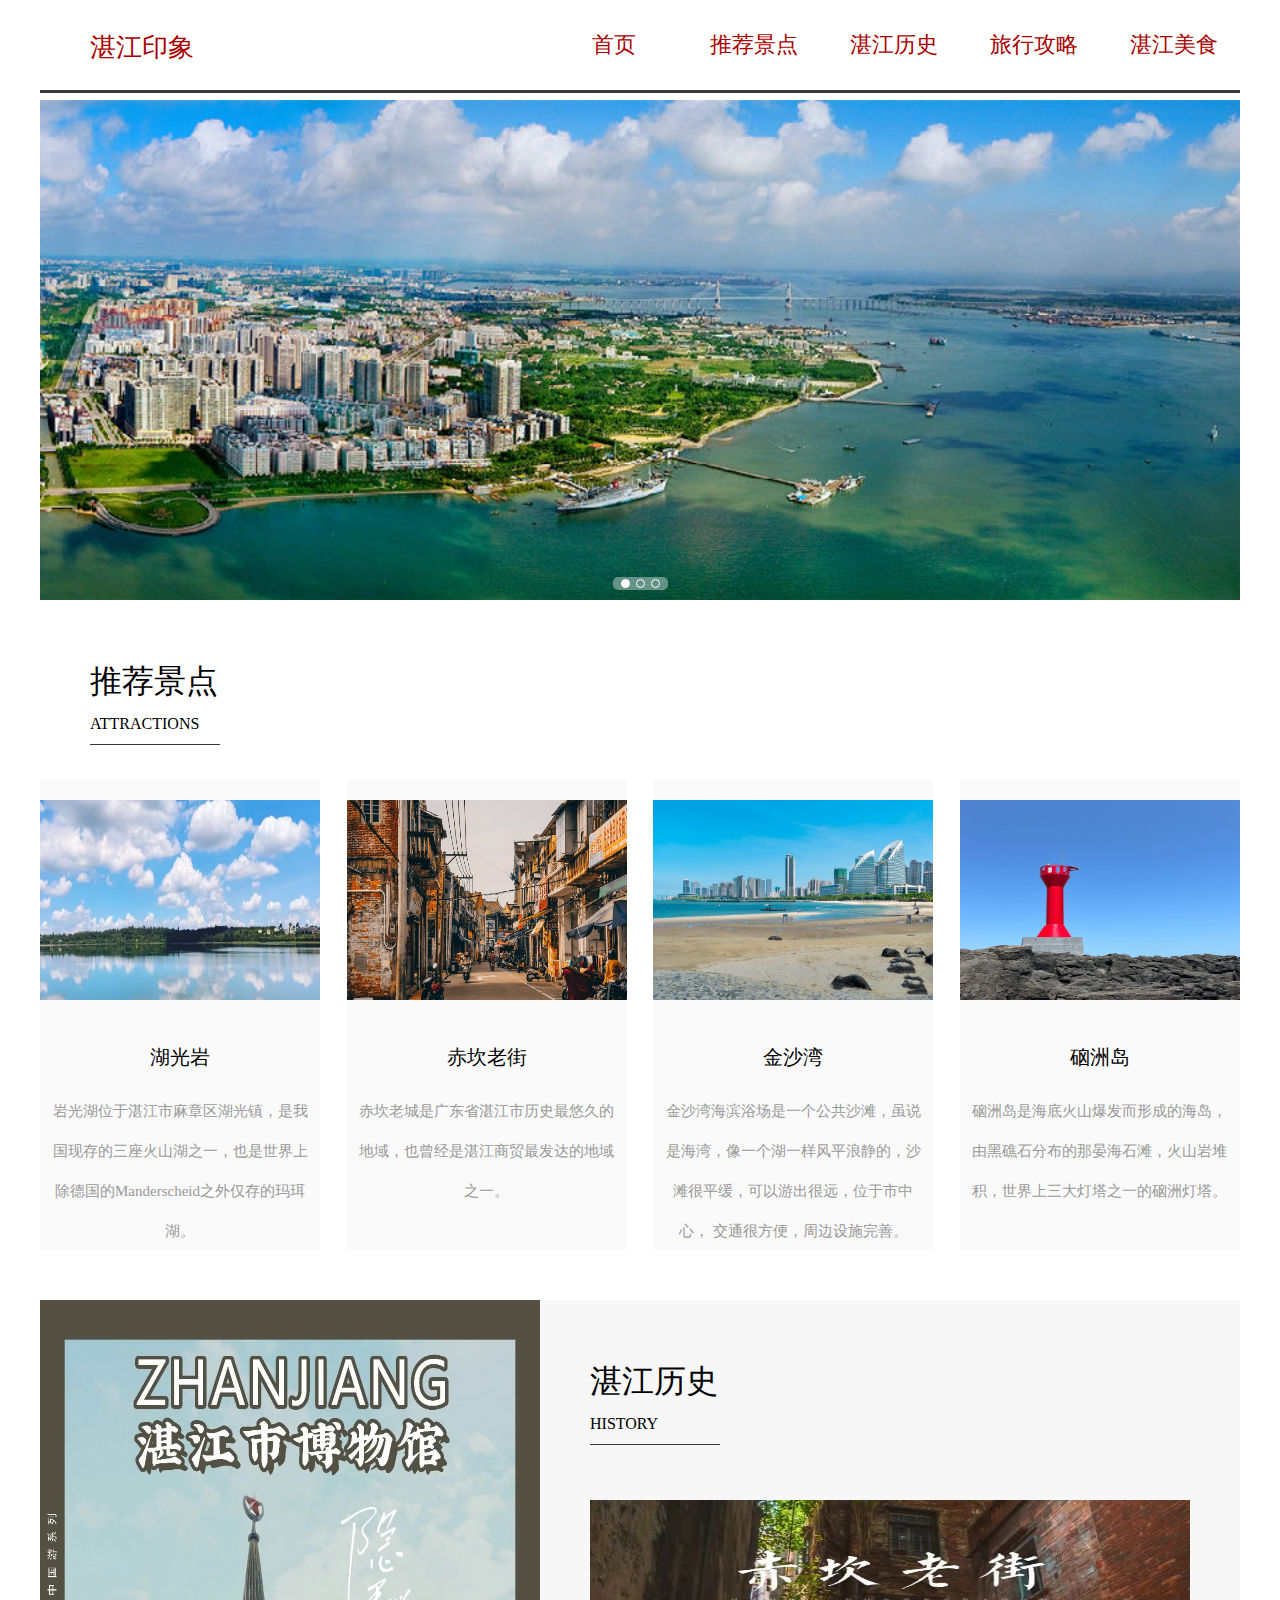
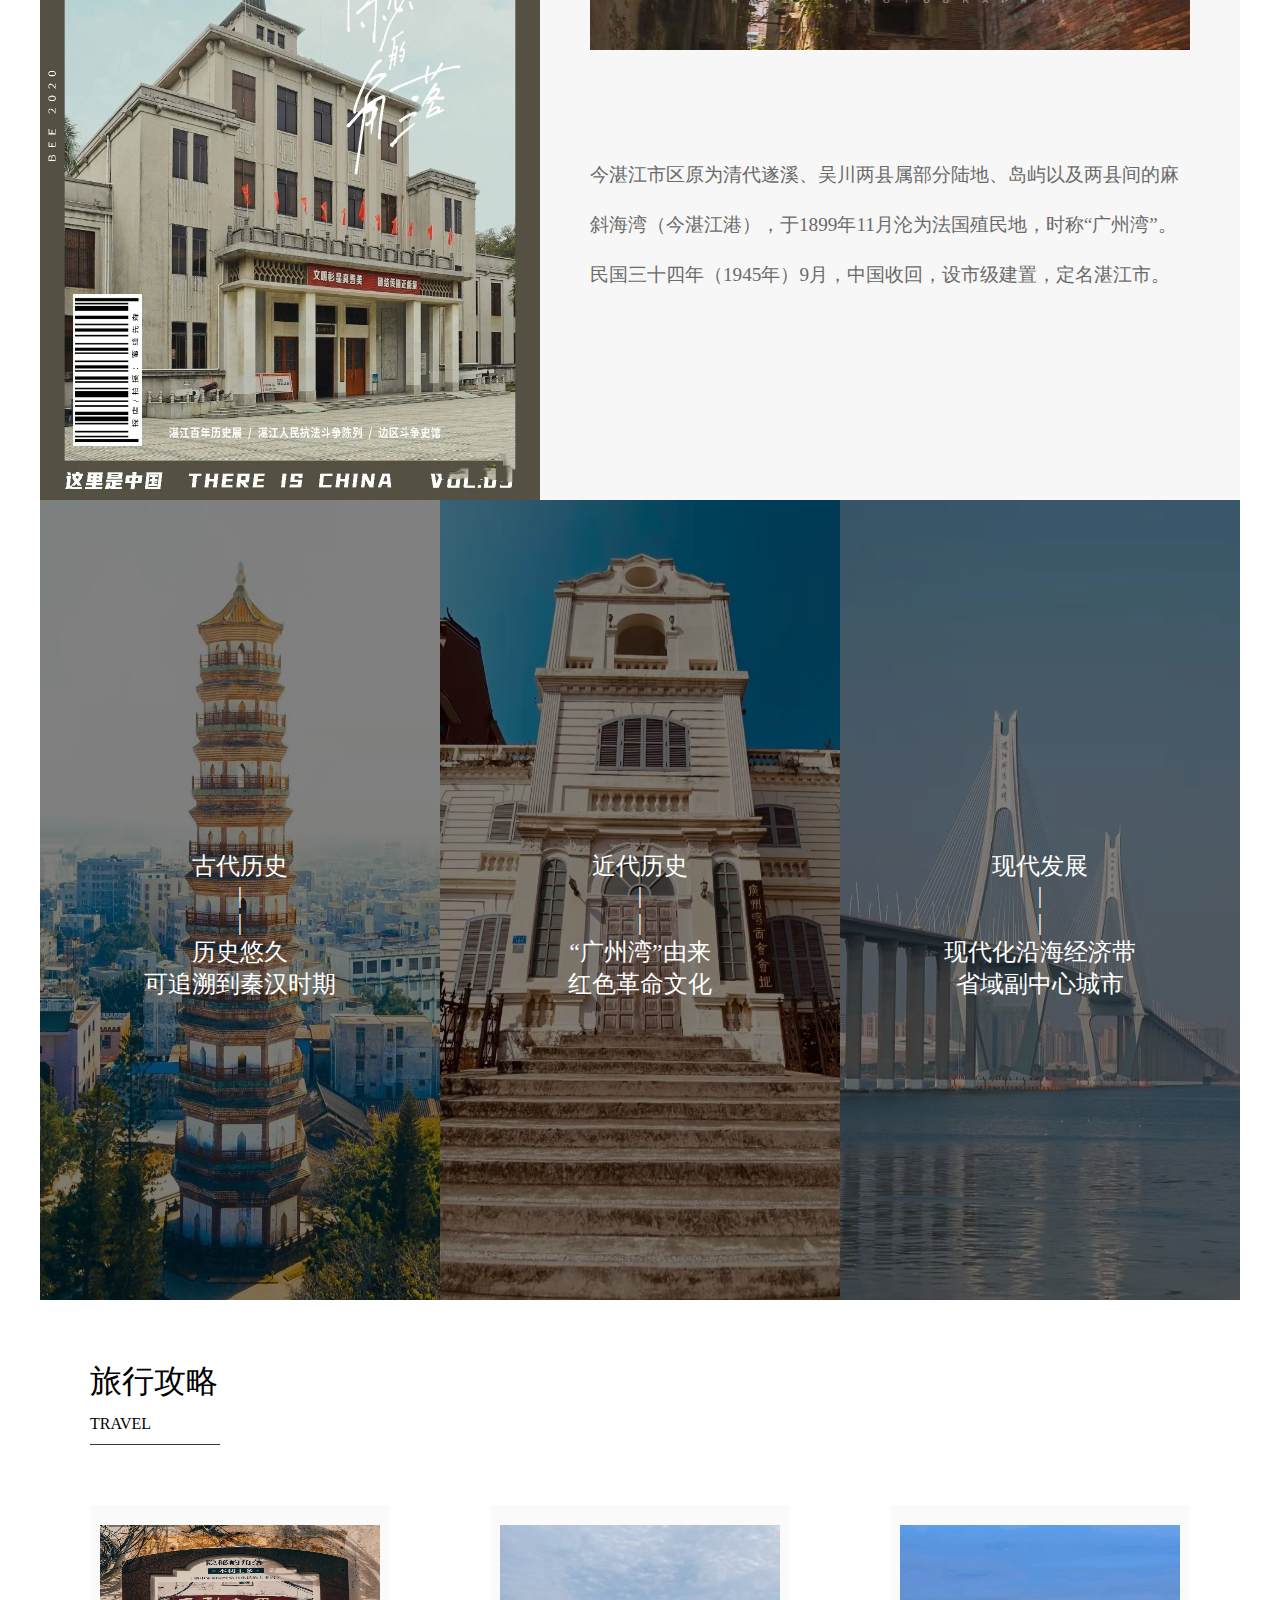
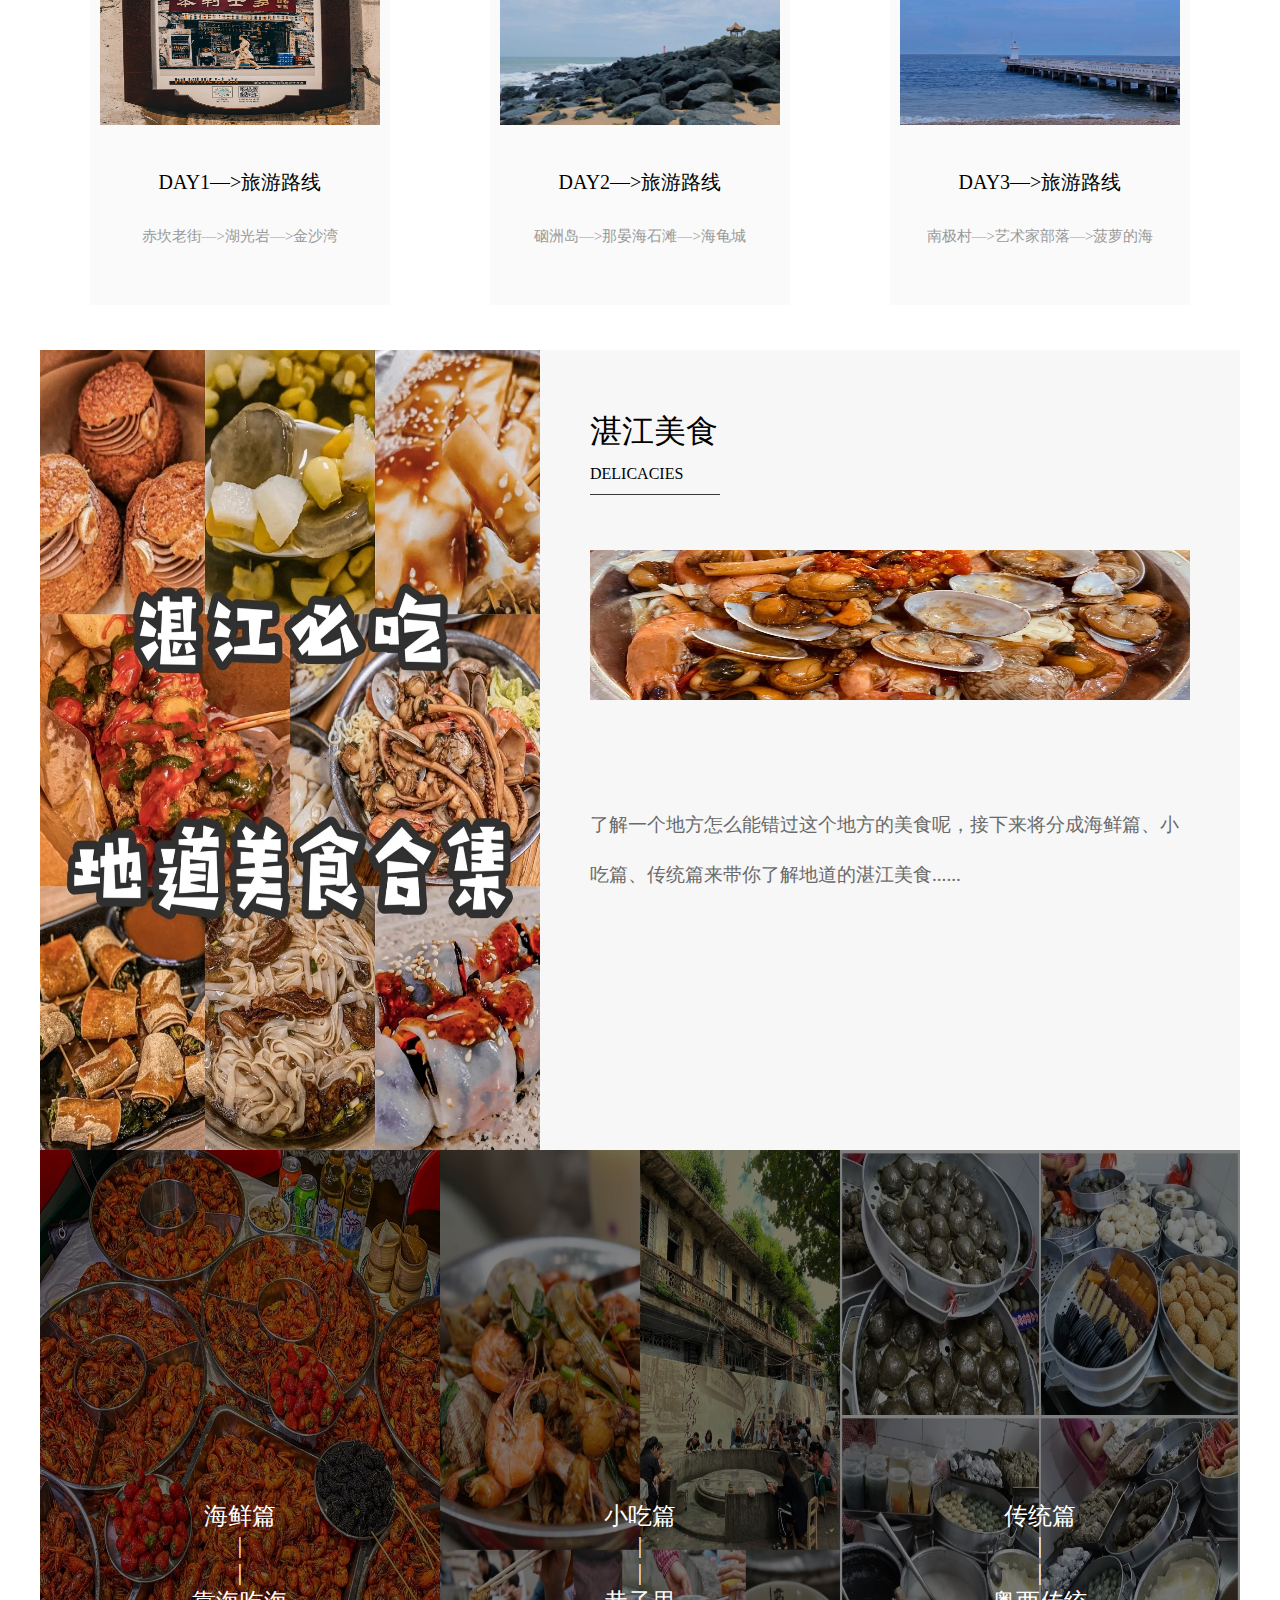
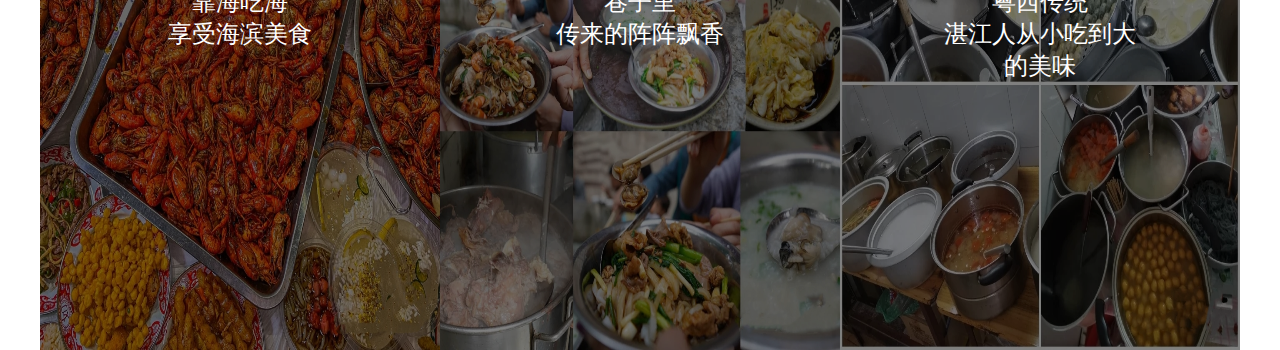
<file: index.html>
<!DOCTYPE html>
<html>
	<head>
		<meta charset="utf-8">
		<link rel="stylesheet" href="css/zhanjiang.css" type="text/css">
		<meta http-equiv="X-UA-Compatible" content="IE=edge">
		<meta name="viewport" content="width=device-width, initial-scale=1.0">
		<title>湛江印象</title>
		<script src="js/index_fw.js"></script>
	</head>
	<body>
<div class="nav">
        <div id="logo">湛江印象</div>
        <div id="nav" class="inline_div">
            <ul style="z-index: 100; position: relative;">
                <li><a href="index.html">首页</a></li>
                <li><a href="#1">推荐景点</a>
                    <ul>
                        <li><a href="HuGuangYan.html">湖光岩</a></li>
                        <li><a href="ChiKanLaoJie.html">赤坎老街</a></li>
                        <li><a href="JinShaWan.html">金沙湾</a></li>
                		<li><a href="NaoZhouDao.html">硇洲岛</a></li>
                    </ul>
                </li>
				<li><a href="#2">湛江历史</a>
				    <ul>
				        <li><a href="lishi1.html">古代史</a></li>
				        <li><a href="lishi2.html">近代史</a></li>
				        <li><a href="lishi3.html">现代发展</a></li>
				    </ul>
				</li>
				<li><a href="#3">旅行攻略</a>
				    <ul>
				        <li><a href="TrevelTips.html#1">DAY1</a></li>
				        <li><a href="TrevelTips.html#2">DAY2</a></li>
				        <li><a href="TrevelTips.html#3">DAY3</a></li>
				    </ul>
				</li>
                <li><a href="#4">湛江美食</a>
                    <ul>
                        <li><a href="meishi1.html">海鲜篇</a></li>
                        <li><a href="meishi2.html">小吃篇</a></li>
                        <li><a href="meishi3.html">传统篇</a></li>
                    </ul>
                </li>
            </ul>
        </div>
    </div>
		

		<!-- \*到景强的图*\ -->
		<div class="wrapper">
		    <a href="javascipt:;" class="prev"></a>
		    <ul class="img_wrapper">
		      <li><img src="img/source/1.jpg"></li>
		      <li><img src="img/source/2.jpg"></li>
		      <li><img src="img/source/3.png"></li>
		    </ul>
		    <a href="javascript:;" class="next"></a>
		    <ul class="circle"> 
		    </ul>
		  </div>

		    <div id="Select">
		    	<div id="biaoti" style="margin-bottom: 30px;">
		    		<a name="1"></a><biao>推荐景点<br></biao>
					<div style="line-height: 40px;">ATTRACTIONS</div>
		    		<hr width="130px" size="1px" color="#383838">
		    	</div>
		    	<div class="box">
		    		<div class="list">
						<a href="HuGuangYan.html" >
		    			<img src="images/HuGuangYan/d2.jpg" >
		    			<div class="information">
		    				<p class="information1">湖光岩</p>
		    				<p class="information2">岩光湖位于湛江市麻章区湖光镇，是我国现存的三座火山湖之一，也是世界上除德国的Manderscheid之外仅存的玛珥湖。</p>
		    			</div>
						</a>
		    		</div>
		    		<div class="list">
						<a href="ChiKanLaoJie.html" >
		    			<img src="images/ChiKanLaoJie/1.jpg" >
		    			<div class="information">
		    				<p class="information1">赤坎老街</p>
		    				<p class="information2">赤坎老城是广东省湛江市历史最悠久的地域，也曾经是湛江商贸最发达的地域之一。</p>
		    			</div>
						</a>
		    		</div>
		    		<div class="list" >
						<a href="JinShaWan.html" >
		    			<img src="images/SELECTED/JinShaWan.jpg" >
		    			<div class="information">
		    				<p class="information1">金沙湾</p>
		    				<p class="information2">金沙湾海滨浴场是一个公共沙滩，虽说是海湾，像一个湖一样风平浪静的，沙滩很平缓，可以游出很远，位于市中心，
		    				交通很方便，周边设施完善。</p>
		    			</div>
						</a>
		    		</div>
		    		<div class="list">
						<a href="NaoZhouDao.html" >
		    			<img src="images/SELECTED/1.jpg" >
		    			<div class="information">
		    				<p class="information1">硇洲岛</p>
		    				<p class="information2">硇洲岛是海底火山爆发而形成的海岛，由黑礁石分布的那晏海石滩，火山岩堆积，世界上三大灯塔之一的硇洲灯塔。</p>
		    			</div>
						</a>
		    		</div>
		    	</div>
		    </div>
			
			<!-- 到我的历史 -->
		    <a name="2"></a><div id="lishi">
				<div id="image_lishi">
				</div>
				<div id="lishitext">
					<div id="biaoti">
						<biao>湛江历史<br></biao>
						<div style="line-height: 40px;">HISTORY</div>
						<hr width="130px" size="1px" color="#383838">
					</div>
					<div id="lishib"></div>
					<div id="lishizhengwen">
						<biao>今湛江市区原为清代遂溪、吴川两县属部分陆地、岛屿以及两县间的麻斜海湾（今湛江港），于1899年11月沦为法国殖民地，时称“广州湾”。 民国三十四年（1945年）9月，中国收回，设市级建置，定名湛江市。
						</biao>
						</div>
				</div>
			</div>
			<div id="fenxiang">
					<div id="lishitu">
						<a href="lishi1.html"><img class="pic" src="./img/index_lishi/lishi1.jpg"></a>
						    <div id="topic">
						    	<a href="lishi1.html">
						    		古代历史<br>|<br>|<br>历史悠久<br>可追溯到秦汉时期
						    	</a>
						    </div>
					</div>
					<div id="lishitu">
							<a href="lishi2.html"><img class="pic" src="./img/index_lishi/lishi2.jpg"></a>
						<div id="topic">
							<a href="lishi2.html">
								近代历史<br>|<br>|<br>“广州湾”由来<br>红色革命文化
							</a>
						</div>
					</div>
					<div id="lishitu">
							<a href="lishi3.html"><img class="pic" src="./img/index_lishi/lishi3.jpg"></a>
						<div id="topic">
							<a href="lishi3.html">
								现代发展<br>|<br>|<br>现代化沿海经济带<br>省域副中心城市
							</a>
						</div>
					</div>
			</div>
			
			<div id="Select">
				<div id="biaoti" style="margin-bottom: 30px;">
					<a name="3"></a><biao>旅行攻略<br></biao>
					<div style="line-height: 40px;">TRAVEL</div>
					<hr width="130px" size="1px" color="#383838">
				</div>
					<div class="box" style="height: 450px;">
						<div class="list" style="height: 400px;width: 300px;margin: auto;" ><a href="TrevelTips.html#1">
							<div class="showing"><img src="images/TRAVELS/ChiKan.jpg" ></div>
							<div class="information">
								<p class="information1">DAY1—>旅游路线</p>
								<p class="information2">赤坎老街—>湖光岩—>金沙湾</p>
							</div>
							<div class="dir">
								<div class="bef"></div><div class="aft"></div>
							</div></a>
						</div>
						<div class="list" style="height: 400px;width: 300px;margin: auto;"><a href="TrevelTips.html#2">
							<div class="showing"><img src="images/TRAVELS/NaYanShi.jpg"  ></div>
							<div class="information">
								<p class="information1">DAY2—>旅游路线</p>
								<p class="information2" >硇洲岛—>那晏海石滩—>海龟城</p>
							</div>
							<div class="dir">
								<div class="bef"></div><div class="aft"></div>
							</div></a>
						</div>
						<div class="list" style="height: 400px;width: 300px;margin: auto;"><a href="TrevelTips.html#3">
							<div class="showing"><img src="images/TRAVELS/NanJiCun.jpg" ></div>
							<div class="information">
								<p class="information1">DAY3—>旅游路线</p>
								<p class="information2">南极村—>艺术家部落—>菠萝的海</p>
							</div>
							<div class="dir">
								<div class="bef"></div><div class="aft"></div>
							</div></a>
						</div>
						
					</div>
			</div>
			
			<a name="4"></a><div id="lishi">
				<div id="image_lishi" style="background: url(img/index_meishi/124.jpg);background-size: 100% 100%;">
				</div>
				<div id="lishitext">
					<div id="biaoti">
						<biao>湛江美食<br></biao>
						<div style="line-height: 40px;">DELICACIES</div>
						<hr width="130px" size="1px" color="#383838">
					</div>
					<div id="lishib" style="background: url(img/index_meishi/xiao.jpg);background-size: 100% 100%;"></div>
					<div id="lishizhengwen">
						<biao>了解一个地方怎么能错过这个地方的美食呢，接下来将分成海鲜篇、小吃篇、传统篇来带你了解地道的湛江美食......
						</biao>
						</div>
				</div>
			</div>
			<div id="fenxiang">
					<div id="lishitu">
						<a href="meishi1.html"><img class="pic" src="./img/index_meishi/1.jpg"></a>
						    <div id="topic">
						    	<a href="meishi1.html">
						    		海鲜篇<br>|<br>|<br>靠海吃海<br>享受海滨美食
						    	</a>
						    </div>
					</div>
					<div id="lishitu">
							<a href="meishi2.html"><img class="pic" src="./img/index_meishi/2.jpg"></a>
						<div id="topic">
							<a href="meishi1.html">
								小吃篇<br>|<br>|<br>巷子里<br>传来的阵阵飘香
							</a>
						</div>
					</div>
					<div id="lishitu">
							<a href="meishi3.html"><img class="pic" src="./img/index_meishi/3.jpg"></a>
						<div id="topic">
							<a href="meishi1.html">
								传统篇<br>|<br>|<br>粤西传统<br>湛江人从小吃到大的美味
							</a>
						</div>
					</div>
			</div>
			
			
	</body>
</html>
</file>
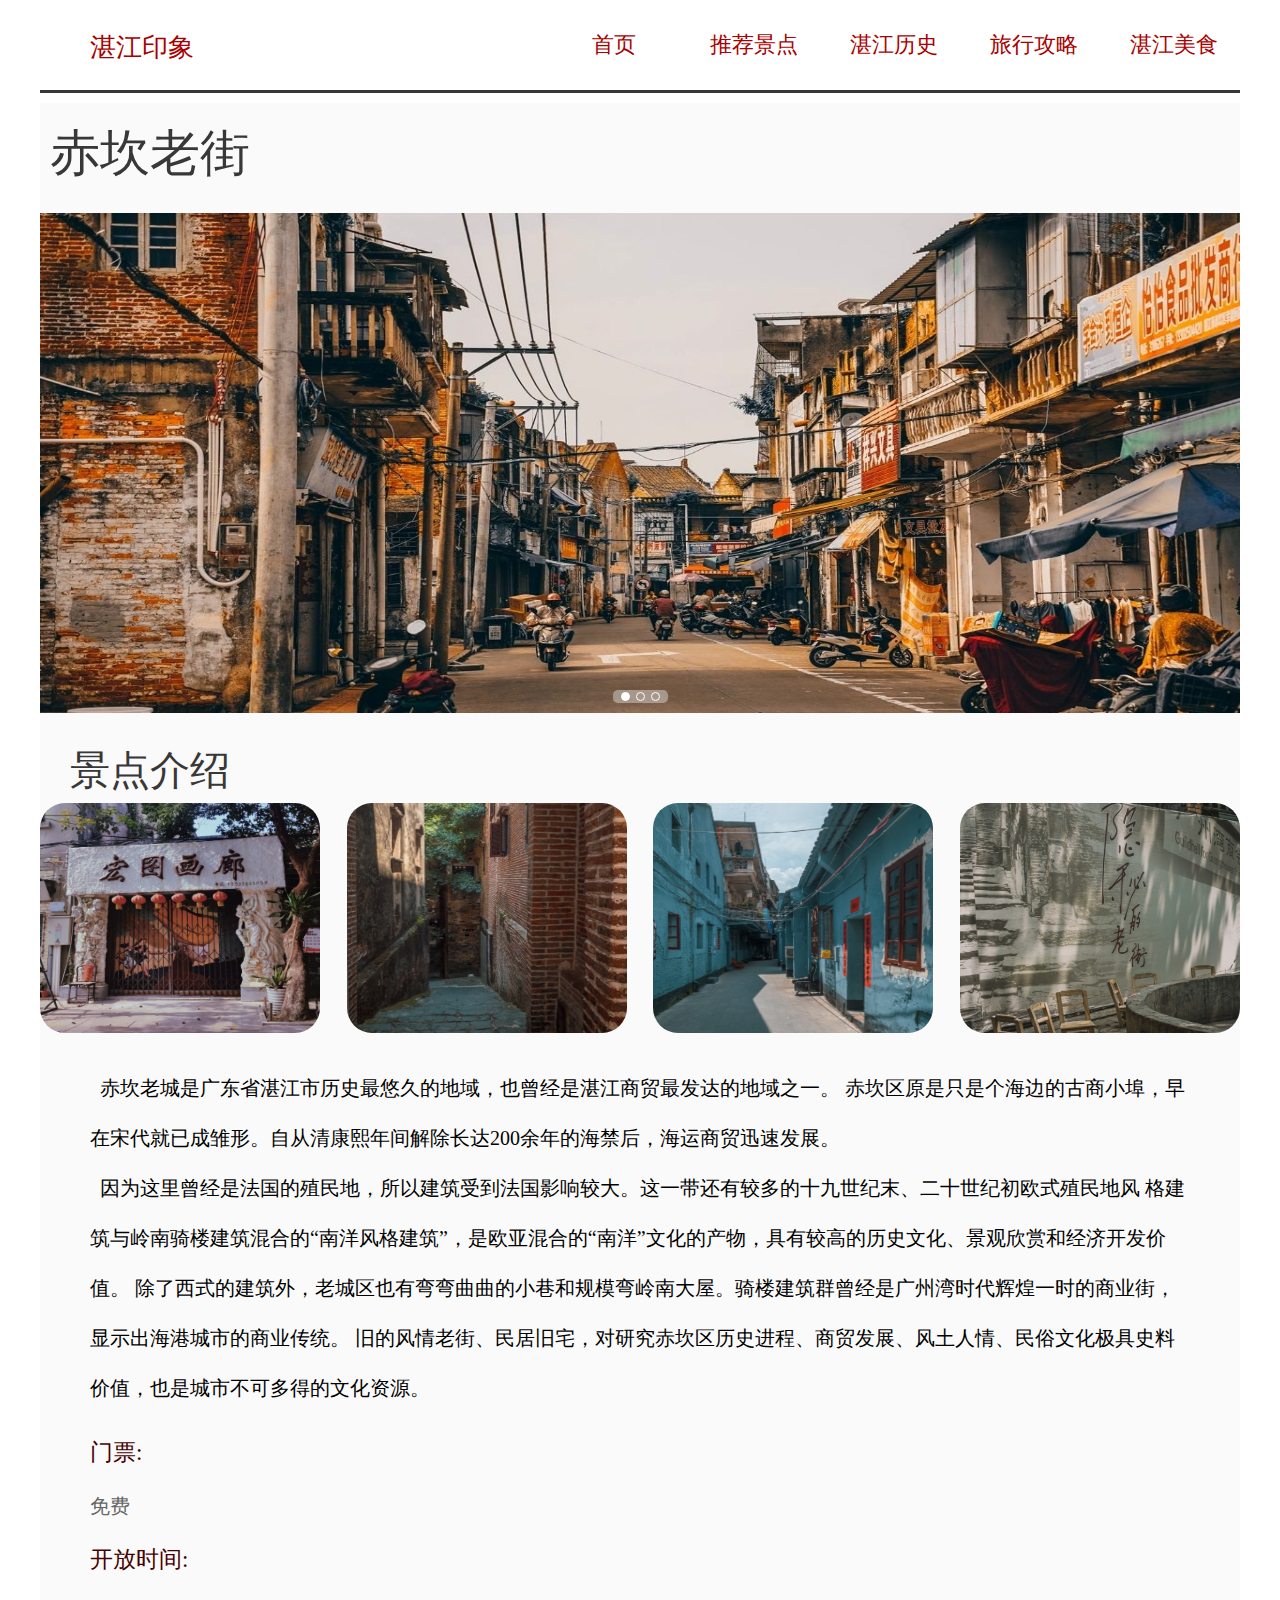
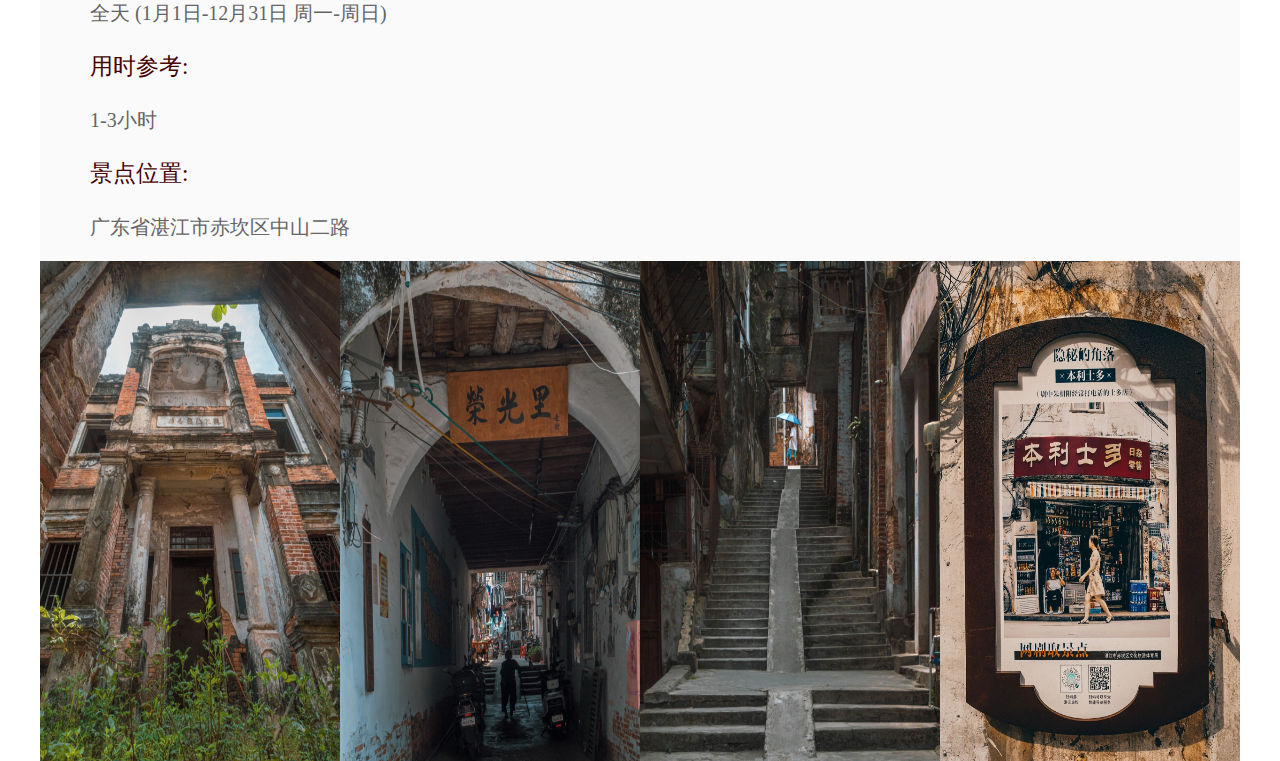
<file: ChiKanLaoJie.html>
<!DOCTYPE html>
<!DOCTYPE html>
<html>
	<head>
		<meta charset="utf-8">
		<link rel="stylesheet" href="css/zhanjiang.css" type="text/css">
		<title>赤坎老街</title>
		<meta http-equiv="X-UA-Compatible" content="IE=edge">
		<meta name="viewport" content="width=device-width, initial-scale=1.0">
		<style type="text/css"></style>
		<script src="js/index_fw.js"></script>
	</head>
	<body>
		<div class="nav">
		        <div id="logo">湛江印象</div>
		        <div id="nav" class="inline_div">
		            <ul style="z-index: 100; position: relative;">
		                <li><a href="index.html">首页</a></li>
		                <li><a href="#">推荐景点</a>
		                    <ul>
		                        <li><a href="HuGuangYan.html">湖光岩</a></li>
		                        <li><a href="ChiKanLaoJie.html">赤坎老街</a></li>
		                        <li><a href="JinShaWan.html">金沙湾</a></li>
		                		<li><a href="NaoZhouDao.html">硇洲岛</a></li>
		                    </ul>
		                </li>
						<li><a href="#">湛江历史</a>
						    <ul>
						        <li><a href="lishi1.html">古代史</a></li>
						        <li><a href="lishi2.html">近代史</a></li>
						        <li><a href="lishi3.html">现代发展</a></li>
						    </ul>
						</li>
						<li><a href="#">旅行攻略</a>
						    <ul>
						        <li><a href="TrevelTips.html#1">DAY1</a></li>
						        <li><a href="TrevelTips.html#2">DAY2</a></li>
						        <li><a href="TrevelTips.html#3">DAY3</a></li>
						    </ul>
						</li>
		                <li><a href="#">湛江美食</a>
		                    <ul>
		                        <li><a href="meishi1.html">海鲜篇</a></li>
		                        <li><a href="meishi2.html">小吃篇</a></li>
		                        <li><a href="meishi3.html">传统篇</a></li>
		                    </ul>
		                </li>
		            </ul>
		        </div>
		    </div>
		<div id="jingdian">
			<p class="title">赤坎老街</p>
			<div class="wrapper">
			    <a href="javascipt:;" class="prev"></a>
			    <ul class="img_wrapper">
			      <li><img src="images/ChiKanLaoJie/1.jpg"></li>
			      <li><img src="images/ChiKanLaoJie/2.jpg"></li>
			      <li><img src="images/ChiKanLaoJie/4.jpg"></li>
			    </ul>
			    <a href="javascript:;" class="next"></a>
			    <ul class="circle"> 
			    </ul>
			  </div>
			<p class="title_p">景点介绍</p>
			<div class="content1">
				<div class="list">
					<img src="images/ChiKanLaoJie/5.jpg" >
				</div>
				<div class="list">
					<img src="images/ChiKanLaoJie/6.jpg" >
				</div>
				<div class="list">
					<img src="images/ChiKanLaoJie/7.jpg" >
				</div>
				<div class="list">
					<img src="images/ChiKanLaoJie/8.jpg" >
			    </div>
			</div>
			<div class="information">
				<p class="information1">&nbsp;&nbsp;赤坎老城是广东省湛江市历史最悠久的地域，也曾经是湛江商贸最发达的地域之一。
                赤坎区原是只是个海边的古商小埠，早在宋代就已成雏形。自从清康熙年间解除长达200余年的海禁后，海运商贸迅速发展。<br>
				&nbsp;&nbsp;因为这里曾经是法国的殖民地，所以建筑受到法国影响较大。这一带还有较多的十九世纪末、二十世纪初欧式殖民地风
				格建筑与岭南骑楼建筑混合的“南洋风格建筑”，是欧亚混合的“南洋”文化的产物，具有较高的历史文化、景观欣赏和经济开发价值。
				除了西式的建筑外，老城区也有弯弯曲曲的小巷和规模弯岭南大屋。骑楼建筑群曾经是广州湾时代辉煌一时的商业街，显示出海港城市的商业传统。
				旧的风情老街、民居旧宅，对研究赤坎区历史进程、商贸发展、风土人情、民俗文化极具史料价值，也是城市不可多得的文化资源。</p>
			</div>
			<div class="conten2">
				<p class="information2">门票:</p>
				<p class="information3"> 免费</p>
				<p class="information2">开放时间:</p>
				<p class="information3">全天 (1月1日-12月31日 周一-周日)</p>
				<p class="information2">用时参考:</p>
				<p class="information3">1-3小时</p>
				<p class="information2">景点位置:</p>
				<p class="information3">广东省湛江市赤坎区中山二路</p>
		    </div>
			<div class="conten_bottom">
					<li class="item_bottom">
						<div class="bottom">
							<a href="#"><img src="images/ChiKanLaoJie/bottom1.jpg" ></a>
						</div>
						<div class="bottom">
							<a href="#"><img src="images/ChiKanLaoJie/bottom2.jpg" ></a>
						</div>
						<div class="bottom">
							<a href="#"><img src="images/ChiKanLaoJie/bottom3.jpg"></a>
						</div>
						<div class="bottom">
							<a href="#"><img src="images/ChiKanLaoJie/bottom4.jpg"></a>
						</div>
					</li>
			</div>
			
			
		</div>
	</body>
</html>
</file>
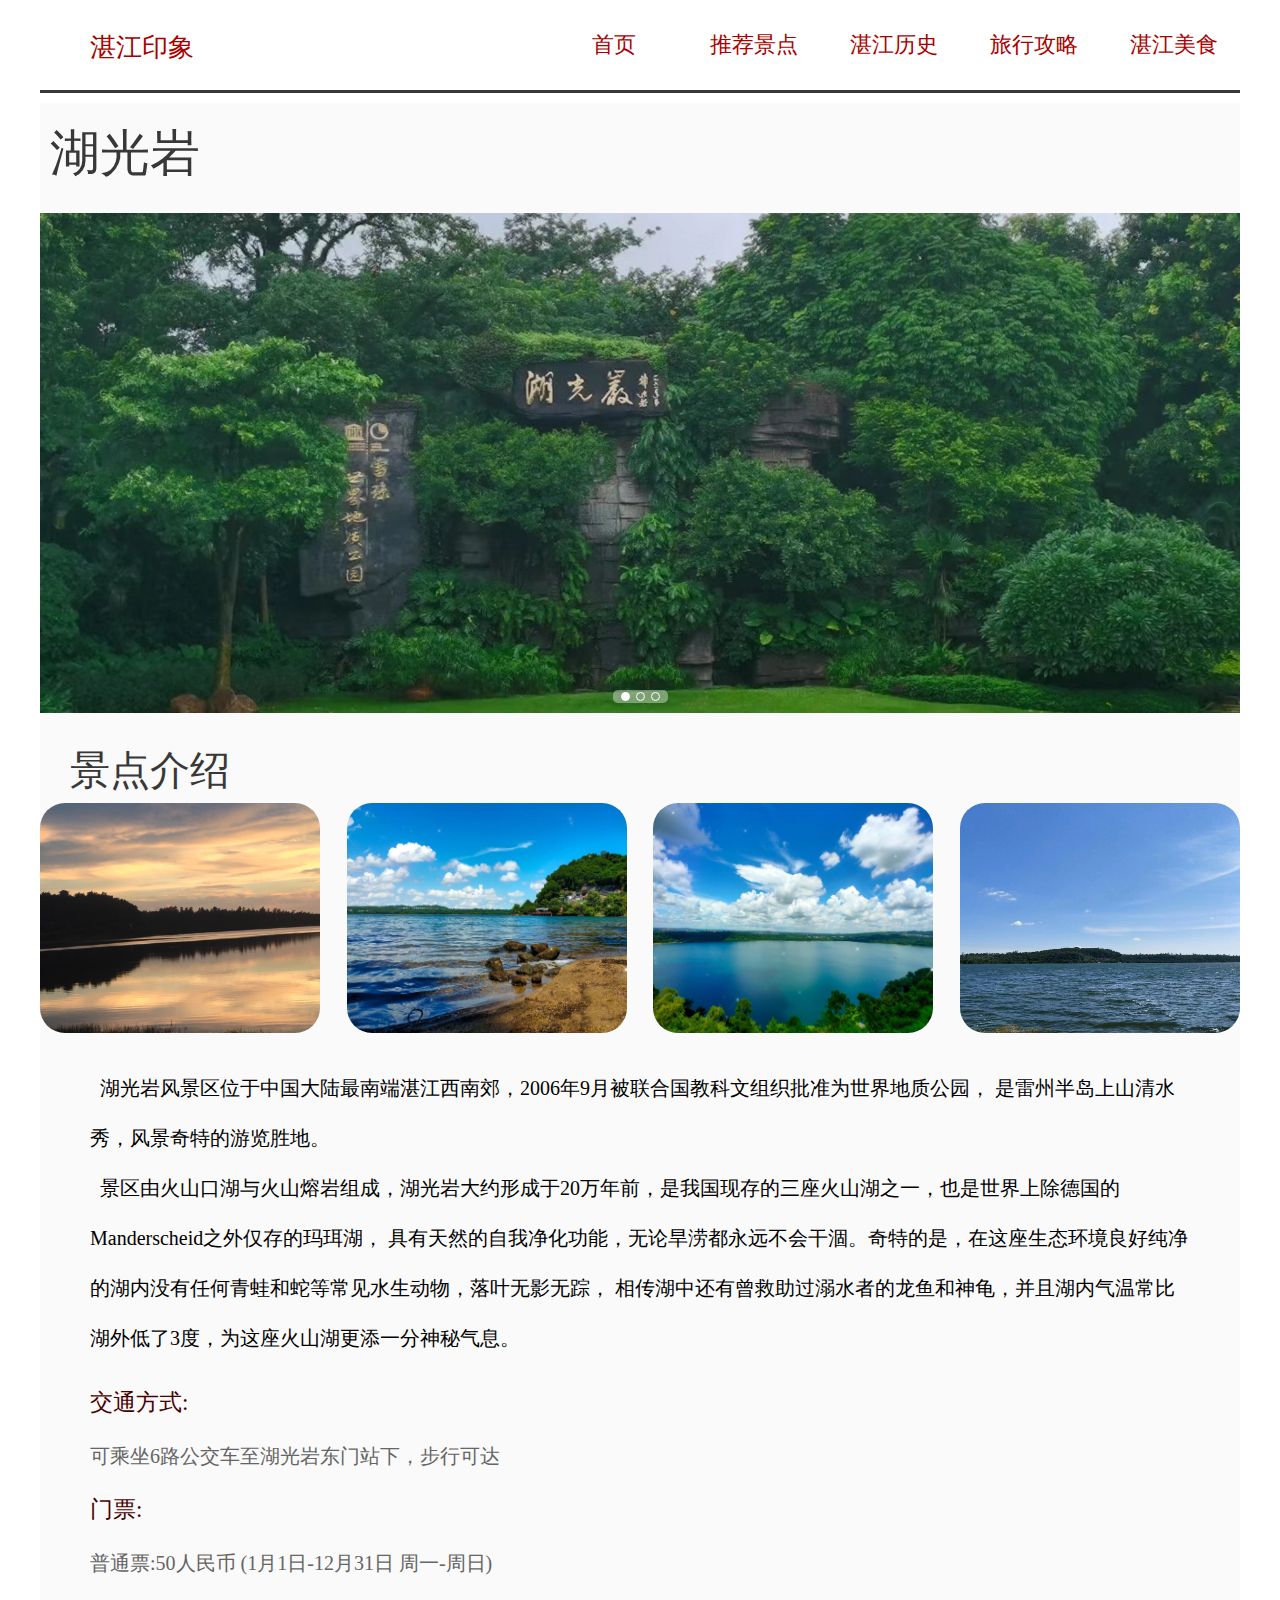
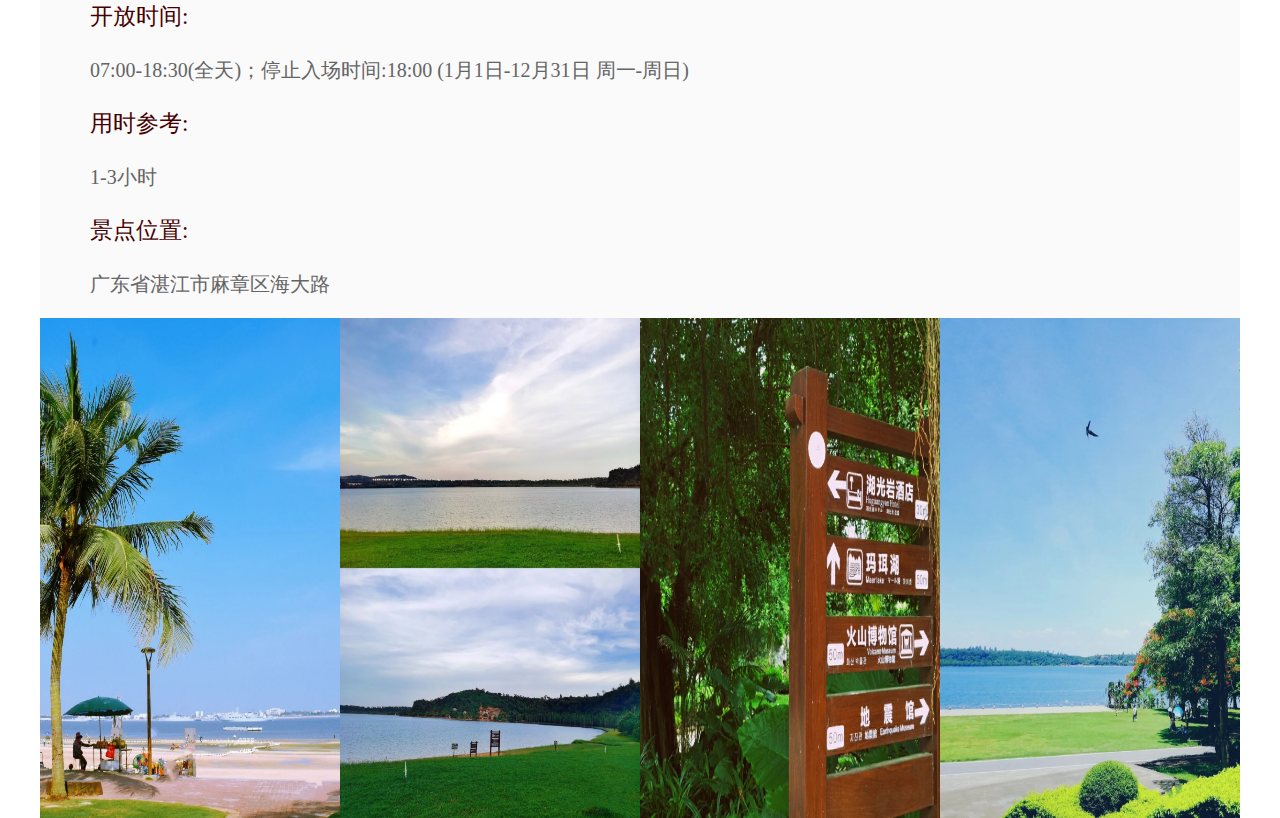
<file: HuGuangYan.html>
<!DOCTYPE html>
<html>
	<head>
		<meta charset="utf-8">
		<link rel="stylesheet" href="css/zhanjiang.css" type="text/css">
		<meta http-equiv="X-UA-Compatible" content="IE=edge">
		<meta name="viewport" content="width=device-width, initial-scale=1.0">
		<title>湖光岩</title>
		<style type="text/css"></style>
		<script src="js/index_fw.js"></script>
	</head>
	<body>
		<div class="nav">
		        <div id="logo">湛江印象</div>
		        <div id="nav" class="inline_div">
		            <ul style="z-index: 100; position: relative;">
		                <li><a href="index.html">首页</a></li>
		                <li><a href="#">推荐景点</a>
		                    <ul>
		                        <li><a href="HuGuangYan.html">湖光岩</a></li>
		                        <li><a href="ChiKanLaoJie.html">赤坎老街</a></li>
		                        <li><a href="JinShaWan.html">金沙湾</a></li>
		                		<li><a href="NaoZhouDao.html">硇洲岛</a></li>
		                    </ul>
		                </li>
						<li><a href="#">湛江历史</a>
						    <ul>
						        <li><a href="lishi1.html">古代史</a></li>
						        <li><a href="lishi2.html">近代史</a></li>
						        <li><a href="lishi3.html">现代发展</a></li>
						    </ul>
						</li>
						<li><a href="#">旅行攻略</a>
						    <ul>
						        <li><a href="TrevelTips.html#1">DAY1</a></li>
						        <li><a href="TrevelTips.html#2">DAY2</a></li>
						        <li><a href="TrevelTips.html#3">DAY3</a></li>
						    </ul>
						</li>
		                <li><a href="#">湛江美食</a>
		                    <ul>
		                        <li><a href="meishi1.html">海鲜篇</a></li>
		                        <li><a href="meishi2.html">小吃篇</a></li>
		                        <li><a href="meishi3.html">传统篇</a></li>
		                    </ul>
		                </li>
		            </ul>
		        </div>
		    </div>
		<div id="jingdian">
			<p class="title">湖光岩</p>
			<div class="wrapper">
			    <a href="javascipt:;" class="prev"></a>
			    <ul class="img_wrapper">
			      <li><img src="images/HuGuangYan/d454.jpg"></li>
			      <li><img src="images/HuGuangYan/d5651.jpg"></li>
			      <li><img src="images/HuGuangYan/d4.jpg"></li>
			    </ul>
			    <a href="javascript:;" class="next"></a>
			    <ul class="circle"> 
			    </ul>
			  </div>
			<p class="title_p">景点介绍</p>
			<div class="content1">
				<div class="list">
					<img src="images/HuGuangYan/2.jpeg" >
				</div>
				<div class="list">
					<img src="images/HuGuangYan/3.jpg" >
				</div>
				<div class="list">
					<img src="images/HuGuangYan/4.jpg" >
				</div>
				<div class="list">
					<img src="images/HuGuangYan/5.jpg" >
			    </div>
			</div>
			<div class="information">
				<p class="information1">&nbsp;&nbsp;湖光岩风景区位于中国大陆最南端湛江西南郊，2006年9月被联合国教科文组织批准为世界地质公园，
				是雷州半岛上山清水秀，风景奇特的游览胜地。<br>
				&nbsp;&nbsp;景区由火山口湖与火山熔岩组成，湖光岩大约形成于20万年前，是我国现存的三座火山湖之一，也是世界上除德国的Manderscheid之外仅存的玛珥湖，
				具有天然的自我净化功能，无论旱涝都永远不会干涸。奇特的是，在这座生态环境良好纯净的湖内没有任何青蛙和蛇等常见水生动物，落叶无影无踪，
				相传湖中还有曾救助过溺水者的龙鱼和神龟，并且湖内气温常比湖外低了3度，为这座火山湖更添一分神秘气息。</p>
			</div>
			<div class="conten2">
				<p class="information2">交通方式:</p>
				<p class="information3">可乘坐6路公交车至湖光岩东门站下，步行可达</p>
				<p class="information2">门票:</p>
				<p class="information3"> 普通票:50人民币 (1月1日-12月31日 周一-周日)</p>
				<p class="information2">开放时间:</p>
				<p class="information3">07:00-18:30(全天)；停止入场时间:18:00 (1月1日-12月31日 周一-周日)</p>
				<p class="information2">用时参考:</p>
				<p class="information3">1-3小时</p>
				<p class="information2">景点位置:</p>
				<p class="information3">广东省湛江市麻章区海大路</p>
			</div>
			<div class="conten_bottom">
				<ul class="list_bottom">
					<li class="item_bottom">
						<div class="bottom">
							<a href="#"><img src="images/HuGuangYan/bottom1.jpg" ></a>
						</div>
						<div class="bottom">
								<a href="#"><img src="images/HuGuangYan/bottom2.jpg" ></a>
						</div>
						<div class="bottom">
								<a href="#"><img src="images/HuGuangYan/bottom3.jpg"></a>
						</div>
						<div class="bottom">
								<a href="#"><img src="images/HuGuangYan/bottom4.jpg"></a>
						</div>
					</li>
				</ul>
			</div>
			
			
		</div>
	</body>
</html>
</file>
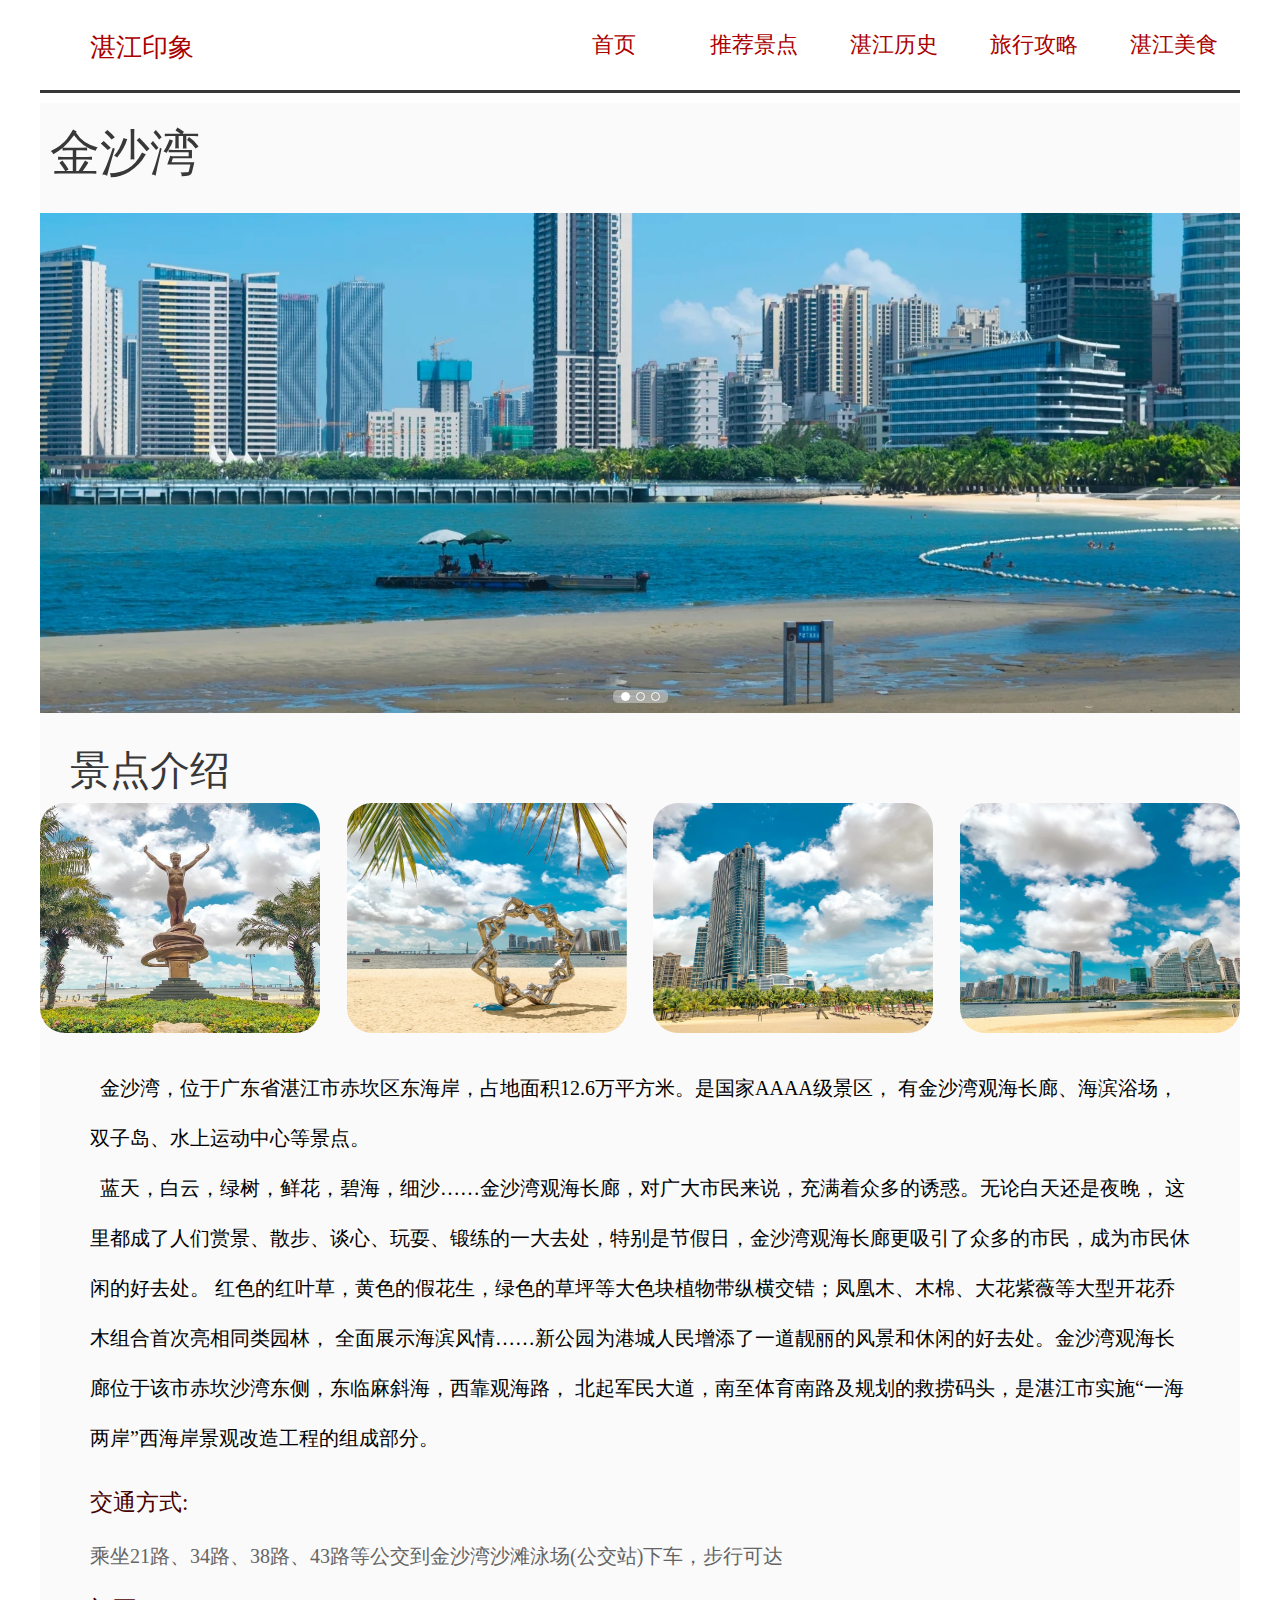
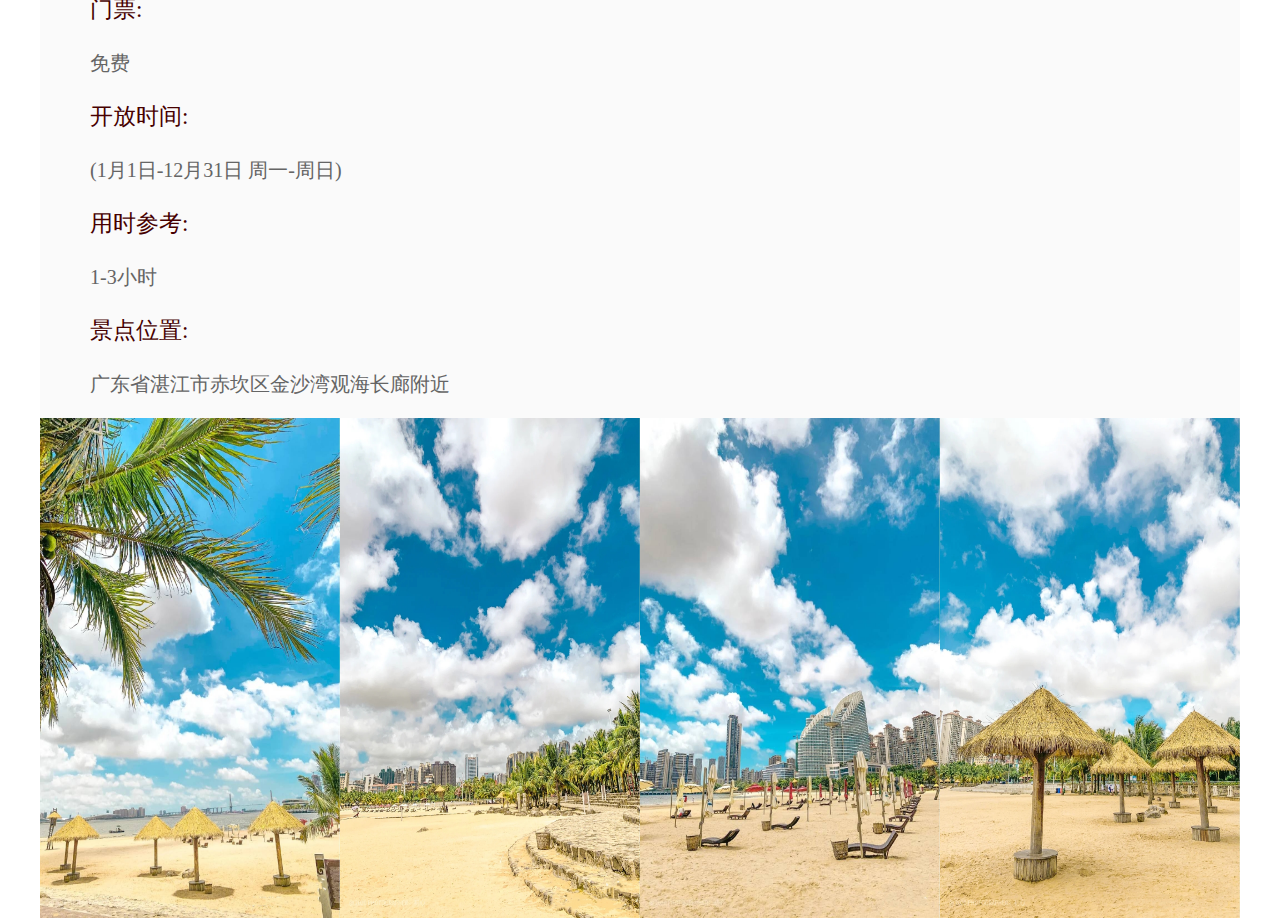
<file: JinShaWan.html>
<!DOCTYPE html>
<html>
	<head>
		<meta charset="utf-8">
		<link rel="stylesheet" href="css/zhanjiang.css" type="text/css">
		<meta http-equiv="X-UA-Compatible" content="IE=edge">
		<meta name="viewport" content="width=device-width, initial-scale=1.0">
		<title>金沙湾</title>
		<style type="text/css"></style>
		<script src="js/index_fw.js"></script>
	</head>
	<body>
		<div class="nav">
		        <div id="logo">湛江印象</div>
		        <div id="nav" class="inline_div">
		            <ul style="z-index: 100; position: relative;">
		                <li><a href="index.html">首页</a></li>
		                <li><a href="#">推荐景点</a>
		                    <ul>
		                        <li><a href="HuGuangYan.html">湖光岩</a></li>
		                        <li><a href="ChiKanLaoJie.html">赤坎老街</a></li>
		                        <li><a href="JinShaWan.html">金沙湾</a></li>
		                		<li><a href="NaoZhouDao.html">硇洲岛</a></li>
		                    </ul>
		                </li>
						<li><a href="#">湛江历史</a>
						    <ul>
						        <li><a href="lishi1.html">古代史</a></li>
						        <li><a href="lishi2.html">近代史</a></li>
						        <li><a href="lishi3.html">现代发展</a></li>
						    </ul>
						</li>
						<li><a href="#">旅行攻略</a>
						    <ul>
						        <li><a href="TrevelTips.html#1">DAY1</a></li>
						        <li><a href="TrevelTips.html#2">DAY2</a></li>
						        <li><a href="TrevelTips.html#3">DAY3</a></li>
						    </ul>
						</li>
		                <li><a href="#">湛江美食</a>
		                    <ul>
		                        <li><a href="meishi1.html">海鲜篇</a></li>
		                        <li><a href="meishi2.html">小吃篇</a></li>
		                        <li><a href="meishi3.html">传统篇</a></li>
		                    </ul>
		                </li>
		            </ul>
		        </div>
		    </div>
		<div id="jingdian">
			<p class="title">金沙湾</p>
			<div class="wrapper">
			    <a href="javascipt:;" class="prev"></a>
			    <ul class="img_wrapper">
			      <li><img src="images/JinShaWan/1.jpg"></li>
			      <li><img src="images/JinShaWan/2.jpg"></li>
			      <li><img src="images/JinShaWan/3.jpg"></li>
			    </ul>
			    <a href="javascript:;" class="next"></a>
			    <ul class="circle"> 
			    </ul>
			  </div>
			<p class="title_p">景点介绍</p>
			<div class="content1">
				<div class="list">
					<img src="images/JinShaWan/5.jpg" >
				</div>
				<div class="list">
					<img src="images/JinShaWan/6.jpg" >
				</div>
				<div class="list">
					<img src="images/JinShaWan/7.jpg" >
				</div>
				<div class="list">
					<img src="images/JinShaWan/8.jpg" >
			    </div>
			</div>
			<div class="information">
				<p class="information1">&nbsp;&nbsp;金沙湾，位于广东省湛江市赤坎区东海岸，占地面积12.6万平方米。是国家AAAA级景区，
				有金沙湾观海长廊、海滨浴场，双子岛、水上运动中心等景点。<br>
				&nbsp;&nbsp;蓝天，白云，绿树，鲜花，碧海，细沙……金沙湾观海长廊，对广大市民来说，充满着众多的诱惑。无论白天还是夜晚，
				这里都成了人们赏景、散步、谈心、玩耍、锻练的一大去处，特别是节假日，金沙湾观海长廊更吸引了众多的市民，成为市民休闲的好去处。
				红色的红叶草，黄色的假花生，绿色的草坪等大色块植物带纵横交错；凤凰木、木棉、大花紫薇等大型开花乔木组合首次亮相同类园林，
				全面展示海滨风情……新公园为港城人民增添了一道靓丽的风景和休闲的好去处。金沙湾观海长廊位于该市赤坎沙湾东侧，东临麻斜海，西靠观海路，
				北起军民大道，南至体育南路及规划的救捞码头，是湛江市实施“一海两岸”西海岸景观改造工程的组成部分。</p>
			</div>
			<div class="conten2">
				<p class="information2">交通方式:</p>
				<p class="information3">乘坐21路、34路、38路、43路等公交到金沙湾沙滩泳场(公交站)下车，步行可达</p>
				<p class="information2">门票:</p>
				<p class="information3"> 免费</p>
				<p class="information2">开放时间:</p>
				<p class="information3">(1月1日-12月31日 周一-周日)</p>
				<p class="information2">用时参考:</p>
				<p class="information3">1-3小时</p>
				<p class="information2">景点位置:</p>
				<p class="information3">广东省湛江市赤坎区金沙湾观海长廊附近</p>
			</div>
			<div class="conten_bottom">
				<ul class="list_bottom">
					<li class="item_bottom">
						<div class="bottom">
							<a href="#"><img src="images/JinShaWan/bottom4.jpg" ></a>
						</div>
						<div class="bottom">
							<a href="#"><img src="images/JinShaWan/bottom3.jpg" ></a>
						</div>
						<div class="bottom">
							<a href="#"><img src="images/JinShaWan/bottom2.jpg"></a>
						</div>
						<div class="bottom">
							<a href="#"><img src="images/JinShaWan/bottom1.jpg"></a>
						</div>
					</li>
				</ul>
			</div>
			
			
		</div>
	</body>
</html>
</file>
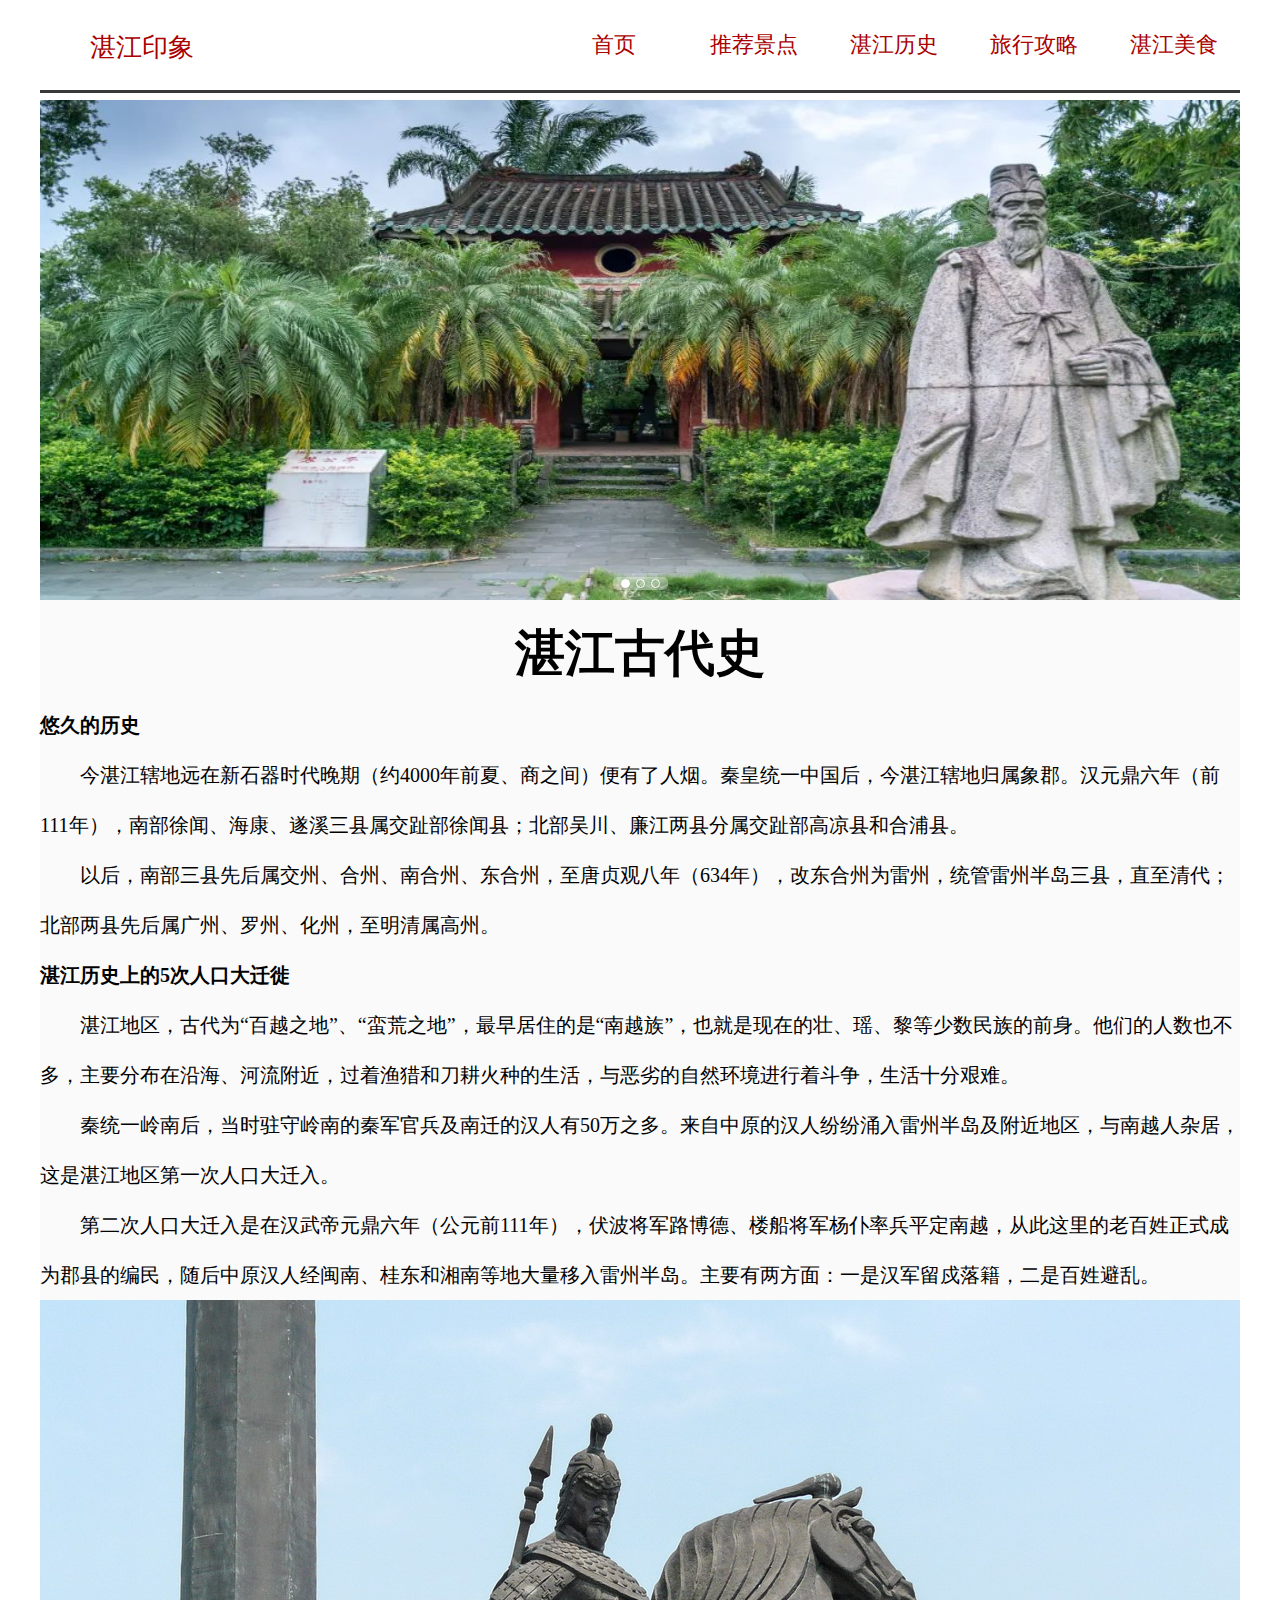
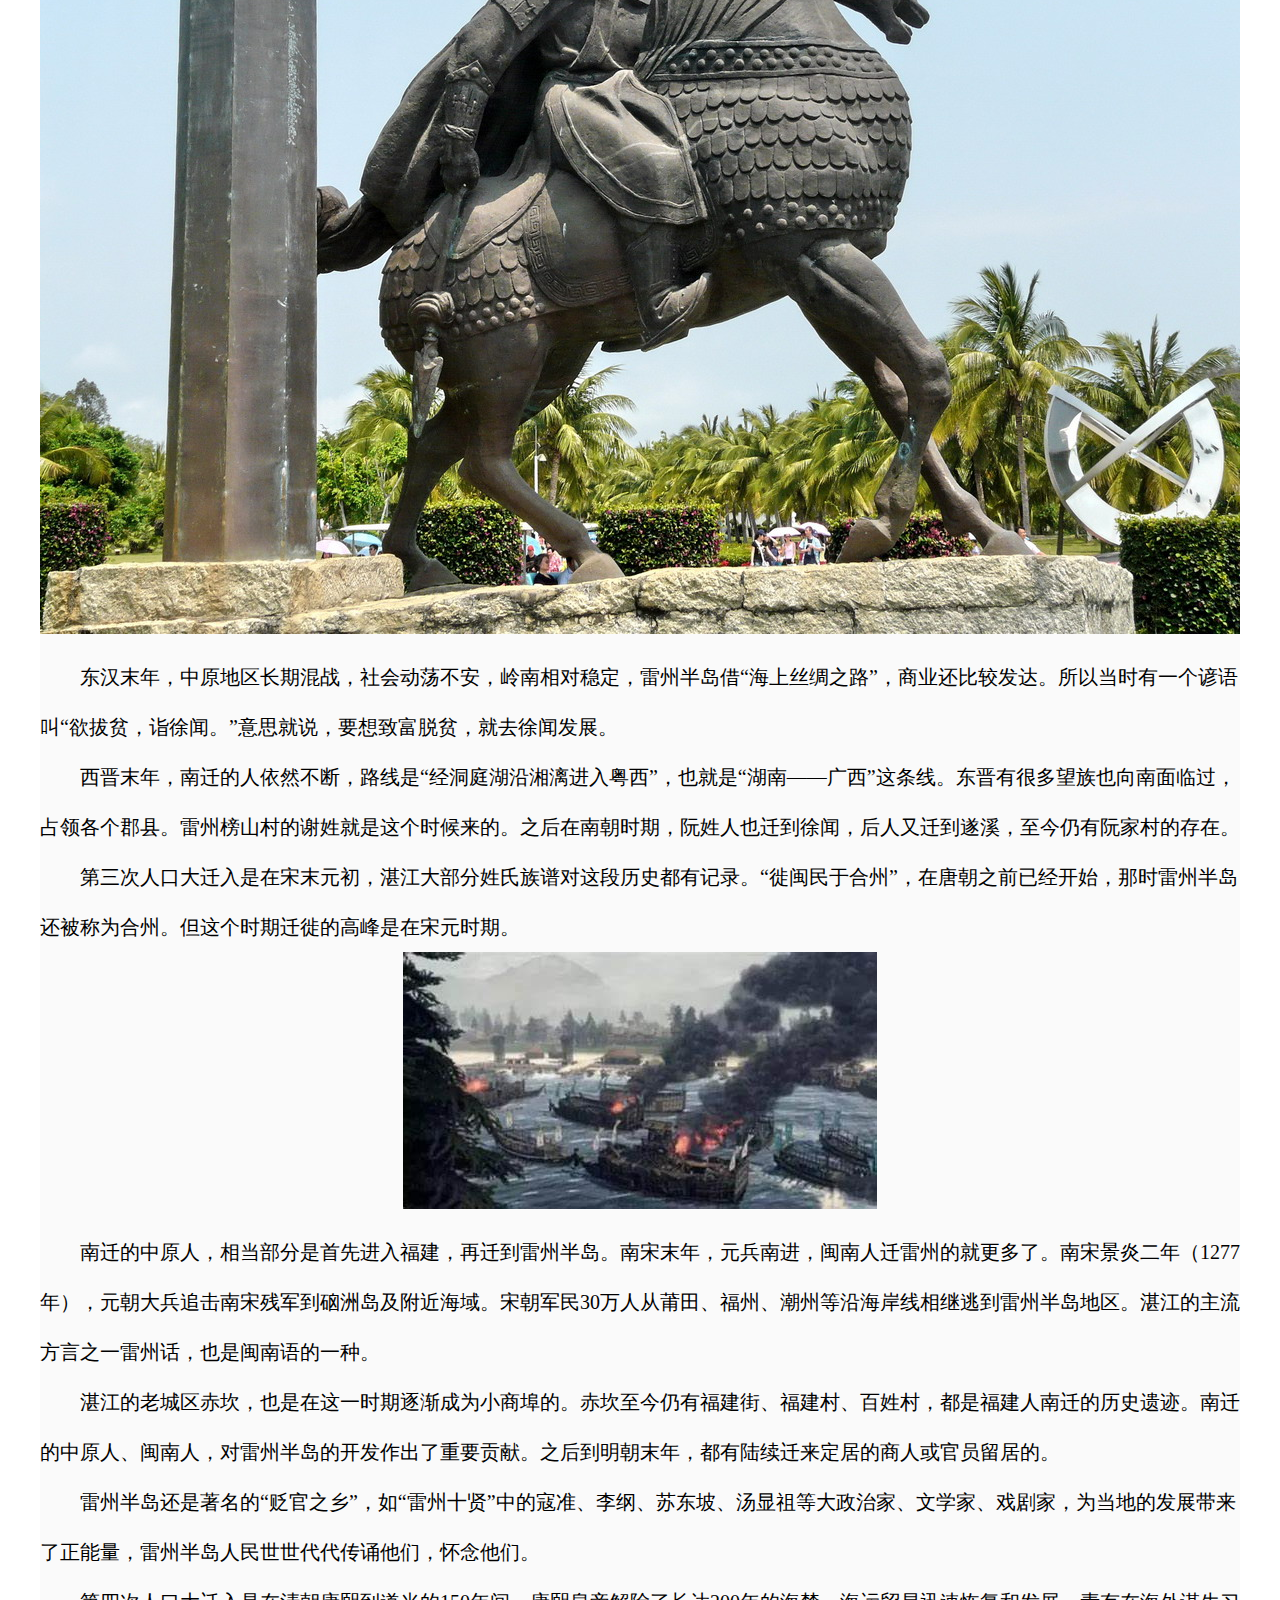
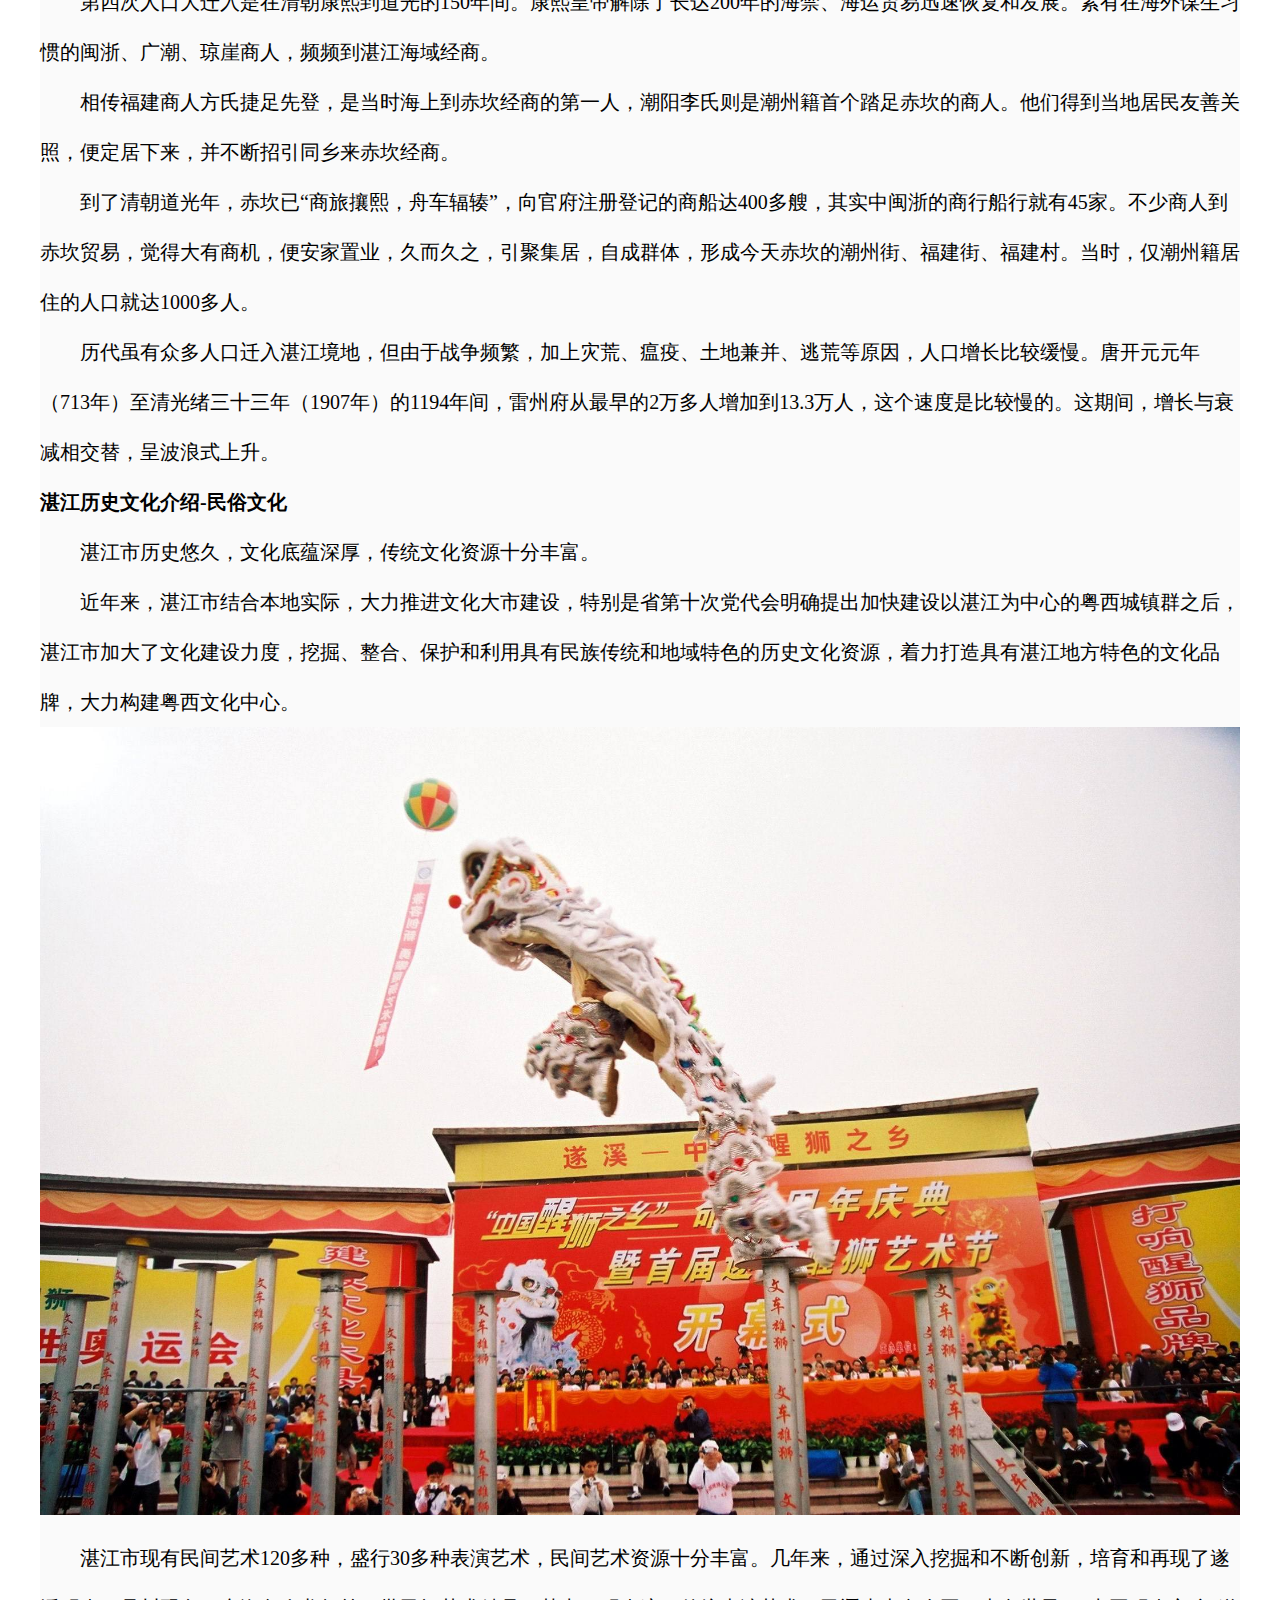
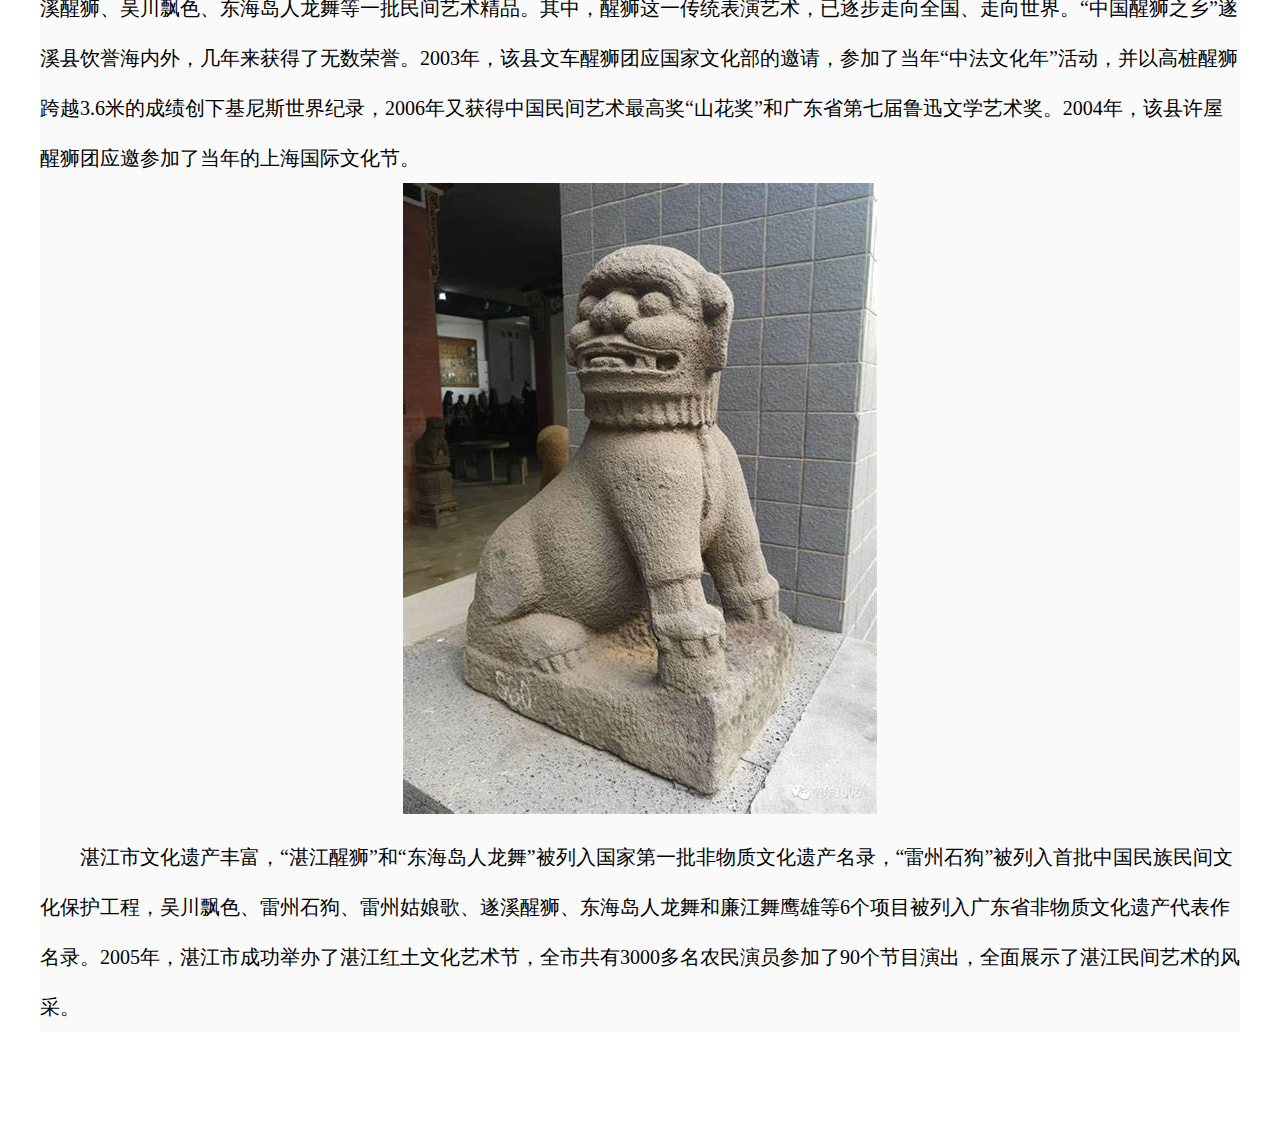
<file: lishi1.html>
<!DOCTYPE html>
<html lang="zh">
<head>
    <meta charset="UTF-8">
    <meta http-equiv="X-UA-Compatible" content="IE=edge">
    <meta name="viewport" content="width=device-width, initial-scale=1.0">
	<link rel="stylesheet" href="css/zhanjiang.css" type="text/css">
    <title>湛江古代史</title>
	<style type="text/css">
		p{text-indent:2em;font-family: 宋体;}
	</style> 
    <script src="js/index_fw.js"></script>
</head>
<body>
   <div class="nav">
           <div id="logo">湛江印象</div>
           <div id="nav" class="inline_div">
               <ul style="z-index: 100; position: relative;">
                   <li><a href="index.html">首页</a></li>
                   <li><a href="#">推荐景点</a>
                       <ul>
                           <li><a href="HuGuangYan.html">湖光岩</a></li>
                           <li><a href="ChiKanLaoJie.html">赤坎老街</a></li>
                           <li><a href="JinShaWan.html">金沙湾</a></li>
                   		<li><a href="NaoZhouDao.html">硇洲岛</a></li>
                       </ul>
                   </li>
   				<li><a href="#">湛江历史</a>
   				    <ul>
   				        <li><a href="lishi1.html">古代史</a></li>
   				        <li><a href="lishi2.html">近代史</a></li>
   				        <li><a href="lishi3.html">现代发展</a></li>
   				    </ul>
   				</li>
   				<li><a href="#">旅行攻略</a>
   				    <ul>
   				        <li><a href="TrevelTips.html#1">DAY1</a></li>
   				        <li><a href="TrevelTips.html#2">DAY2</a></li>
   				        <li><a href="TrevelTips.html#3">DAY3</a></li>
   				    </ul>
   				</li>
                   <li><a href="#">湛江美食</a>
                       <ul>
                           <li><a href="meishi1.html">海鲜篇</a></li>
                           <li><a href="meishi2.html">小吃篇</a></li>
                           <li><a href="meishi3.html">传统篇</a></li>
                       </ul>
                   </li>
               </ul>
           </div>
       </div>
    <div class="wrapper">
        <a href="javascipt:;" class="prev"></a>
        <ul class="img_wrapper">
          <li><img src="img/lishi/lishi1/da1.jpeg"></li>
          <li><img src="img/lishi/lishi1/da2.jpg"></li>
          <li><img src="img/lishi/lishi1/da3.jpg"></li>
        </ul>
        <a href="javascript:;" class="next"></a>
        <ul class="circle"> 
        </ul>
      </div>
    <div class="xiangqingtitle" >
        湛江古代史
    </div>
    <div class="cont">
		<b>悠久的历史</b>
		<p>今湛江辖地远在新石器时代晚期（约4000年前夏、商之间）便有了人烟。秦皇统一中国后，今湛江辖地归属象郡。汉元鼎六年（前111年），南部徐闻、海康、遂溪三县属交趾部徐闻县；北部吴川、廉江两县分属交趾部高凉县和合浦县。</p>
        <p>以后，南部三县先后属交州、合州、南合州、东合州，至唐贞观八年（634年），改东合州为雷州，统管雷州半岛三县，直至清代；北部两县先后属广州、罗州、化州，至明清属高州。</p>
		<b >湛江历史上的5次人口大迁徙</b>
		<p>湛江地区，古代为“百越之地”、“蛮荒之地”，最早居住的是“南越族”，也就是现在的壮、瑶、黎等少数民族的前身。他们的人数也不多，主要分布在沿海、河流附近，过着渔猎和刀耕火种的生活，与恶劣的自然环境进行着斗争，生活十分艰难。
		</p>
		<p>秦统一岭南后，当时驻守岭南的秦军官兵及南迁的汉人有50万之多。来自中原的汉人纷纷涌入雷州半岛及附近地区，与南越人杂居，这是湛江地区第一次人口大迁入。
		</p>
		<p>第二次人口大迁入是在汉武帝元鼎六年（公元前111年），伏波将军路博德、楼船将军杨仆率兵平定南越，从此这里的老百姓正式成为郡县的编民，随后中原汉人经闽南、桂东和湘南等地大量移入雷州半岛。主要有两方面：一是汉军留戍落籍，二是百姓避乱。
        </p>
		<div align="center">
		<img src="img/lishi/lishi1/1.jpg" alt="" ></div>
		<p>东汉末年，中原地区长期混战，社会动荡不安，岭南相对稳定，雷州半岛借“海上丝绸之路”，商业还比较发达。所以当时有一个谚语叫“欲拔贫，诣徐闻。”意思就说，要想致富脱贫，就去徐闻发展。</p>
	    <p>西晋末年，南迁的人依然不断，路线是“经洞庭湖沿湘漓进入粤西”，也就是“湖南——广西”这条线。东晋有很多望族也向南面临过，占领各个郡县。雷州榜山村的谢姓就是这个时候来的。之后在南朝时期，阮姓人也迁到徐闻，后人又迁到遂溪，至今仍有阮家村的存在。</p>
	    <p>第三次人口大迁入是在宋末元初，湛江大部分姓氏族谱对这段历史都有记录。“徙闽民于合州”，在唐朝之前已经开始，那时雷州半岛还被称为合州。但这个时期迁徙的高峰是在宋元时期。</p>
	    <div align="center" >
		<img src="img/lishi/lishi1/2.jpg" alt="" style="">
	    </div>
		<p>南迁的中原人，相当部分是首先进入福建，再迁到雷州半岛。南宋末年，元兵南进，闽南人迁雷州的就更多了。南宋景炎二年（1277年），元朝大兵追击南宋残军到硇洲岛及附近海域。宋朝军民30万人从莆田、福州、潮州等沿海岸线相继逃到雷州半岛地区。湛江的主流方言之一雷州话，也是闽南语的一种。</p>
		<p>湛江的老城区赤坎，也是在这一时期逐渐成为小商埠的。赤坎至今仍有福建街、福建村、百姓村，都是福建人南迁的历史遗迹。南迁的中原人、闽南人，对雷州半岛的开发作出了重要贡献。之后到明朝末年，都有陆续迁来定居的商人或官员留居的。</p>
		<p>雷州半岛还是著名的“贬官之乡”，如“雷州十贤”中的寇准、李纲、苏东坡、汤显祖等大政治家、文学家、戏剧家，为当地的发展带来了正能量，雷州半岛人民世世代代传诵他们，怀念他们。</p>
		<p>第四次人口大迁入是在清朝康熙到道光的150年间。康熙皇帝解除了长达200年的海禁、海运贸易迅速恢复和发展。素有在海外谋生习惯的闽浙、广潮、琼崖商人，频频到湛江海域经商。</p>
		<p>相传福建商人方氏捷足先登，是当时海上到赤坎经商的第一人，潮阳李氏则是潮州籍首个踏足赤坎的商人。他们得到当地居民友善关照，便定居下来，并不断招引同乡来赤坎经商。</p>
		<p>到了清朝道光年，赤坎已“商旅攘熙，舟车辐辏”，向官府注册登记的商船达400多艘，其实中闽浙的商行船行就有45家。不少商人到赤坎贸易，觉得大有商机，便安家置业，久而久之，引聚集居，自成群体，形成今天赤坎的潮州街、福建街、福建村。当时，仅潮州籍居住的人口就达1000多人。</p>
		<p>历代虽有众多人口迁入湛江境地，但由于战争频繁，加上灾荒、瘟疫、土地兼并、逃荒等原因，人口增长比较缓慢。唐开元元年（713年）至清光绪三十三年（1907年）的1194年间，雷州府从最早的2万多人增加到13.3万人，这个速度是比较慢的。这期间，增长与衰减相交替，呈波浪式上升。</p>
	    <b>湛江历史文化介绍-民俗文化</b>
		<p>湛江市历史悠久，文化底蕴深厚，传统文化资源十分丰富。</p>
		<p>近年来，湛江市结合本地实际，大力推进文化大市建设，特别是省第十次党代会明确提出加快建设以湛江为中心的粤西城镇群之后，湛江市加大了文化建设力度，挖掘、整合、保护和利用具有民族传统和地域特色的历史文化资源，着力打造具有湛江地方特色的文化品牌，大力构建粤西文化中心。</p>
		<div align="center">
		<img src="img/lishi/lishi1/3.jpg" alt="" style="width: 1200px;">
		</div>
		<p>湛江市现有民间艺术120多种，盛行30多种表演艺术，民间艺术资源十分丰富。几年来，通过深入挖掘和不断创新，培育和再现了遂溪醒狮、吴川飘色、东海岛人龙舞等一批民间艺术精品。其中，醒狮这一传统表演艺术，已逐步走向全国、走向世界。“中国醒狮之乡”遂溪县饮誉海内外，几年来获得了无数荣誉。2003年，该县文车醒狮团应国家文化部的邀请，参加了当年“中法文化年”活动，并以高桩醒狮跨越3.6米的成绩创下基尼斯世界纪录，2006年又获得中国民间艺术最高奖“山花奖”和广东省第七届鲁迅文学艺术奖。2004年，该县许屋醒狮团应邀参加了当年的上海国际文化节。</p>
		<div align="center">
		<img src="img/lishi/lishi1/4.jpg" alt="" style="">
		</div>
		<p>湛江市文化遗产丰富，“湛江醒狮”和“东海岛人龙舞”被列入国家第一批非物质文化遗产名录，“雷州石狗”被列入首批中国民族民间文化保护工程，吴川飘色、雷州石狗、雷州姑娘歌、遂溪醒狮、东海岛人龙舞和廉江舞鹰雄等6个项目被列入广东省非物质文化遗产代表作名录。2005年，湛江市成功举办了湛江红土文化艺术节，全市共有3000多名农民演员参加了90个节目演出，全面展示了湛江民间艺术的风采。</p>
		
	
	</div>
</body>
</html>
</file>
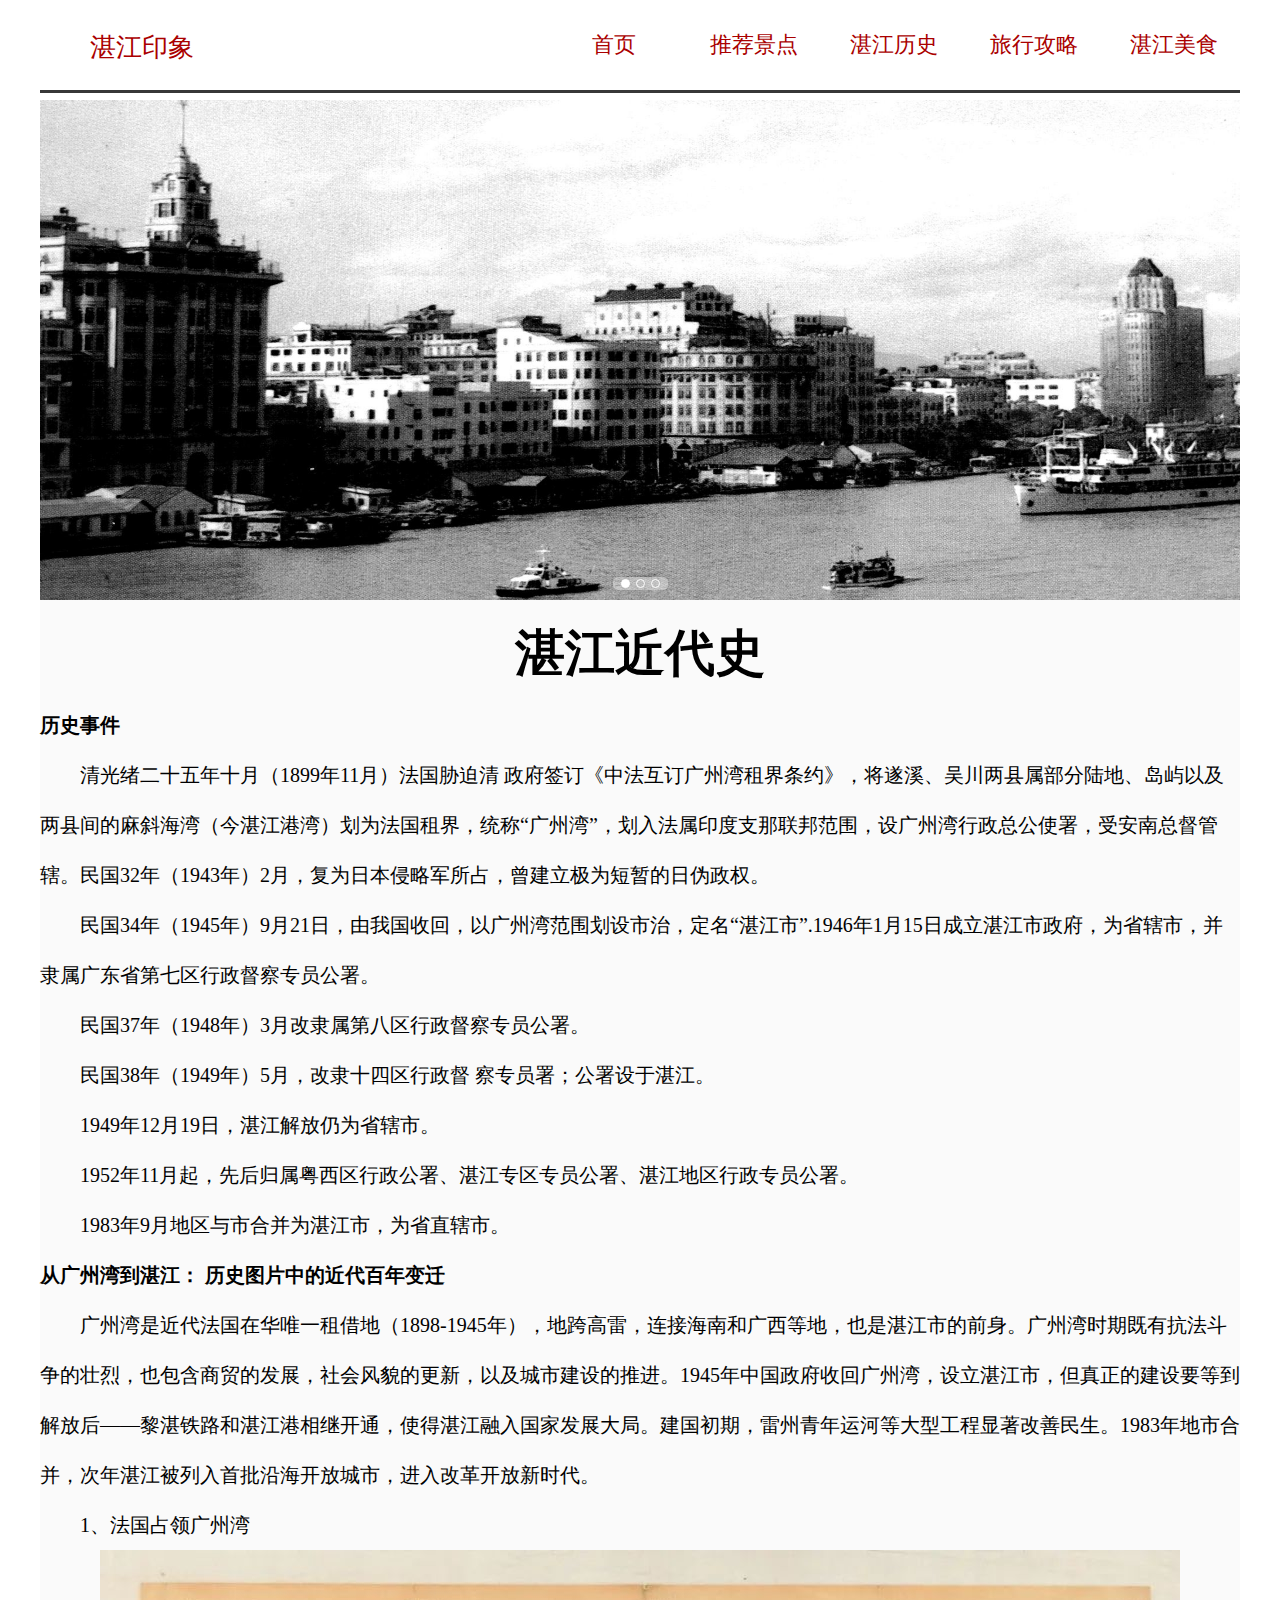
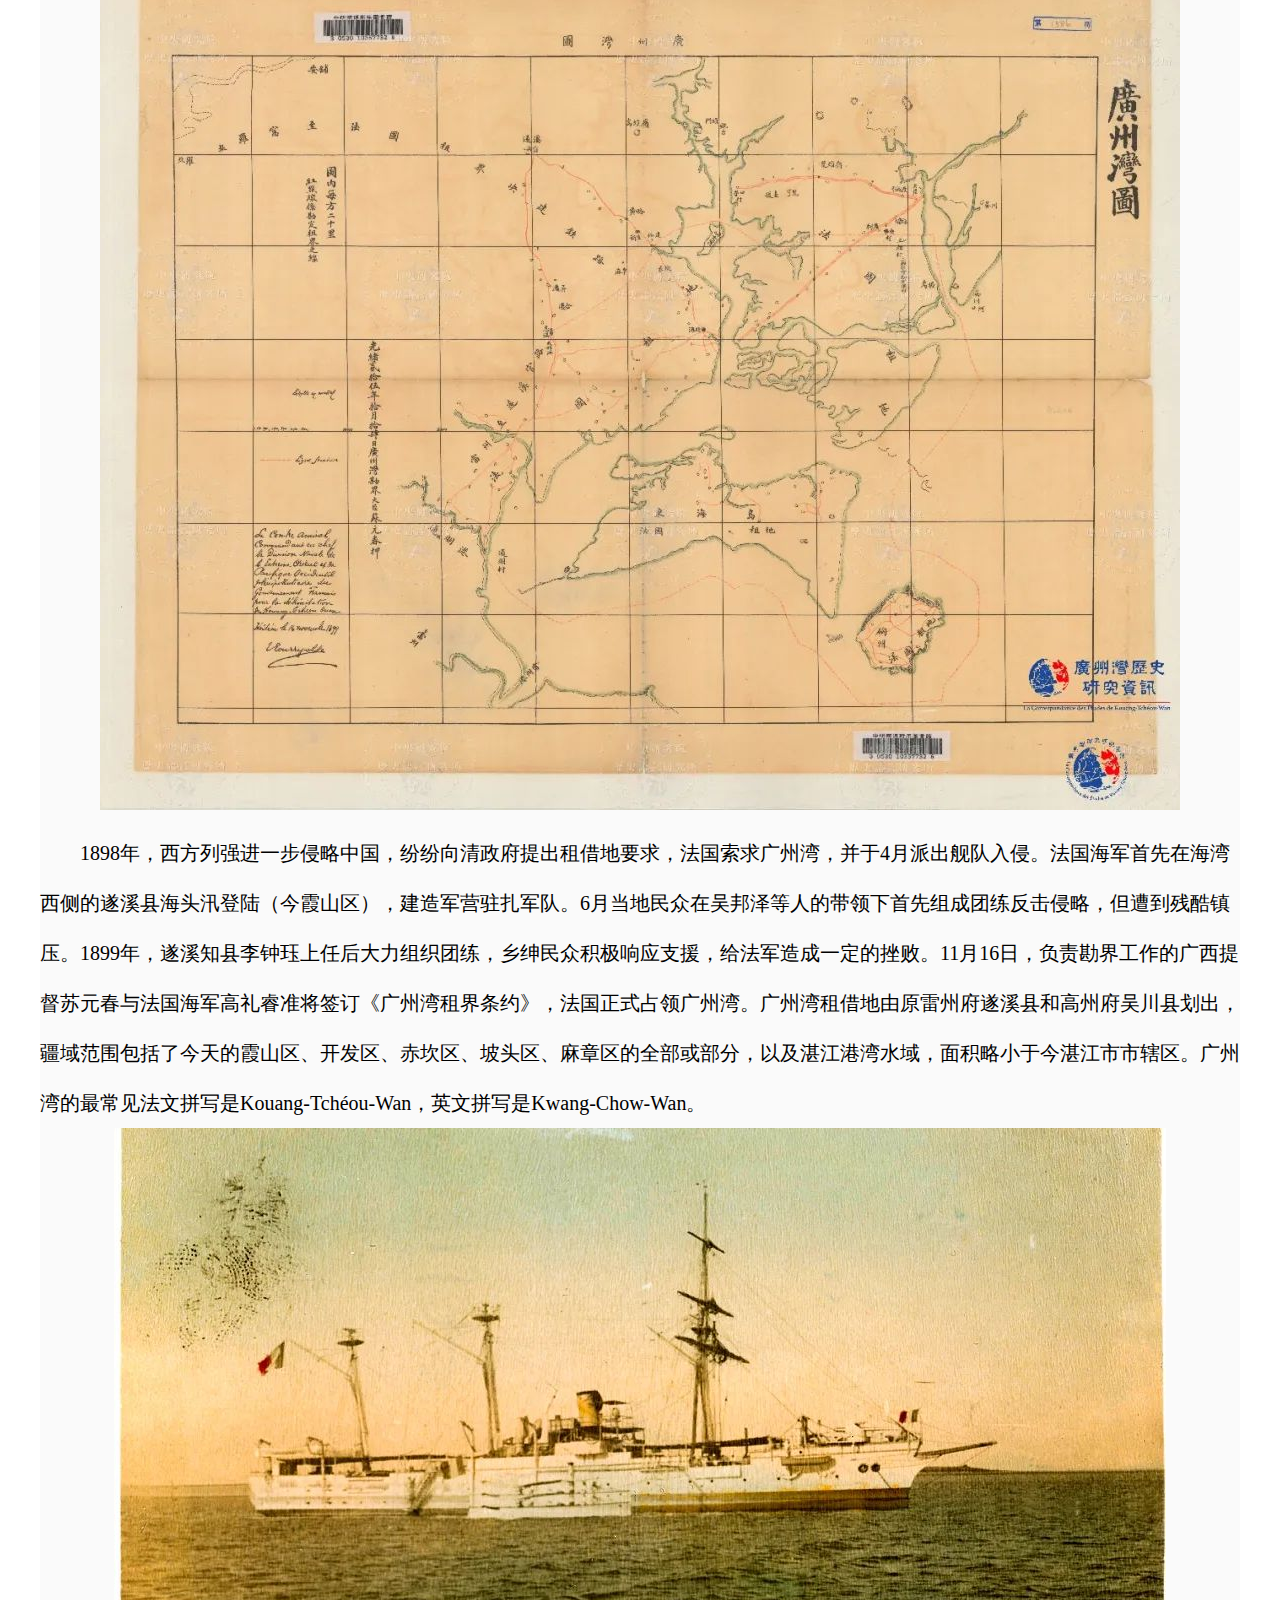
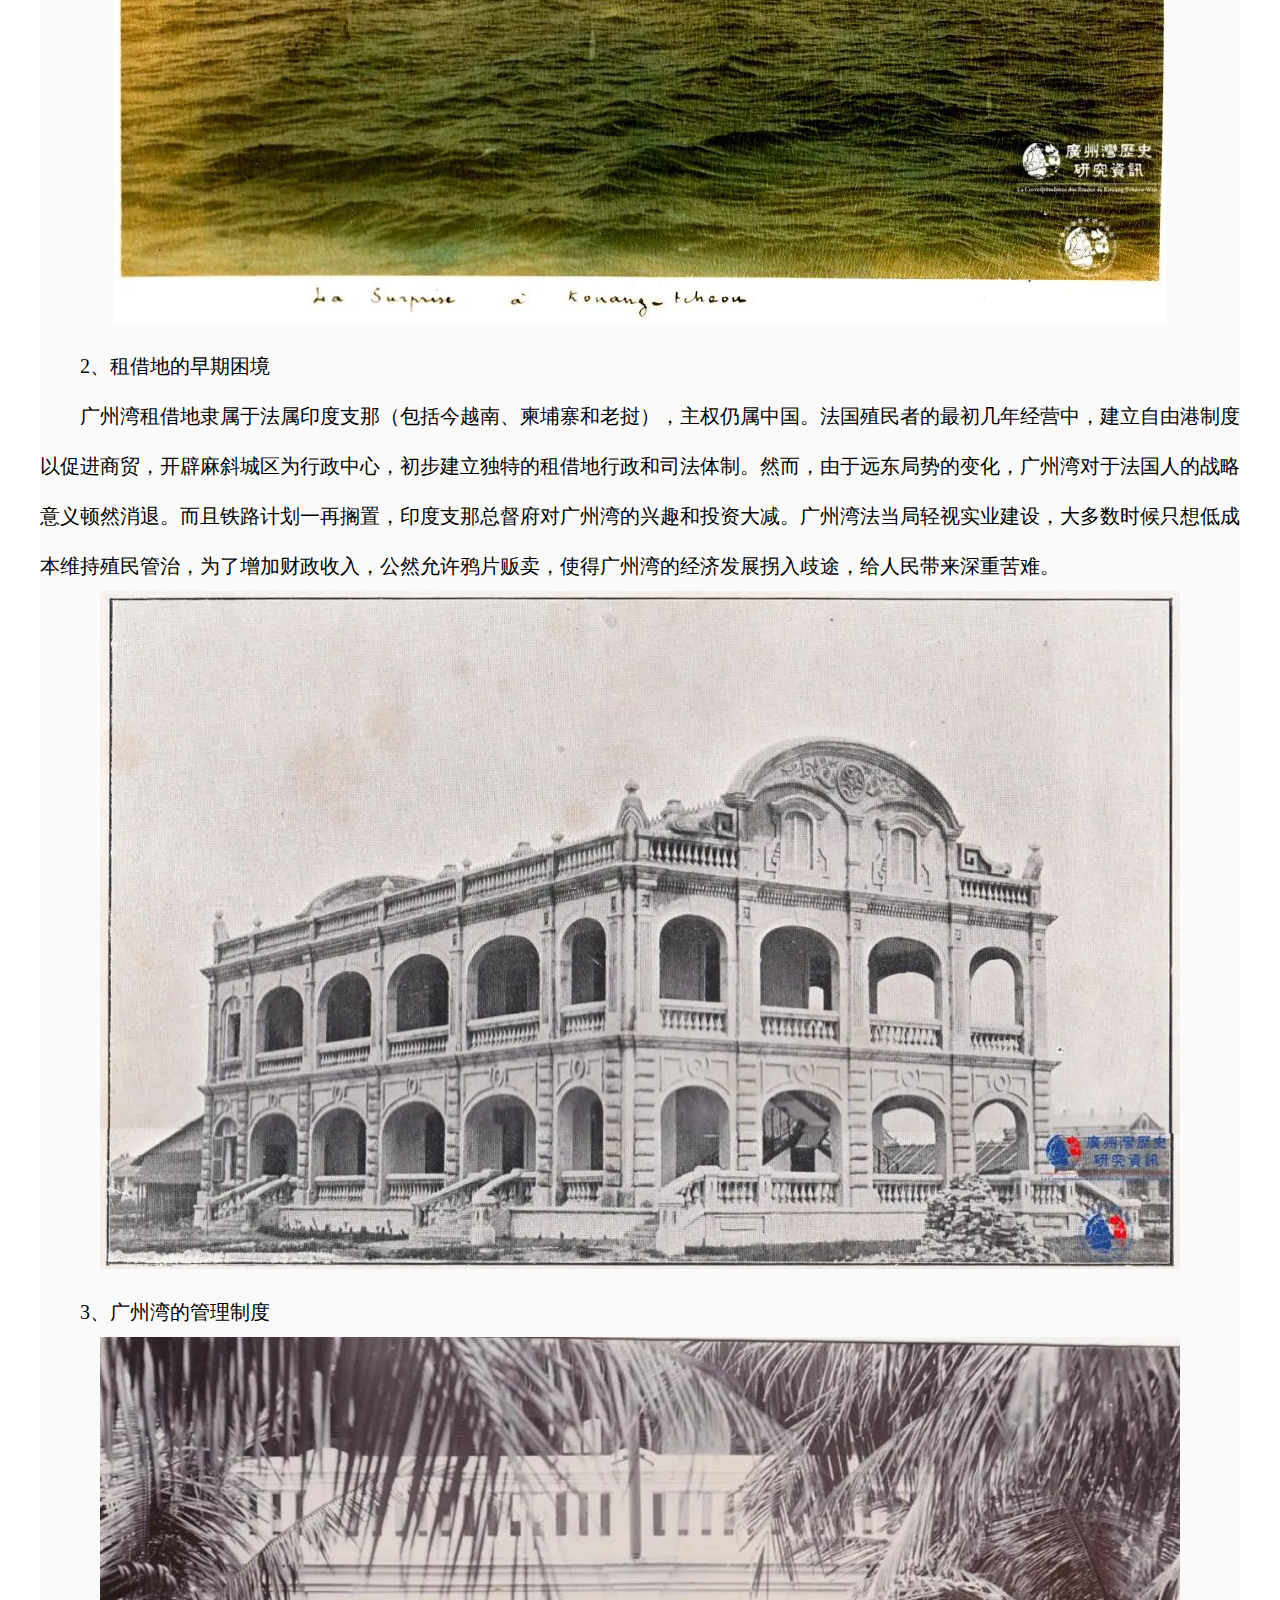
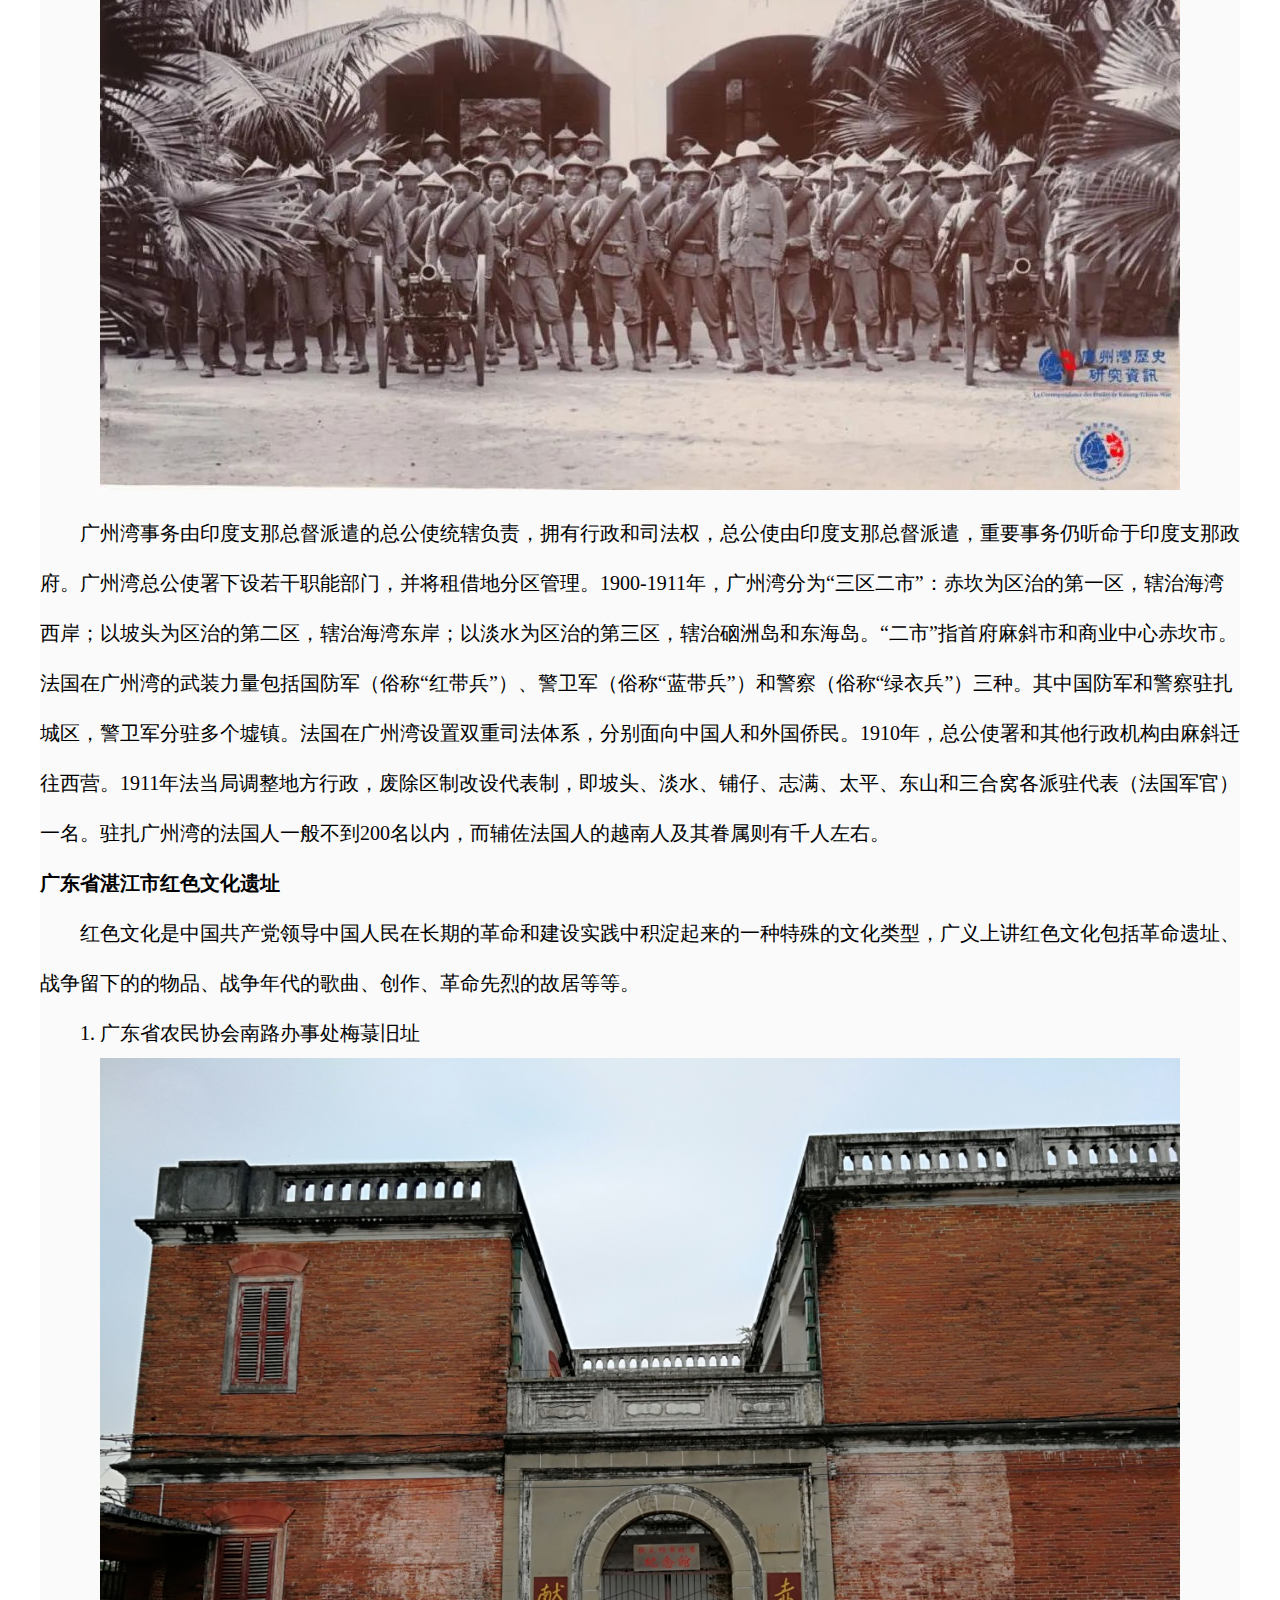
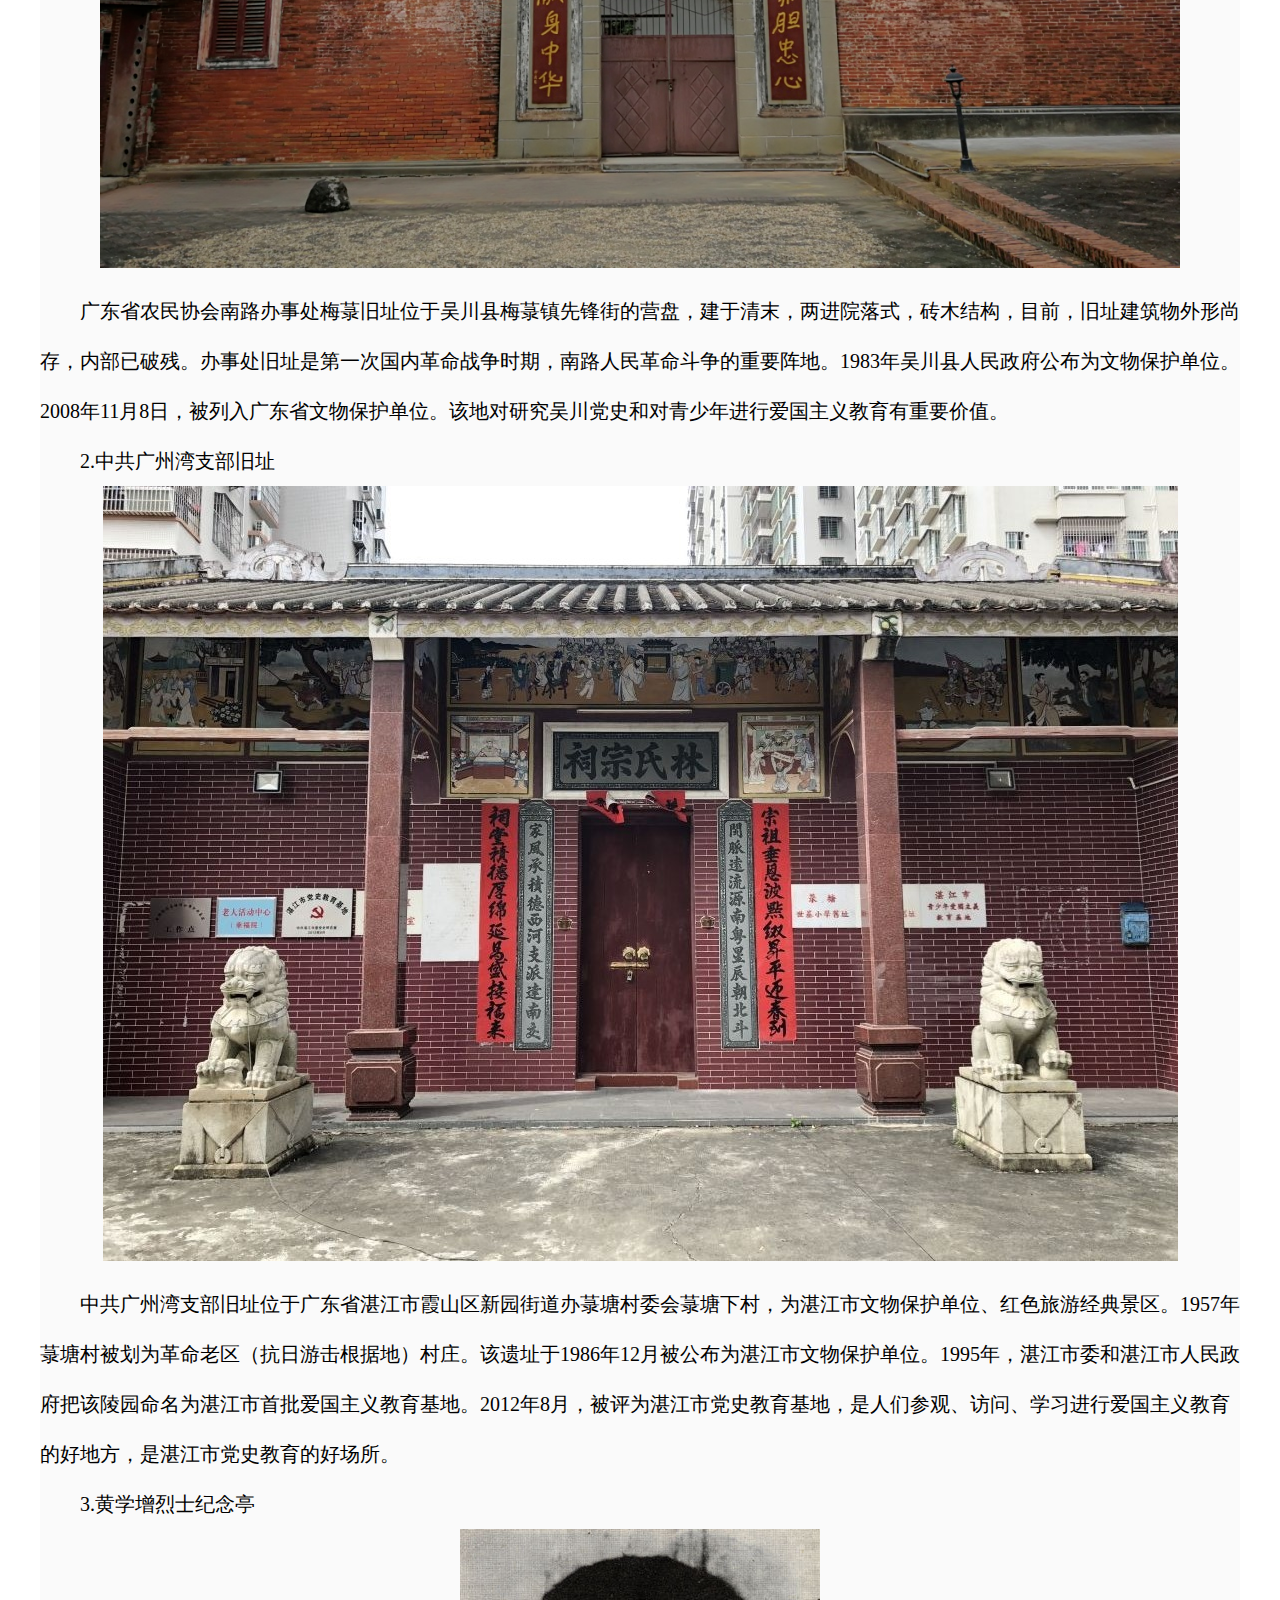
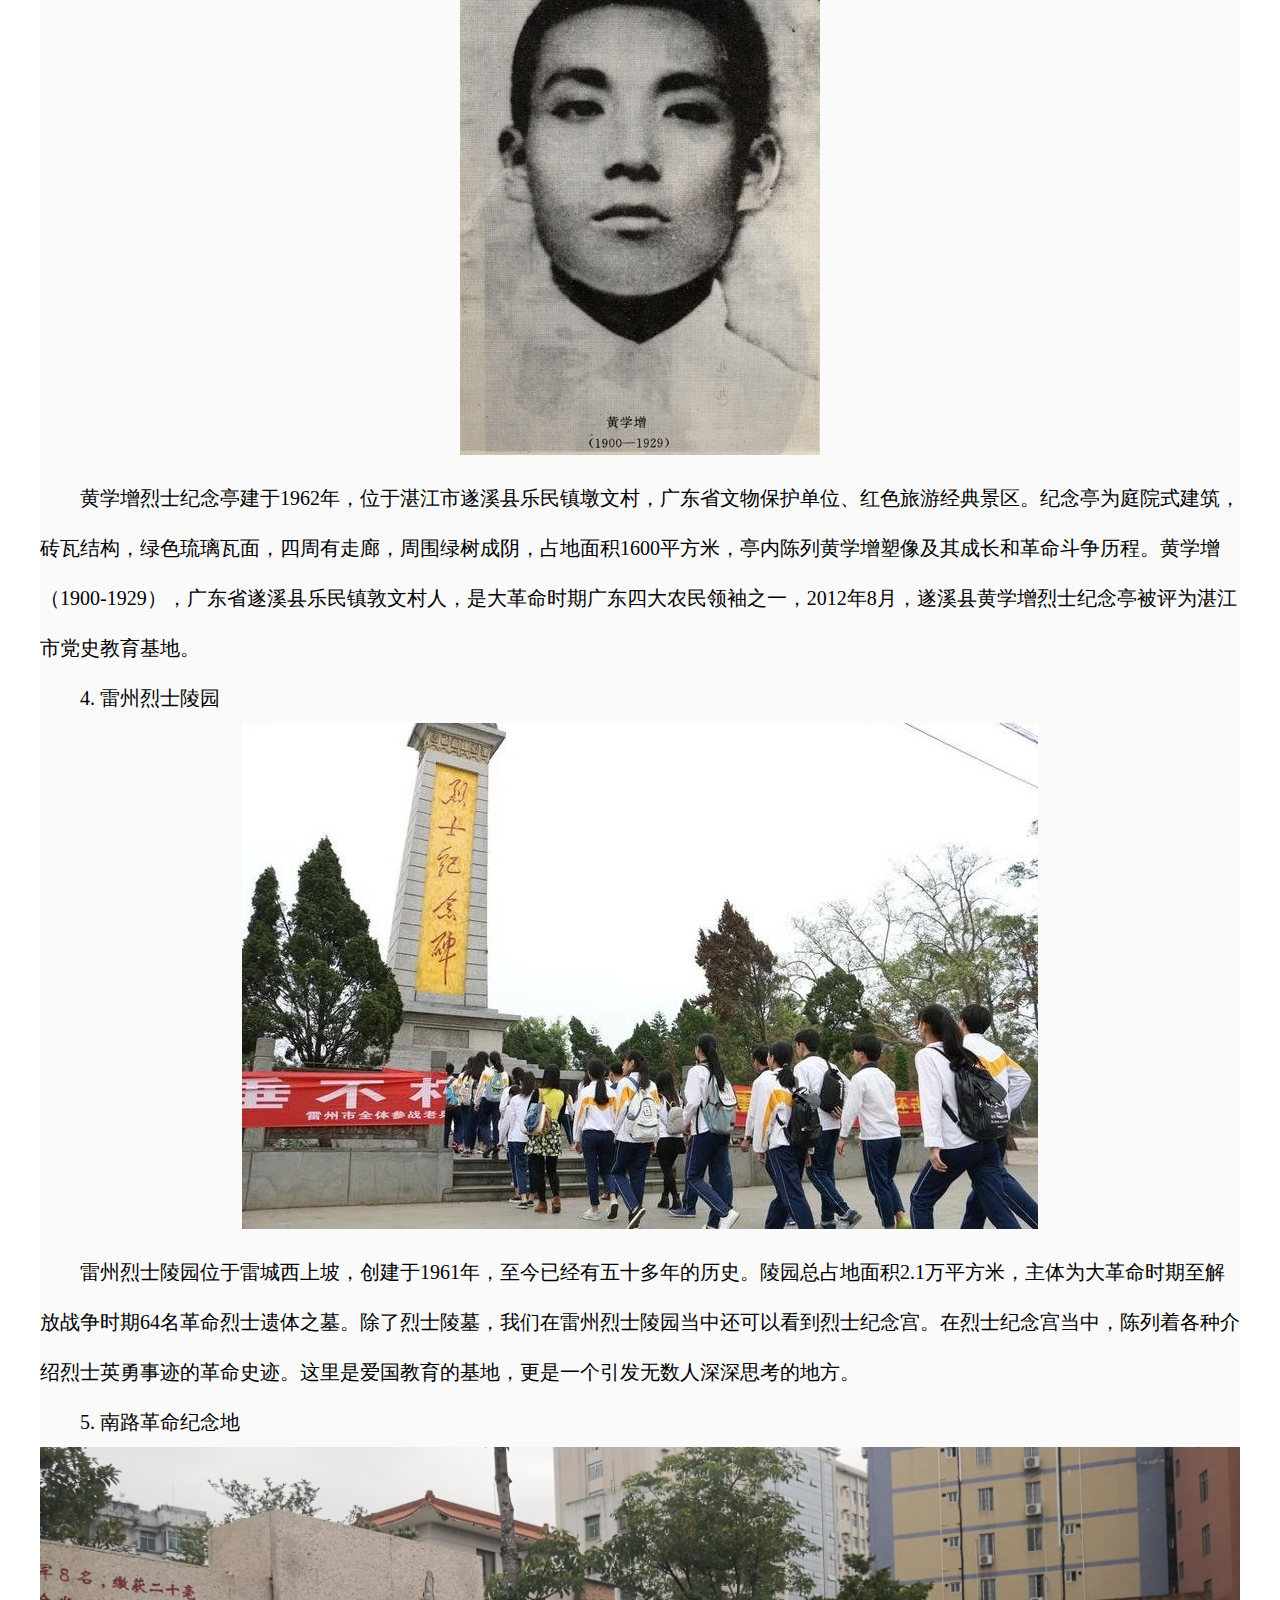
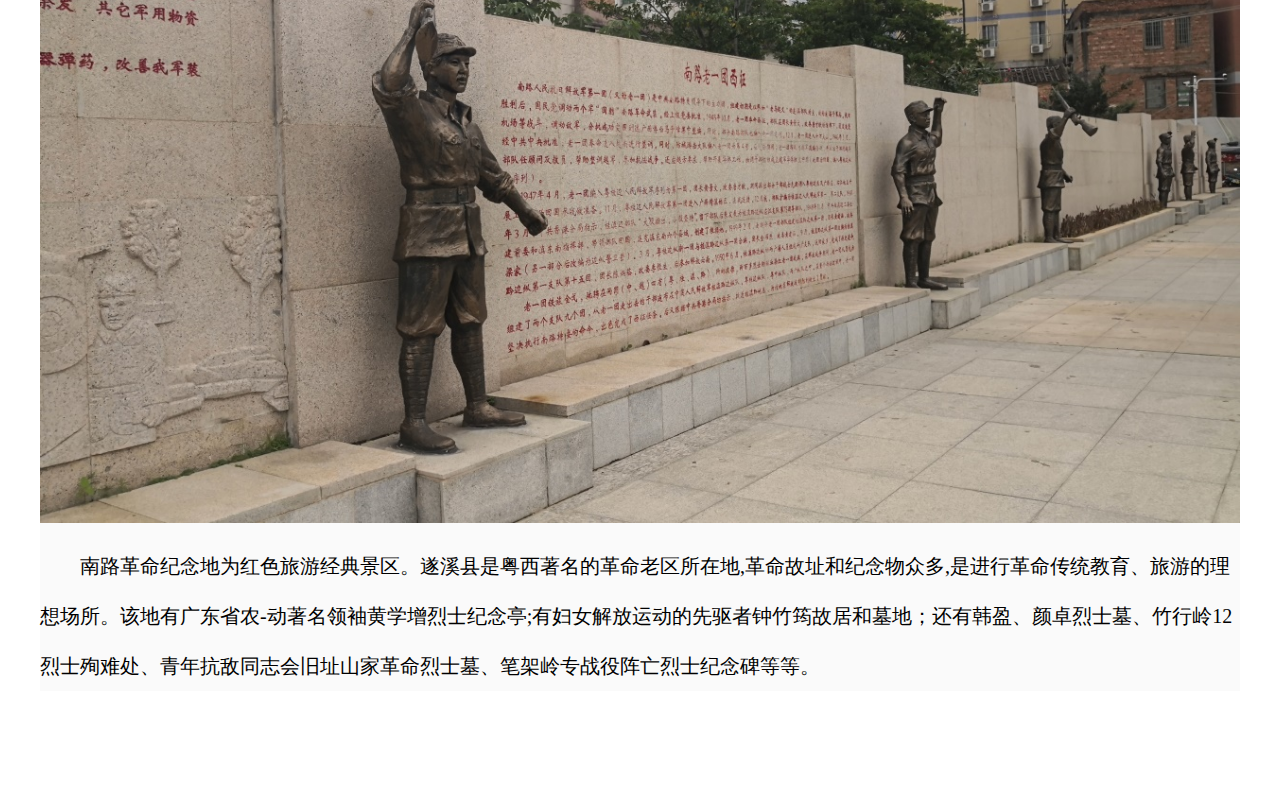
<file: lishi2.html>
<!DOCTYPE html>
<html lang="zh">
<head>
    <meta charset="UTF-8">
    <meta http-equiv="X-UA-Compatible" content="IE=edge">
    <meta name="viewport" content="width=device-width, initial-scale=1.0">
	<link rel="stylesheet" href="css/zhanjiang.css" type="text/css">
    <title>湛江近代史</title>
	<style type="text/css">
		p{text-indent:2em;}
	</style> 
    <script src="js/index_fw.js"></script>
</head>
<body>
<div class="nav">
        <div id="logo">湛江印象</div>
        <div id="nav" class="inline_div">
            <ul style="z-index: 100; position: relative;">
                <li><a href="index.html">首页</a></li>
                <li><a href="#">推荐景点</a>
                    <ul>
                        <li><a href="HuGuangYan.html">湖光岩</a></li>
                        <li><a href="ChiKanLaoJie.html">赤坎老街</a></li>
                        <li><a href="JinShaWan.html">金沙湾</a></li>
                		<li><a href="NaoZhouDao.html">硇洲岛</a></li>
                    </ul>
                </li>
				<li><a href="#">湛江历史</a>
				    <ul>
				        <li><a href="lishi1.html">古代史</a></li>
				        <li><a href="lishi2.html">近代史</a></li>
				        <li><a href="lishi3.html">现代发展</a></li>
				    </ul>
				</li>
				<li><a href="#">旅行攻略</a>
				    <ul>
				        <li><a href="TrevelTips.html#1">DAY1</a></li>
				        <li><a href="TrevelTips.html#2">DAY2</a></li>
				        <li><a href="TrevelTips.html#3">DAY3</a></li>
				    </ul>
				</li>
                <li><a href="#">湛江美食</a>
                    <ul>
                        <li><a href="meishi1.html">海鲜篇</a></li>
                        <li><a href="meishi2.html">小吃篇</a></li>
                        <li><a href="meishi3.html">传统篇</a></li>
                    </ul>
                </li>
            </ul>
        </div>
    </div>
    <div class="wrapper">
        <a href="javascipt:;" class="prev"></a>
        <ul class="img_wrapper">
          <li><img src="img/lishi/lishi2/2da1.jpg"></li>
          <li><img src="img/lishi/lishi2/2da2.jpg"></li>
          <li><img src="img/lishi/lishi2/2da3.jpg"></li>
        </ul>
        <a href="javascript:;" class="next"></a>
        <ul class="circle"> 
        </ul>
      </div>
    <div class="xiangqingtitle">
        湛江近代史
    </div>
    <div class="cont" >
        <b>历史事件</b>
		<p>清光绪二十五年十月（1899年11月）法国胁迫清 政府签订《中法互订广州湾租界条约》，将遂溪、吴川两县属部分陆地、岛屿以及两县间的麻斜海湾（今湛江港湾）划为法国租界，统称“广州湾”，划入法属印度支那联邦范围，设广州湾行政总公使署，受安南总督管辖。民国32年（1943年）2月，复为日本侵略军所占，曾建立极为短暂的日伪政权。</p>
		<p>民国34年（1945年）9月21日，由我国收回，以广州湾范围划设市治，定名“湛江市”.1946年1月15日成立湛江市政府，为省辖市，并隶属广东省第七区行政督察专员公署。</p>
		<p>民国37年（1948年）3月改隶属第八区行政督察专员公署。</p>
		<p>民国38年（1949年）5月，改隶十四区行政督 察专员署；公署设于湛江。</p>
		<p>1949年12月19日，湛江解放仍为省辖市。</p>
		<p>1952年11月起，先后归属粤西区行政公署、湛江专区专员公署、湛江地区行政专员公署。</p>
		<p>1983年9月地区与市合并为湛江市，为省直辖市。</p>
		<b>从广州湾到湛江： 历史图片中的近代百年变迁</b>
		<p>广州湾是近代法国在华唯一租借地（1898-1945年），地跨高雷，连接海南和广西等地，也是湛江市的前身。广州湾时期既有抗法斗争的壮烈，也包含商贸的发展，社会风貌的更新，以及城市建设的推进。1945年中国政府收回广州湾，设立湛江市，但真正的建设要等到解放后——黎湛铁路和湛江港相继开通，使得湛江融入国家发展大局。建国初期，雷州青年运河等大型工程显著改善民生。1983年地市合并，次年湛江被列入首批沿海开放城市，进入改革开放新时代。</p>
        <p>1、法国占领广州湾</p>
		<div align="center">
		<img src="img/lishi/lishi2/2.jpg" alt="" "></div>
		<p>1898年，西方列强进一步侵略中国，纷纷向清政府提出租借地要求，法国索求广州湾，并于4月派出舰队入侵。法国海军首先在海湾西侧的遂溪县海头汛登陆（今霞山区），建造军营驻扎军队。6月当地民众在吴邦泽等人的带领下首先组成团练反击侵略，但遭到残酷镇压。1899年，遂溪知县李钟珏上任后大力组织团练，乡绅民众积极响应支援，给法军造成一定的挫败。11月16日，负责勘界工作的广西提督苏元春与法国海军高礼睿准将签订《广州湾租界条约》，法国正式占领广州湾。广州湾租借地由原雷州府遂溪县和高州府吴川县划出，疆域范围包括了今天的霞山区、开发区、赤坎区、坡头区、麻章区的全部或部分，以及湛江港湾水域，面积略小于今湛江市市辖区。广州湾的最常见法文拼写是Kouang-Tchéou-Wan，英文拼写是Kwang-Chow-Wan。</p>
		<div align="center">
		<img src="img/lishi/lishi2/1.jpg" alt="" "></div>
		<p>2、租借地的早期困境</p>
		<p>广州湾租借地隶属于法属印度支那（包括今越南、柬埔寨和老挝），主权仍属中国。法国殖民者的最初几年经营中，建立自由港制度以促进商贸，开辟麻斜城区为行政中心，初步建立独特的租借地行政和司法体制。然而，由于远东局势的变化，广州湾对于法国人的战略意义顿然消退。而且铁路计划一再搁置，印度支那总督府对广州湾的兴趣和投资大减。广州湾法当局轻视实业建设，大多数时候只想低成本维持殖民管治，为了增加财政收入，公然允许鸦片贩卖，使得广州湾的经济发展拐入歧途，给人民带来深重苦难。</p>
		<div align="center">
		<img src="img/lishi/lishi2/3.jpg" alt="" "></div>
		<p>3、广州湾的管理制度</p>
		<div align="center">
		<img src="img/lishi/lishi2/4.jpg" alt="" "></div>
		<p>广州湾事务由印度支那总督派遣的总公使统辖负责，拥有行政和司法权，总公使由印度支那总督派遣，重要事务仍听命于印度支那政府。广州湾总公使署下设若干职能部门，并将租借地分区管理。1900-1911年，广州湾分为“三区二市”：赤坎为区治的第一区，辖治海湾西岸；以坡头为区治的第二区，辖治海湾东岸；以淡水为区治的第三区，辖治硇洲岛和东海岛。“二市”指首府麻斜市和商业中心赤坎市。法国在广州湾的武装力量包括国防军（俗称“红带兵”）、警卫军（俗称“蓝带兵”）和警察（俗称“绿衣兵”）三种。其中国防军和警察驻扎城区，警卫军分驻多个墟镇。法国在广州湾设置双重司法体系，分别面向中国人和外国侨民。1910年，总公使署和其他行政机构由麻斜迁往西营。1911年法当局调整地方行政，废除区制改设代表制，即坡头、淡水、铺仔、志满、太平、东山和三合窝各派驻代表（法国军官）一名。驻扎广州湾的法国人一般不到200名以内，而辅佐法国人的越南人及其眷属则有千人左右。</p>
		<b>广东省湛江市红色文化遗址</b>
		<p>红色文化是中国共产党领导中国人民在长期的革命和建设实践中积淀起来的一种特殊的文化类型，广义上讲红色文化包括革命遗址、战争留下的的物品、战争年代的歌曲、创作、革命先烈的故居等等。</p>
        <p>1. 广东省农民协会南路办事处梅菉旧址</p>
		<div align="center">
		<img src="img/lishi/lishi2/5.png" alt="" "></div>
		<p>广东省农民协会南路办事处梅菉旧址位于吴川县梅菉镇先锋街的营盘，建于清末，两进院落式，砖木结构，目前，旧址建筑物外形尚存，内部已破残。办事处旧址是第一次国内革命战争时期，南路人民革命斗争的重要阵地。1983年吴川县人民政府公布为文物保护单位。2008年11月8日，被列入广东省文物保护单位。该地对研究吴川党史和对青少年进行爱国主义教育有重要价值。</p>
		<p>2.中共广州湾支部旧址</p>
		<div align="center">
		<img src="img/lishi/lishi2/6.jpg" alt="" "></div>
		<p>中共广州湾支部旧址位于广东省湛江市霞山区新园街道办菉塘村委会菉塘下村，为湛江市文物保护单位、红色旅游经典景区。1957年菉塘村被划为革命老区（抗日游击根据地）村庄。该遗址于1986年12月被公布为湛江市文物保护单位。1995年，湛江市委和湛江市人民政府把该陵园命名为湛江市首批爱国主义教育基地。2012年8月，被评为湛江市党史教育基地，是人们参观、访问、学习进行爱国主义教育的好地方，是湛江市党史教育的好场所。</p>
		<p>3.黄学增烈士纪念亭</p>
		<div align="center">
		<img src="img/lishi/lishi2/7.jpg" alt="" "></div>
		<p>黄学增烈士纪念亭建于1962年，位于湛江市遂溪县乐民镇墩文村，广东省文物保护单位、红色旅游经典景区。纪念亭为庭院式建筑，砖瓦结构，绿色琉璃瓦面，四周有走廊，周围绿树成阴，占地面积1600平方米，亭内陈列黄学增塑像及其成长和革命斗争历程。黄学增（1900-1929），广东省遂溪县乐民镇敦文村人，是大革命时期广东四大农民领袖之一，2012年8月，遂溪县黄学增烈士纪念亭被评为湛江市党史教育基地。</p>
		<p>4. 雷州烈士陵园</p>
		<div align="center">
		<img src="img/lishi/lishi2/8.jpg" alt="" "></div>
		<p>雷州烈士陵园位于雷城西上坡，创建于1961年，至今已经有五十多年的历史。陵园总占地面积2.1万平方米，主体为大革命时期至解放战争时期64名革命烈士遗体之墓。除了烈士陵墓，我们在雷州烈士陵园当中还可以看到烈士纪念宫。在烈士纪念宫当中，陈列着各种介绍烈士英勇事迹的革命史迹。这里是爱国教育的基地，更是一个引发无数人深深思考的地方。</p>
		<p>5. 南路革命纪念地</p>
		<div align="center">
		<img src="img/lishi/lishi2/9.jpg" alt="" " style="width: 1200px;"></div>
		<p>南路革命纪念地为红色旅游经典景区。遂溪县是粤西著名的革命老区所在地,革命故址和纪念物众多,是进行革命传统教育、旅游的理想场所。该地有广东省农-动著名领袖黄学增烈士纪念亭;有妇女解放运动的先驱者钟竹筠故居和墓地；还有韩盈、颜卓烈士墓、竹行岭12烈士殉难处、青年抗敌同志会旧址山家革命烈士墓、笔架岭专战役阵亡烈士纪念碑等等。</p>
		
	</div>
</body>
</html>
</file>
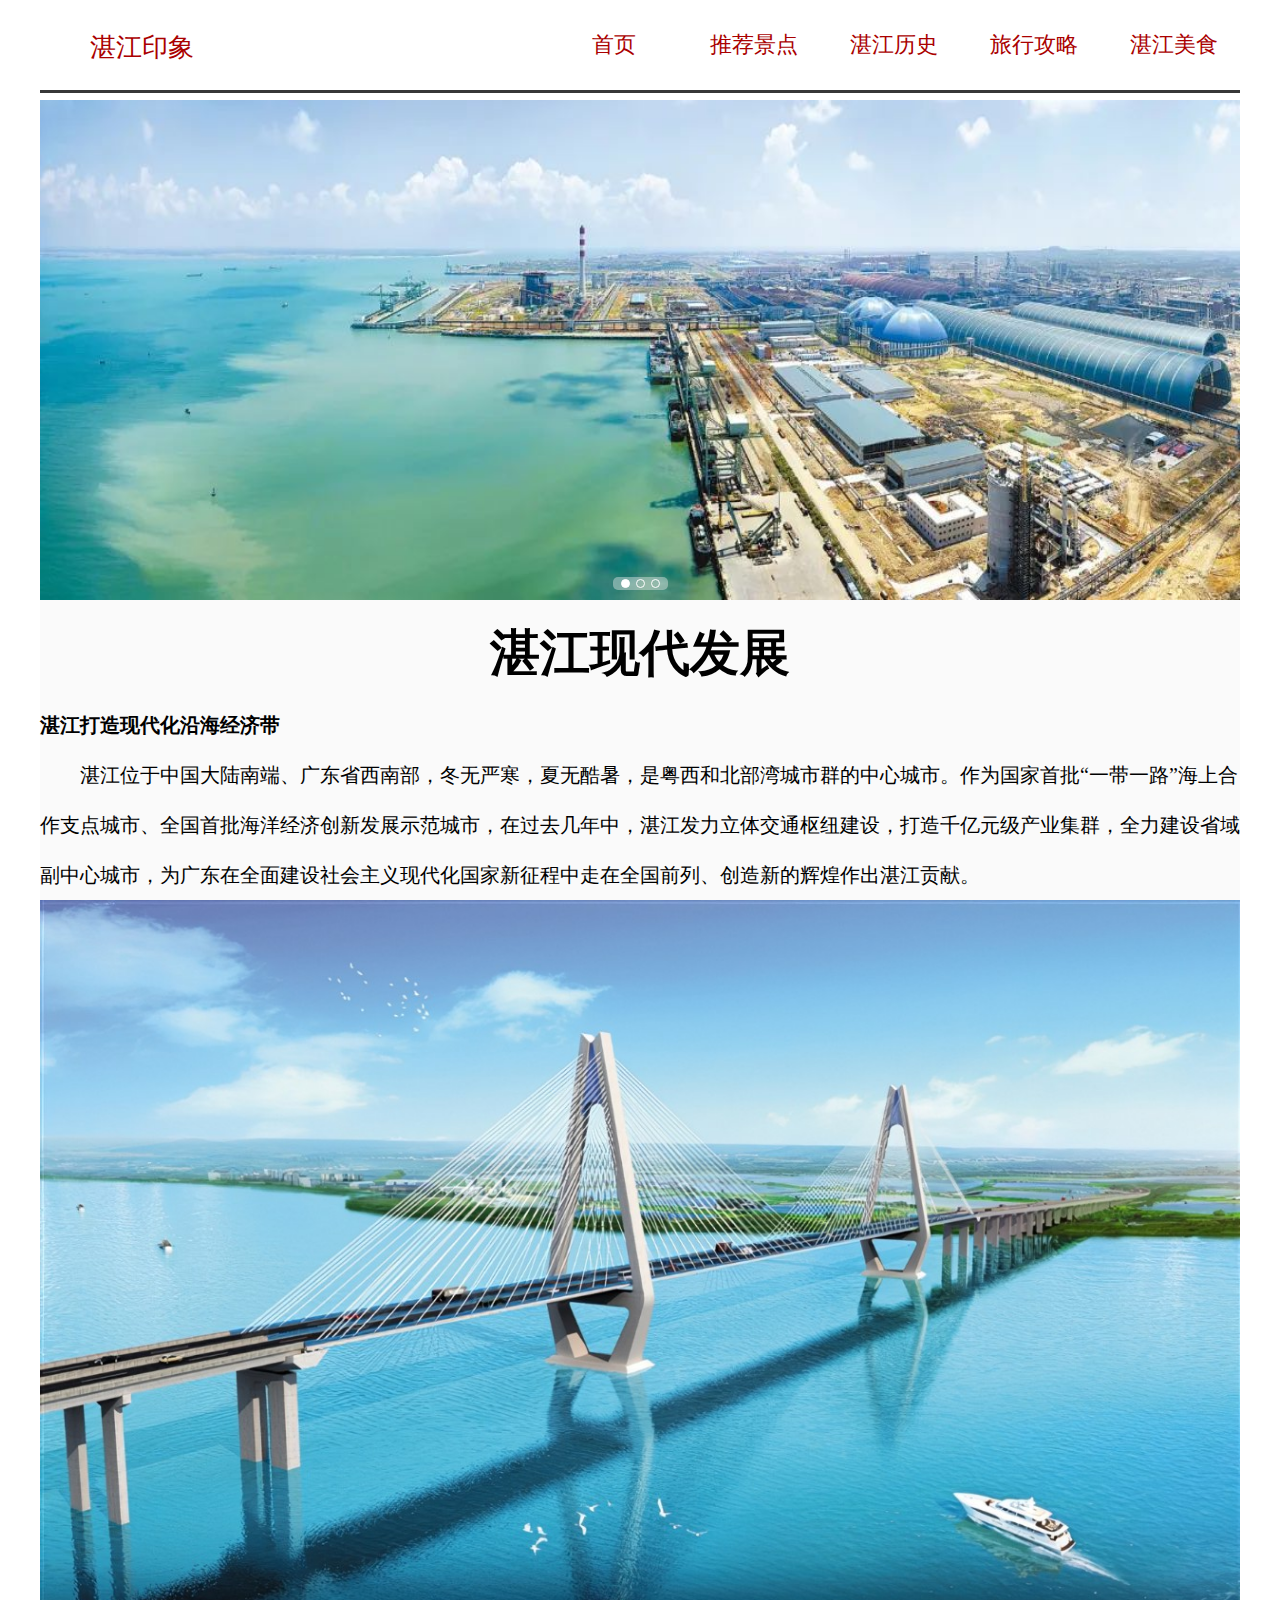
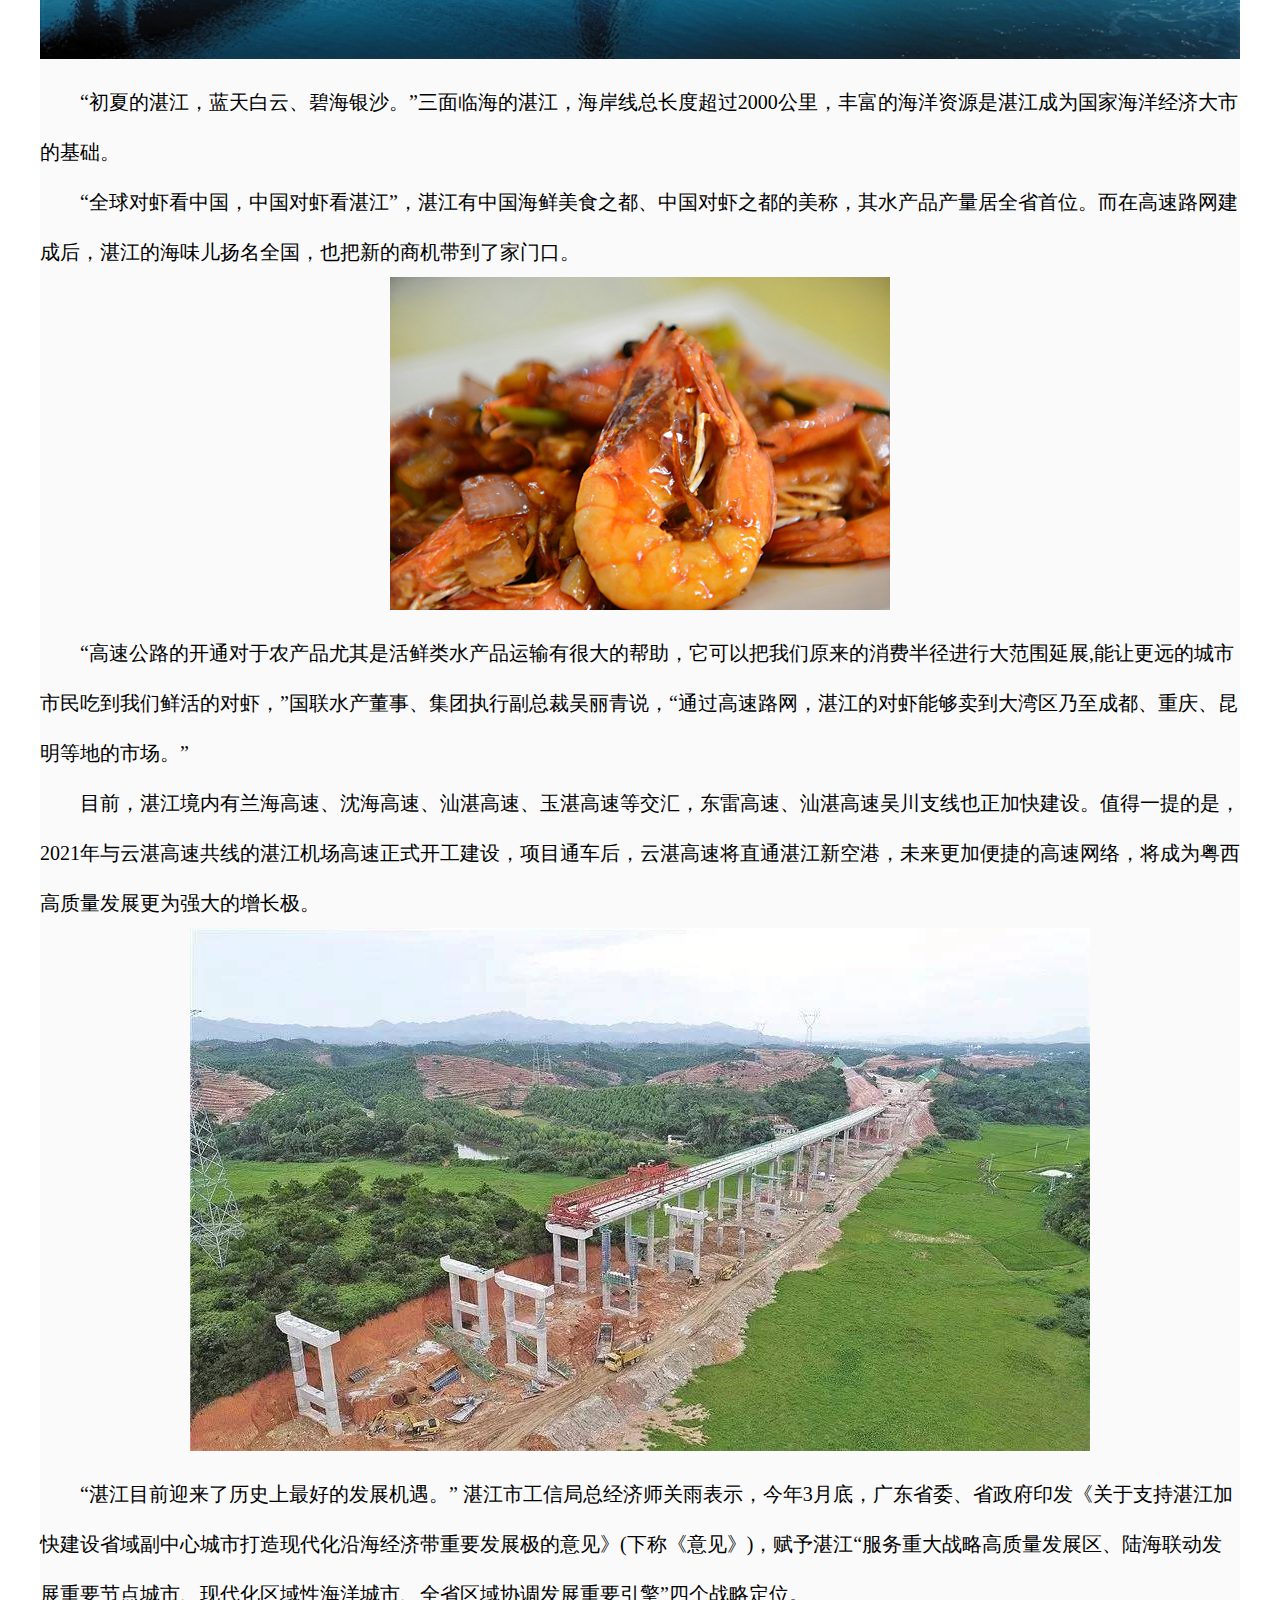
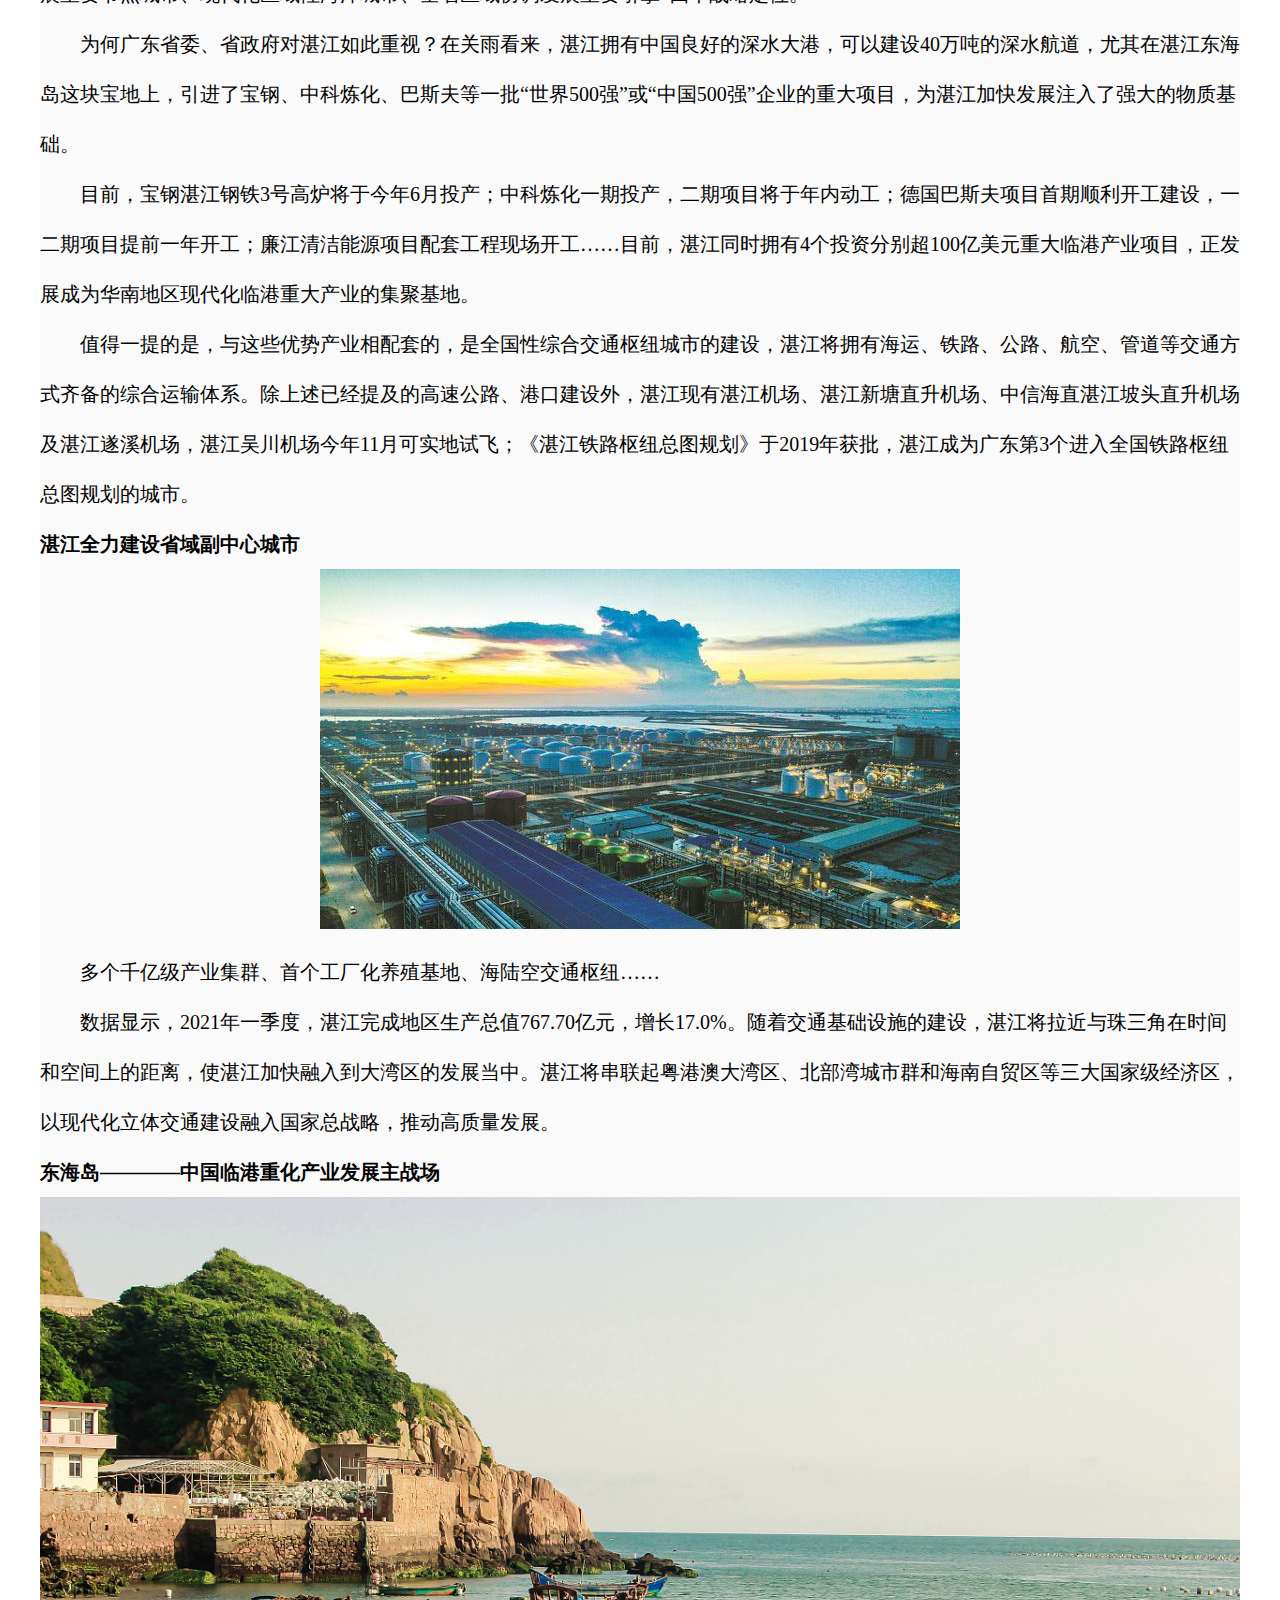
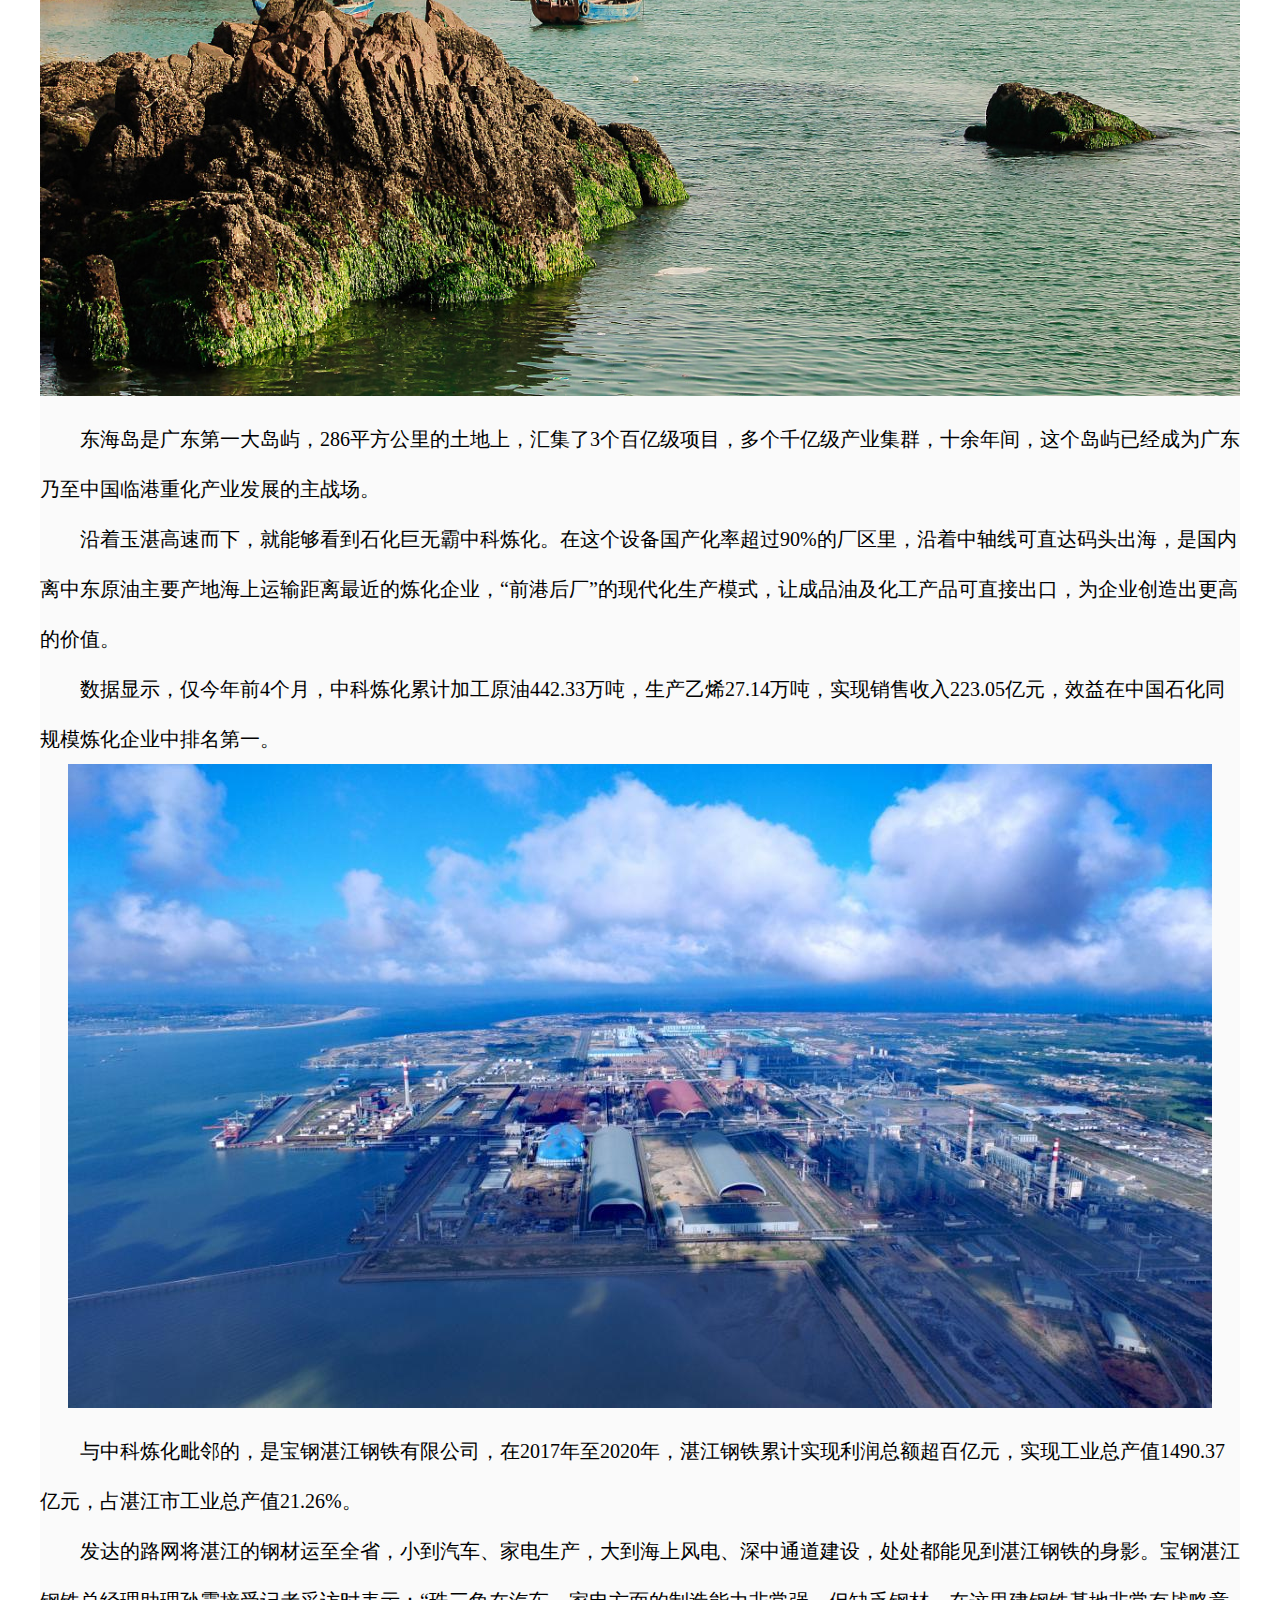
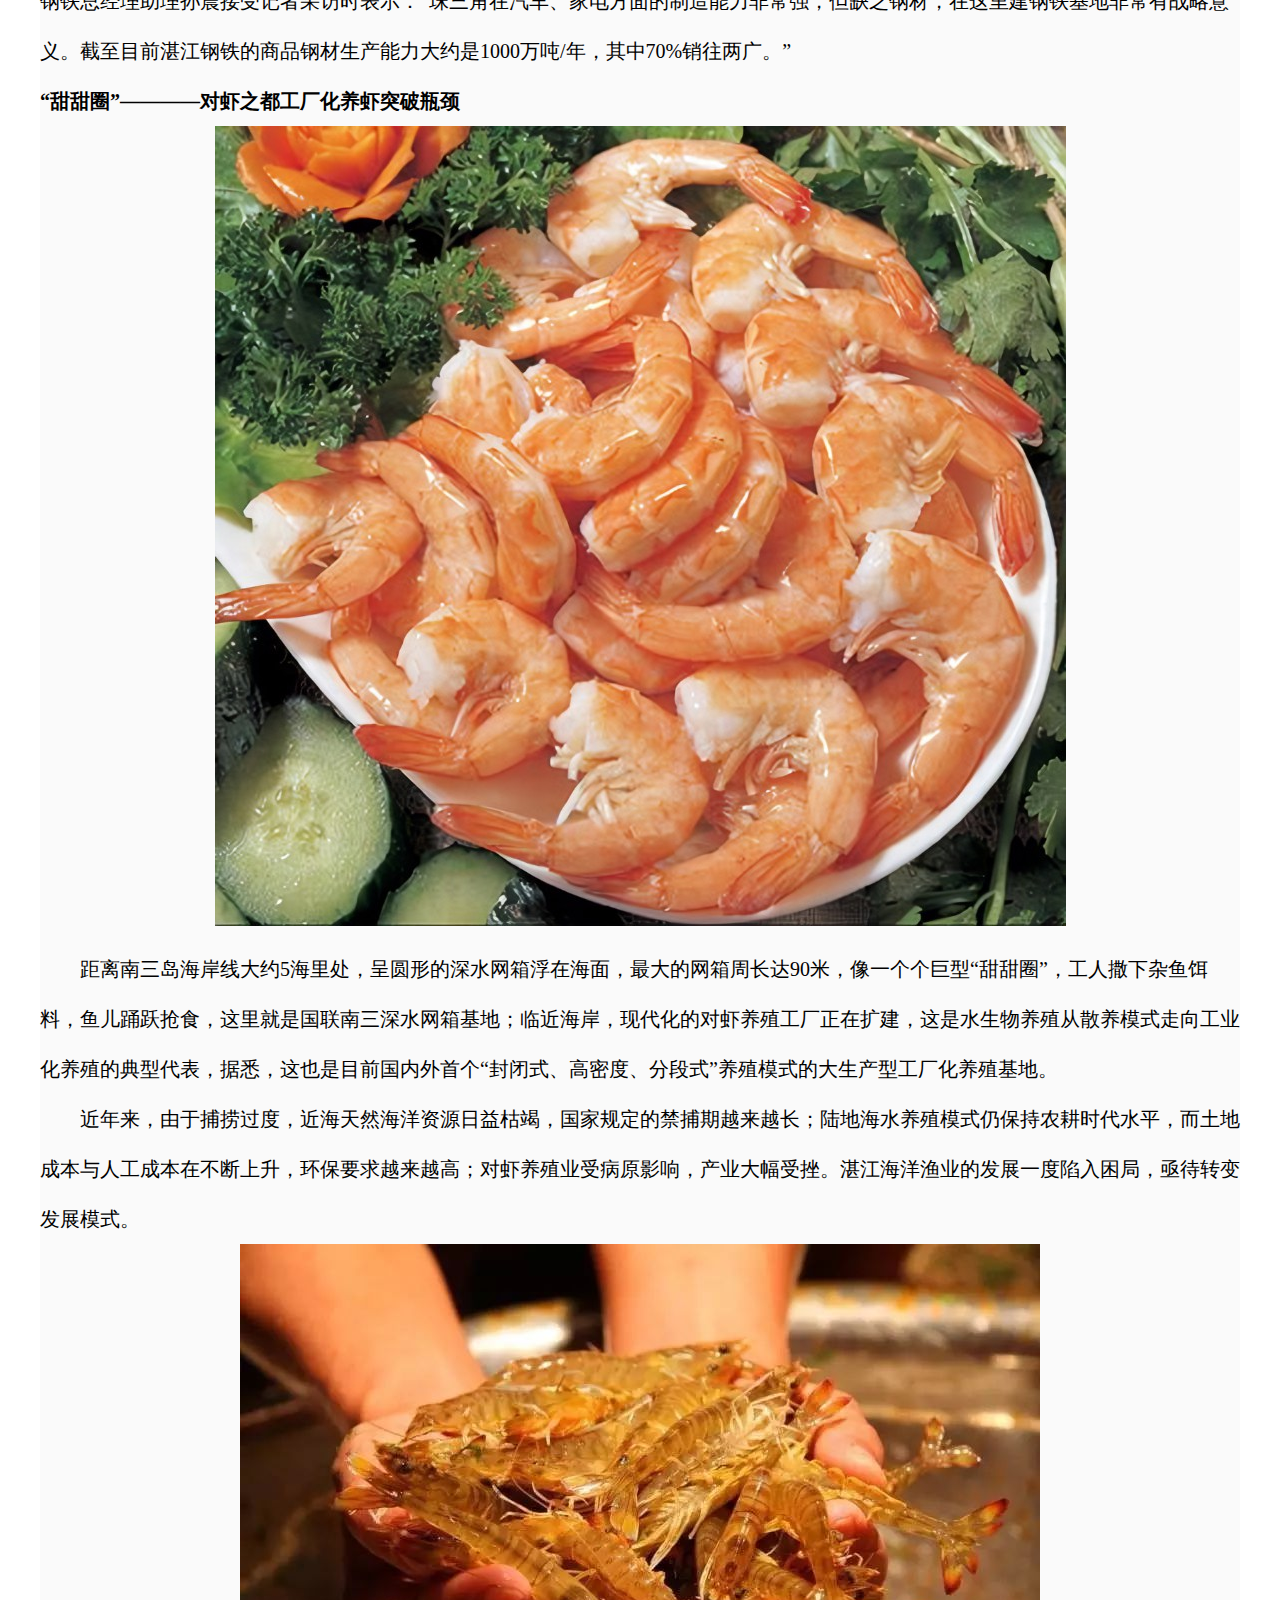
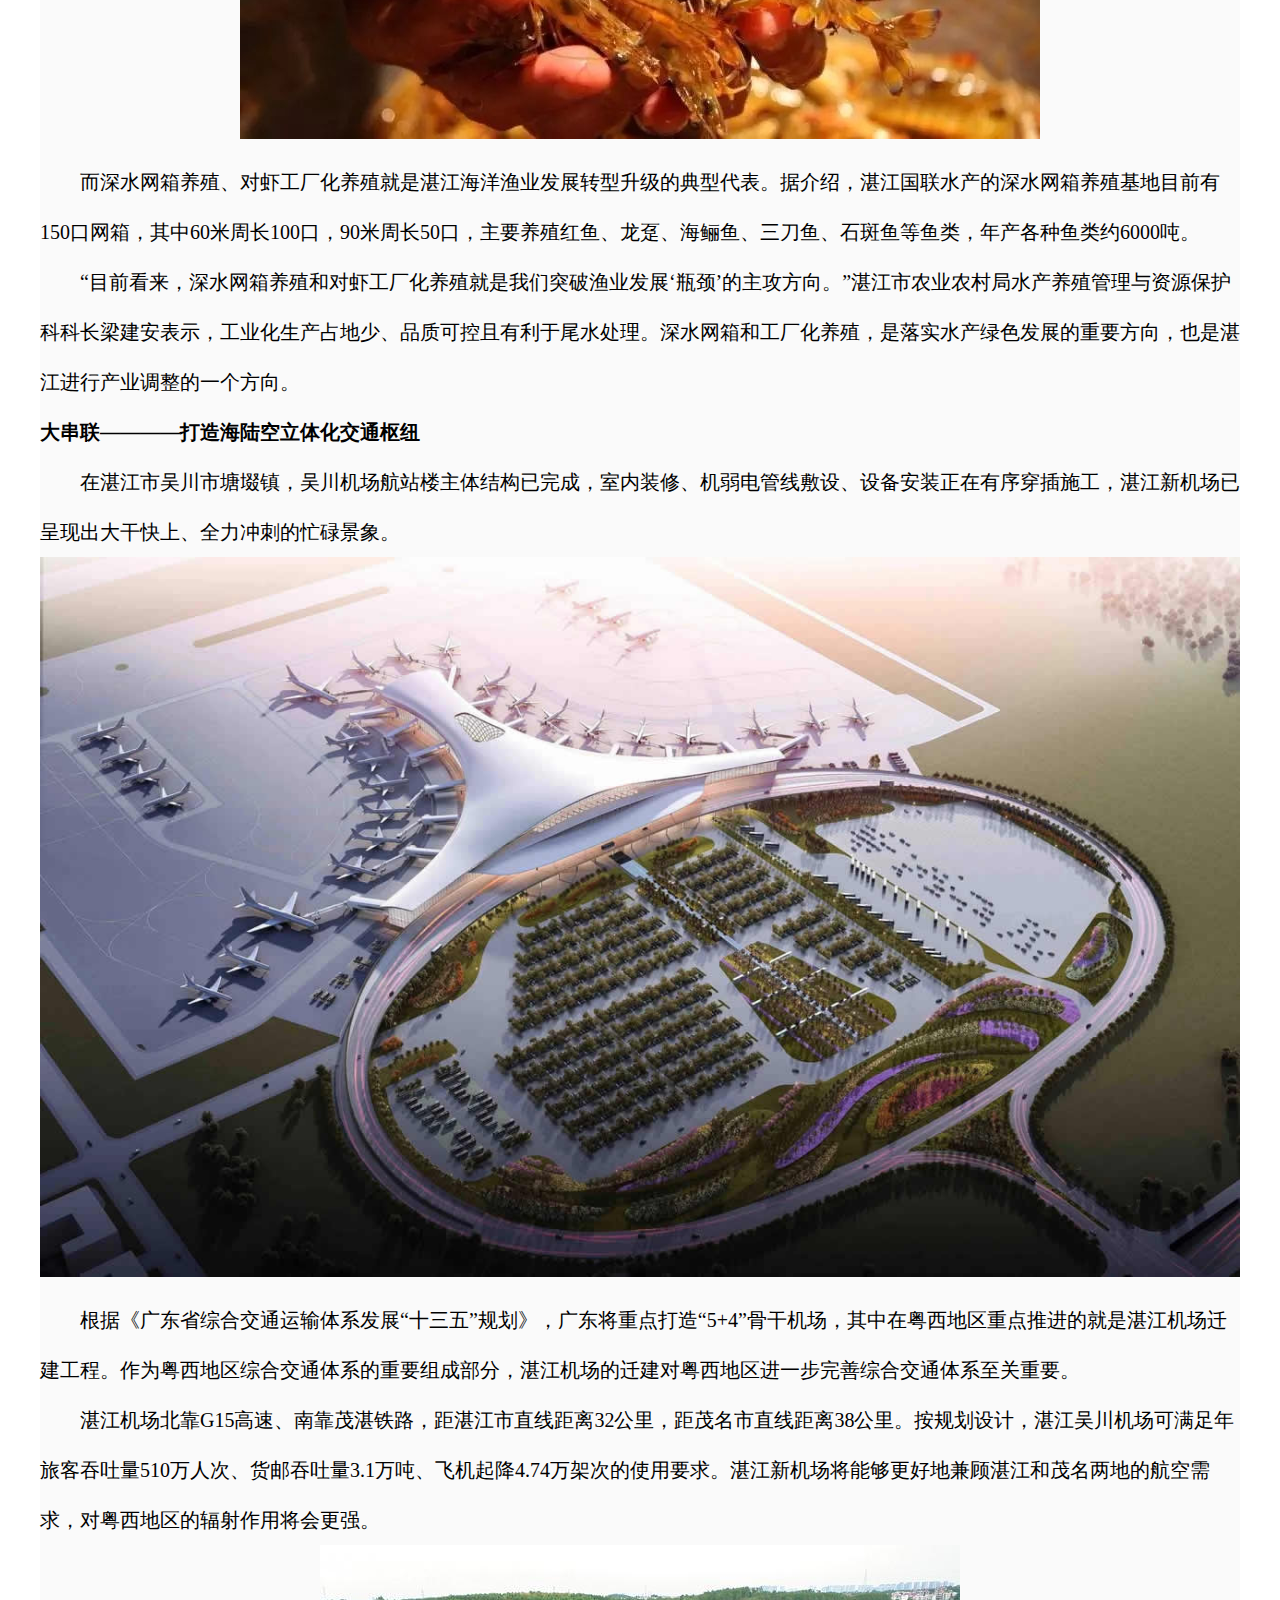
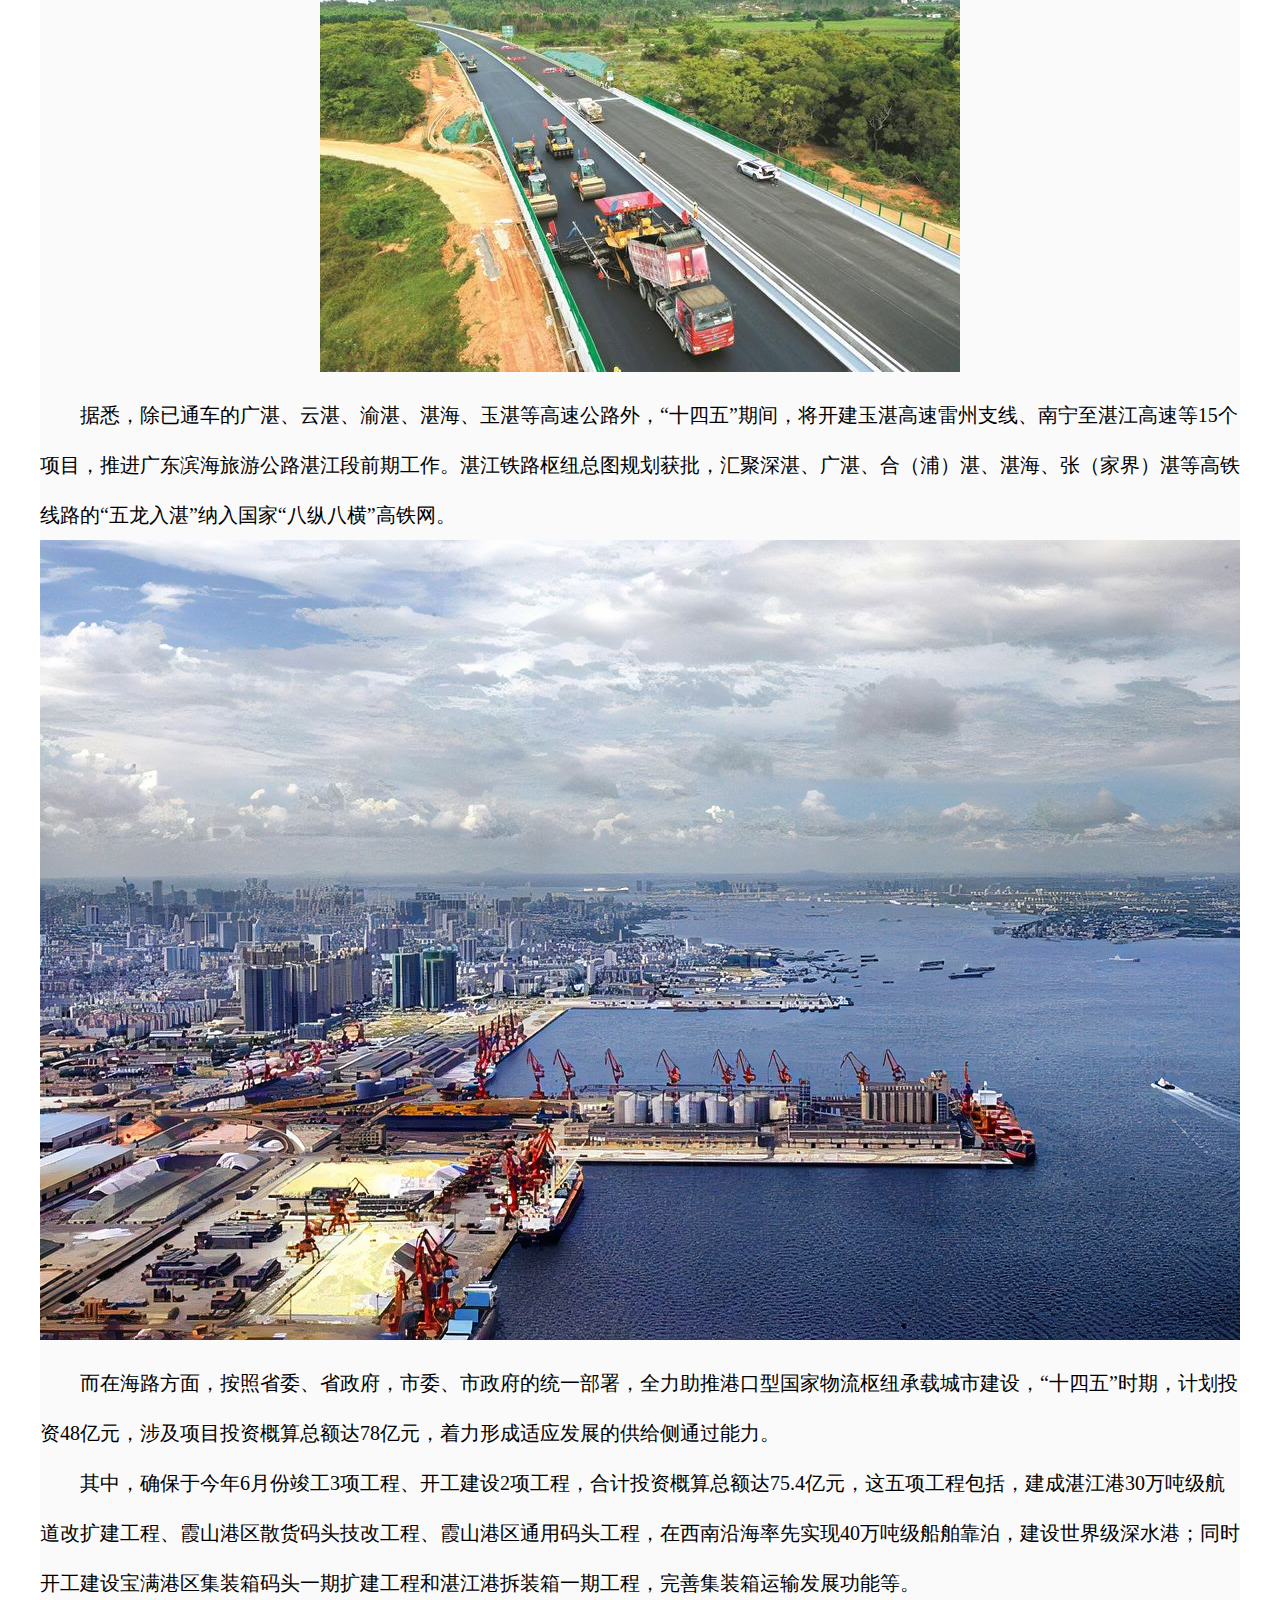
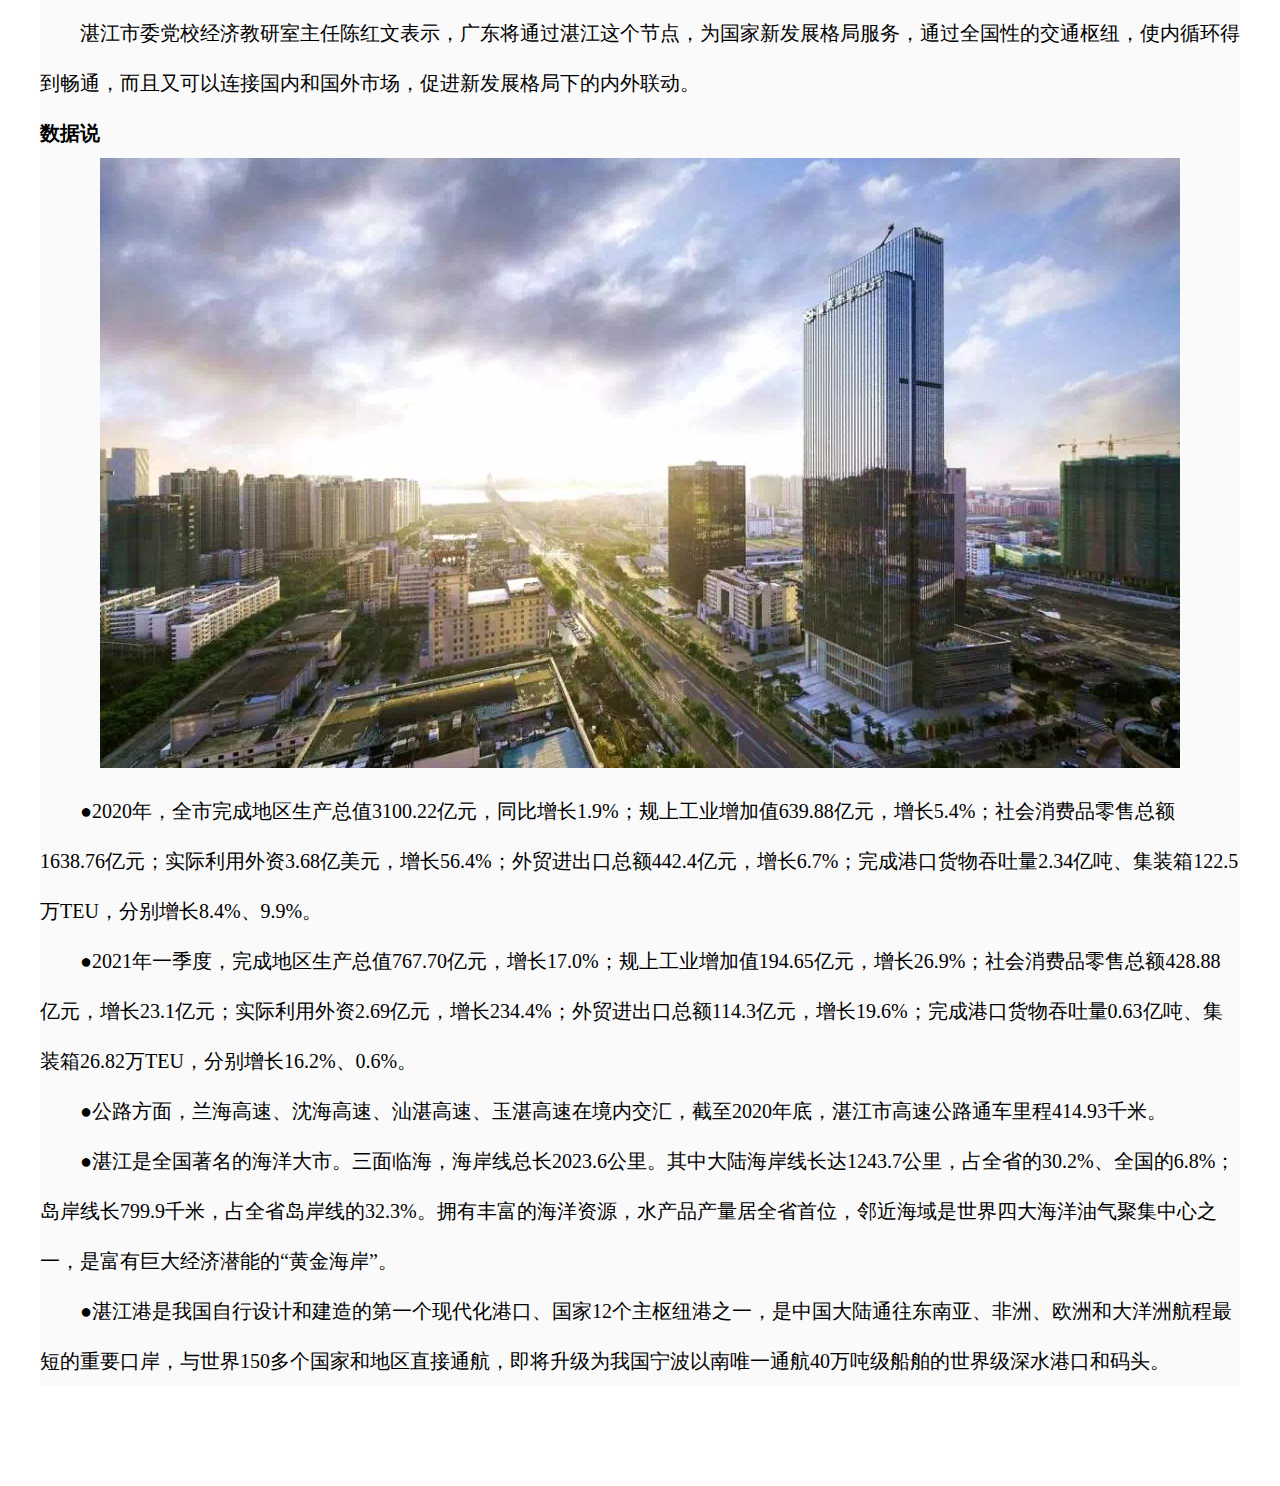
<file: lishi3.html>
<!DOCTYPE html>
<html lang="zh">
<head>
    <meta charset="UTF-8">
    <meta http-equiv="X-UA-Compatible" content="IE=edge">
    <meta name="viewport" content="width=device-width, initial-scale=1.0">
	<link rel="stylesheet" href="css/zhanjiang.css" type="text/css">
    <title>湛江现代发展</title>
	<style type="text/css">
		p{text-indent:2em;}
	</style> 
    <script src="js/index_fw.js"></script>
</head>
<body>
<div class="nav">
        <div id="logo">湛江印象</div>
        <div id="nav" class="inline_div">
            <ul style="z-index: 100; position: relative;">
                <li><a href="index.html">首页</a></li>
                <li><a href="#">推荐景点</a>
                    <ul>
                        <li><a href="HuGuangYan.html">湖光岩</a></li>
                        <li><a href="ChiKanLaoJie.html">赤坎老街</a></li>
                        <li><a href="JinShaWan.html">金沙湾</a></li>
                		<li><a href="NaoZhouDao.html">硇洲岛</a></li>
                    </ul>
                </li>
				<li><a href="#">湛江历史</a>
				    <ul>
				        <li><a href="lishi1.html">古代史</a></li>
				        <li><a href="lishi2.html">近代史</a></li>
				        <li><a href="lishi3.html">现代发展</a></li>
				    </ul>
				</li>
				<li><a href="#">旅行攻略</a>
				    <ul>
				        <li><a href="TrevelTips.html#1">DAY1</a></li>
				        <li><a href="TrevelTips.html#2">DAY2</a></li>
				        <li><a href="TrevelTips.html#3">DAY3</a></li>
				    </ul>
				</li>
                <li><a href="#">湛江美食</a>
                    <ul>
                        <li><a href="meishi1.html">海鲜篇</a></li>
                        <li><a href="meishi2.html">小吃篇</a></li>
                        <li><a href="meishi3.html">传统篇</a></li>
                    </ul>
                </li>
            </ul>
        </div>
    </div>
    <div class="wrapper">
        <a href="javascipt:;" class="prev"></a>
        <ul class="img_wrapper">
          <li><img src="img/lishi/lishi3/3d1.jpg"></li>
          <li><img src="img/lishi/lishi3/3d2.jpg"></li>
          <li><img src="img/lishi/lishi3/3d3.jpg"></li>
        </ul>
        <a href="javascript:;" class="next"></a>
        <ul class="circle"> 
        </ul>
      </div>
    <div class="xiangqingtitle" >
        湛江现代发展
    </div>
    <div class="cont">
		<b>湛江打造现代化沿海经济带</b>
        <p>湛江位于中国大陆南端、广东省西南部，冬无严寒，夏无酷暑，是粤西和北部湾城市群的中心城市。作为国家首批“一带一路”海上合作支点城市、全国首批海洋经济创新发展示范城市，在过去几年中，湛江发力立体交通枢纽建设，打造千亿元级产业集群，全力建设省域副中心城市，为广东在全面建设社会主义现代化国家新征程中走在全国前列、创造新的辉煌作出湛江贡献。</p>
        <div align="center">
        <img src="img/lishi/lishi3/33.jpg" alt="" " style="width: 1200px;"></div>
		<p>“初夏的湛江，蓝天白云、碧海银沙。”三面临海的湛江，海岸线总长度超过2000公里，丰富的海洋资源是湛江成为国家海洋经济大市的基础。</p>
        <p>“全球对虾看中国，中国对虾看湛江”，湛江有中国海鲜美食之都、中国对虾之都的美称，其水产品产量居全省首位。而在高速路网建成后，湛江的海味儿扬名全国，也把新的商机带到了家门口。</p>
        <div align="center">
        <img src="img/lishi/lishi3/34.jpg" alt="" " style=""></div>
		<p>“高速公路的开通对于农产品尤其是活鲜类水产品运输有很大的帮助，它可以把我们原来的消费半径进行大范围延展,能让更远的城市市民吃到我们鲜活的对虾，”国联水产董事、集团执行副总裁吴丽青说，“通过高速路网，湛江的对虾能够卖到大湾区乃至成都、重庆、昆明等地的市场。”</p>
        <p>目前，湛江境内有兰海高速、沈海高速、汕湛高速、玉湛高速等交汇，东雷高速、汕湛高速吴川支线也正加快建设。值得一提的是，2021年与云湛高速共线的湛江机场高速正式开工建设，项目通车后，云湛高速将直通湛江新空港，未来更加便捷的高速网络，将成为粤西高质量发展更为强大的增长极。</p>
        <div align="center">
        <img src="img/lishi/lishi3/35.jpg" alt="" " style=""></div>
		<p>“湛江目前迎来了历史上最好的发展机遇。” 湛江市工信局总经济师关雨表示，今年3月底，广东省委、省政府印发《关于支持湛江加快建设省域副中心城市打造现代化沿海经济带重要发展极的意见》(下称《意见》)，赋予湛江“服务重大战略高质量发展区、陆海联动发展重要节点城市、现代化区域性海洋城市、全省区域协调发展重要引擎”四个战略定位。</p>
        <p>为何广东省委、省政府对湛江如此重视？在关雨看来，湛江拥有中国良好的深水大港，可以建设40万吨的深水航道，尤其在湛江东海岛这块宝地上，引进了宝钢、中科炼化、巴斯夫等一批“世界500强”或“中国500强”企业的重大项目，为湛江加快发展注入了强大的物质基础。</p>
		<p>目前，宝钢湛江钢铁3号高炉将于今年6月投产；中科炼化一期投产，二期项目将于年内动工；德国巴斯夫项目首期顺利开工建设，一二期项目提前一年开工；廉江清洁能源项目配套工程现场开工……目前，湛江同时拥有4个投资分别超100亿美元重大临港产业项目，正发展成为华南地区现代化临港重大产业的集聚基地。</p>
		<p>值得一提的是，与这些优势产业相配套的，是全国性综合交通枢纽城市的建设，湛江将拥有海运、铁路、公路、航空、管道等交通方式齐备的综合运输体系。除上述已经提及的高速公路、港口建设外，湛江现有湛江机场、湛江新塘直升机场、中信海直湛江坡头直升机场及湛江遂溪机场，湛江吴川机场今年11月可实地试飞；《湛江铁路枢纽总图规划》于2019年获批，湛江成为广东第3个进入全国铁路枢纽总图规划的城市。</p>
		<b>湛江全力建设省域副中心城市</b>
		<div align="center">
		<img src="img/lishi/lishi3/37.jpg" alt="" " style=""></div>
		<p>多个千亿级产业集群、首个工厂化养殖基地、海陆空交通枢纽……</p>
		<p>数据显示，2021年一季度，湛江完成地区生产总值767.70亿元，增长17.0%。随着交通基础设施的建设，湛江将拉近与珠三角在时间和空间上的距离，使湛江加快融入到大湾区的发展当中。湛江将串联起粤港澳大湾区、北部湾城市群和海南自贸区等三大国家级经济区，以现代化立体交通建设融入国家总战略，推动高质量发展。</p>
		<b>东海岛————中国临港重化产业发展主战场</b>
		<div align="center">
		<img src="img/lishi/lishi3/312.jpg" alt="" " style="width: 1200px;"></div>
		<p>东海岛是广东第一大岛屿，286平方公里的土地上，汇集了3个百亿级项目，多个千亿级产业集群，十余年间，这个岛屿已经成为广东乃至中国临港重化产业发展的主战场。</p>
		<p>沿着玉湛高速而下，就能够看到石化巨无霸中科炼化。在这个设备国产化率超过90%的厂区里，沿着中轴线可直达码头出海，是国内离中东原油主要产地海上运输距离最近的炼化企业，“前港后厂”的现代化生产模式，让成品油及化工产品可直接出口，为企业创造出更高的价值。</p>
		<p>数据显示，仅今年前4个月，中科炼化累计加工原油442.33万吨，生产乙烯27.14万吨，实现销售收入223.05亿元，效益在中国石化同规模炼化企业中排名第一。</p>
		<div align="center">
		<img src="img/lishi/lishi3/36.jpg" alt="" " style=""></div>
		<p>与中科炼化毗邻的，是宝钢湛江钢铁有限公司，在2017年至2020年，湛江钢铁累计实现利润总额超百亿元，实现工业总产值1490.37亿元，占湛江市工业总产值21.26%。</p>
		<p>发达的路网将湛江的钢材运至全省，小到汽车、家电生产，大到海上风电、深中通道建设，处处都能见到湛江钢铁的身影。宝钢湛江钢铁总经理助理孙震接受记者采访时表示：“珠三角在汽车、家电方面的制造能力非常强，但缺乏钢材，在这里建钢铁基地非常有战略意义。截至目前湛江钢铁的商品钢材生产能力大约是1000万吨/年，其中70%销往两广。”</p>
		<b>“甜甜圈”————对虾之都工厂化养虾突破瓶颈</b>
		<div align="center">
		<img src="img/lishi/lishi3/311.jpg" alt="" " style=""></div>
		<p>距离南三岛海岸线大约5海里处，呈圆形的深水网箱浮在海面，最大的网箱周长达90米，像一个个巨型“甜甜圈”，工人撒下杂鱼饵料，鱼儿踊跃抢食，这里就是国联南三深水网箱基地；临近海岸，现代化的对虾养殖工厂正在扩建，这是水生物养殖从散养模式走向工业化养殖的典型代表，据悉，这也是目前国内外首个“封闭式、高密度、分段式”养殖模式的大生产型工厂化养殖基地。</p>
		<p>近年来，由于捕捞过度，近海天然海洋资源日益枯竭，国家规定的禁捕期越来越长；陆地海水养殖模式仍保持农耕时代水平，而土地成本与人工成本在不断上升，环保要求越来越高；对虾养殖业受病原影响，产业大幅受挫。湛江海洋渔业的发展一度陷入困局，亟待转变发展模式。</p>
		<div align="center">
		<img src="img/lishi/lishi3/310.jpg" alt="" " style=""></div>
		<p>而深水网箱养殖、对虾工厂化养殖就是湛江海洋渔业发展转型升级的典型代表。据介绍，湛江国联水产的深水网箱养殖基地目前有150口网箱，其中60米周长100口，90米周长50口，主要养殖红鱼、龙趸、海鲡鱼、三刀鱼、石斑鱼等鱼类，年产各种鱼类约6000吨。</p>
		<p>“目前看来，深水网箱养殖和对虾工厂化养殖就是我们突破渔业发展‘瓶颈’的主攻方向。”湛江市农业农村局水产养殖管理与资源保护科科长梁建安表示，工业化生产占地少、品质可控且有利于尾水处理。深水网箱和工厂化养殖，是落实水产绿色发展的重要方向，也是湛江进行产业调整的一个方向。</p>
		<b>大串联————打造海陆空立体化交通枢纽</b>
		<p>在湛江市吴川市塘㙍镇，吴川机场航站楼主体结构已完成，室内装修、机弱电管线敷设、设备安装正在有序穿插施工，湛江新机场已呈现出大干快上、全力冲刺的忙碌景象。</p>
		<div align="center">
		<img src="img/lishi/lishi3/39.jpg" alt="" " style="width: 1200px;"></div>
		<p>根据《广东省综合交通运输体系发展“十三五”规划》，广东将重点打造“5+4”骨干机场，其中在粤西地区重点推进的就是湛江机场迁建工程。作为粤西地区综合交通体系的重要组成部分，湛江机场的迁建对粤西地区进一步完善综合交通体系至关重要。</p>
		<p>湛江机场北靠G15高速、南靠茂湛铁路，距湛江市直线距离32公里，距茂名市直线距离38公里。按规划设计，湛江吴川机场可满足年旅客吞吐量510万人次、货邮吞吐量3.1万吨、飞机起降4.74万架次的使用要求。湛江新机场将能够更好地兼顾湛江和茂名两地的航空需求，对粤西地区的辐射作用将会更强。</p>
		<div align="center">
		<img src="img/lishi/lishi3/38.jpg" alt="" " style=""></div>
		<p>据悉，除已通车的广湛、云湛、渝湛、湛海、玉湛等高速公路外，“十四五”期间，将开建玉湛高速雷州支线、南宁至湛江高速等15个项目，推进广东滨海旅游公路湛江段前期工作。湛江铁路枢纽总图规划获批，汇聚深湛、广湛、合（浦）湛、湛海、张（家界）湛等高铁线路的“五龙入湛”纳入国家“八纵八横”高铁网。</p>
		<div align="center">
		<img src="img/lishi/lishi3/32.jpg" alt="" " style=""></div>
		<p>而在海路方面，按照省委、省政府，市委、市政府的统一部署，全力助推港口型国家物流枢纽承载城市建设，“十四五”时期，计划投资48亿元，涉及项目投资概算总额达78亿元，着力形成适应发展的供给侧通过能力。</p>
		<p>其中，确保于今年6月份竣工3项工程、开工建设2项工程，合计投资概算总额达75.4亿元，这五项工程包括，建成湛江港30万吨级航道改扩建工程、霞山港区散货码头技改工程、霞山港区通用码头工程，在西南沿海率先实现40万吨级船舶靠泊，建设世界级深水港；同时开工建设宝满港区集装箱码头一期扩建工程和湛江港拆装箱一期工程，完善集装箱运输发展功能等。</p>
		<p>湛江市委党校经济教研室主任陈红文表示，广东将通过湛江这个节点，为国家新发展格局服务，通过全国性的交通枢纽，使内循环得到畅通，而且又可以连接国内和国外市场，促进新发展格局下的内外联动。</p>
		<b>数据说</b>
		<div align="center">
		<img src="img/lishi/lishi3/31.png" alt="" " style=""></div>
		<p>●2020年，全市完成地区生产总值3100.22亿元，同比增长1.9%；规上工业增加值639.88亿元，增长5.4%；社会消费品零售总额1638.76亿元；实际利用外资3.68亿美元，增长56.4%；外贸进出口总额442.4亿元，增长6.7%；完成港口货物吞吐量2.34亿吨、集装箱122.5万TEU，分别增长8.4%、9.9%。</p>
		<p>●2021年一季度，完成地区生产总值767.70亿元，增长17.0%；规上工业增加值194.65亿元，增长26.9%；社会消费品零售总额428.88亿元，增长23.1亿元；实际利用外资2.69亿元，增长234.4%；外贸进出口总额114.3亿元，增长19.6%；完成港口货物吞吐量0.63亿吨、集装箱26.82万TEU，分别增长16.2%、0.6%。</p>
		<p>●公路方面，兰海高速、沈海高速、汕湛高速、玉湛高速在境内交汇，截至2020年底，湛江市高速公路通车里程414.93千米。</p>
		<p>●湛江是全国著名的海洋大市。三面临海，海岸线总长2023.6公里。其中大陆海岸线长达1243.7公里，占全省的30.2%、全国的6.8%；岛岸线长799.9千米，占全省岛岸线的32.3%。拥有丰富的海洋资源，水产品产量居全省首位，邻近海域是世界四大海洋油气聚集中心之一，是富有巨大经济潜能的“黄金海岸”。</p>
		<p>●湛江港是我国自行设计和建造的第一个现代化港口、国家12个主枢纽港之一，是中国大陆通往东南亚、非洲、欧洲和大洋洲航程最短的重要口岸，与世界150多个国家和地区直接通航，即将升级为我国宁波以南唯一通航40万吨级船舶的世界级深水港口和码头。</p>
    </div>
</body>
</html>
</file>
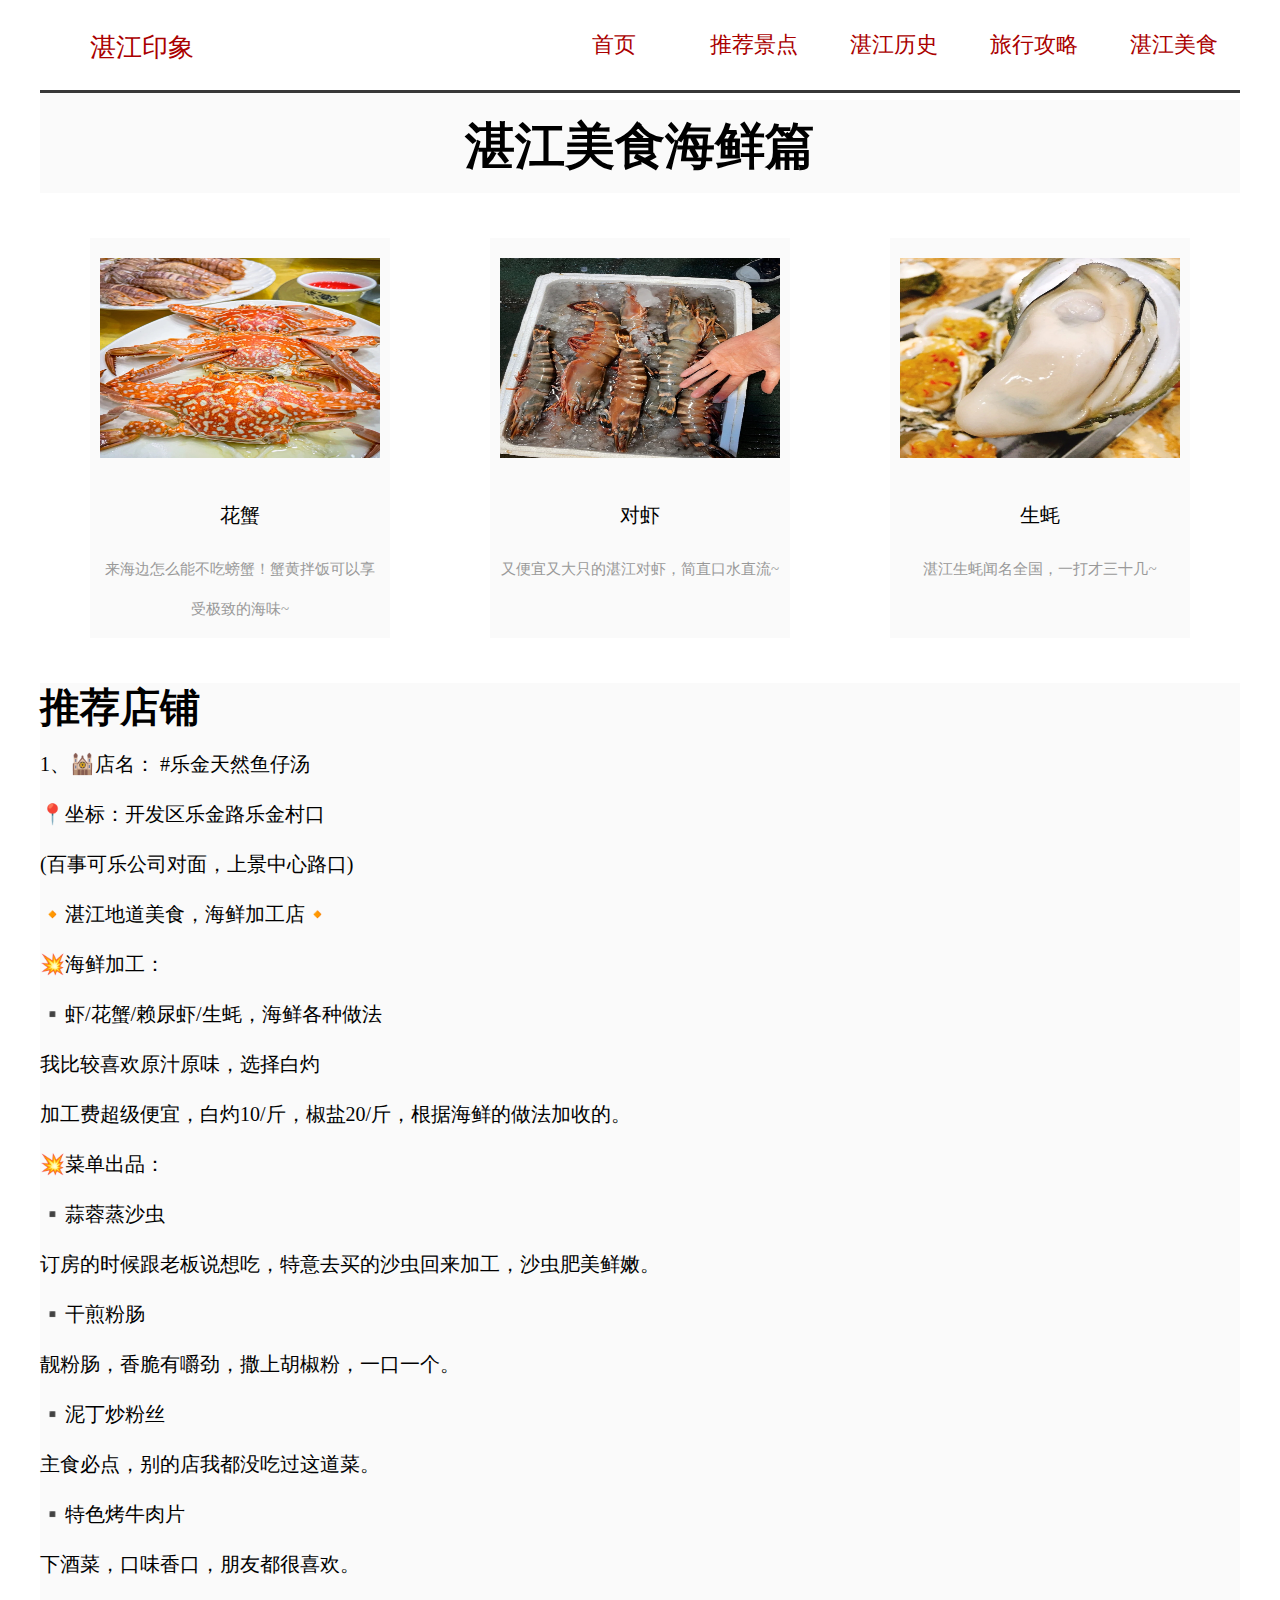
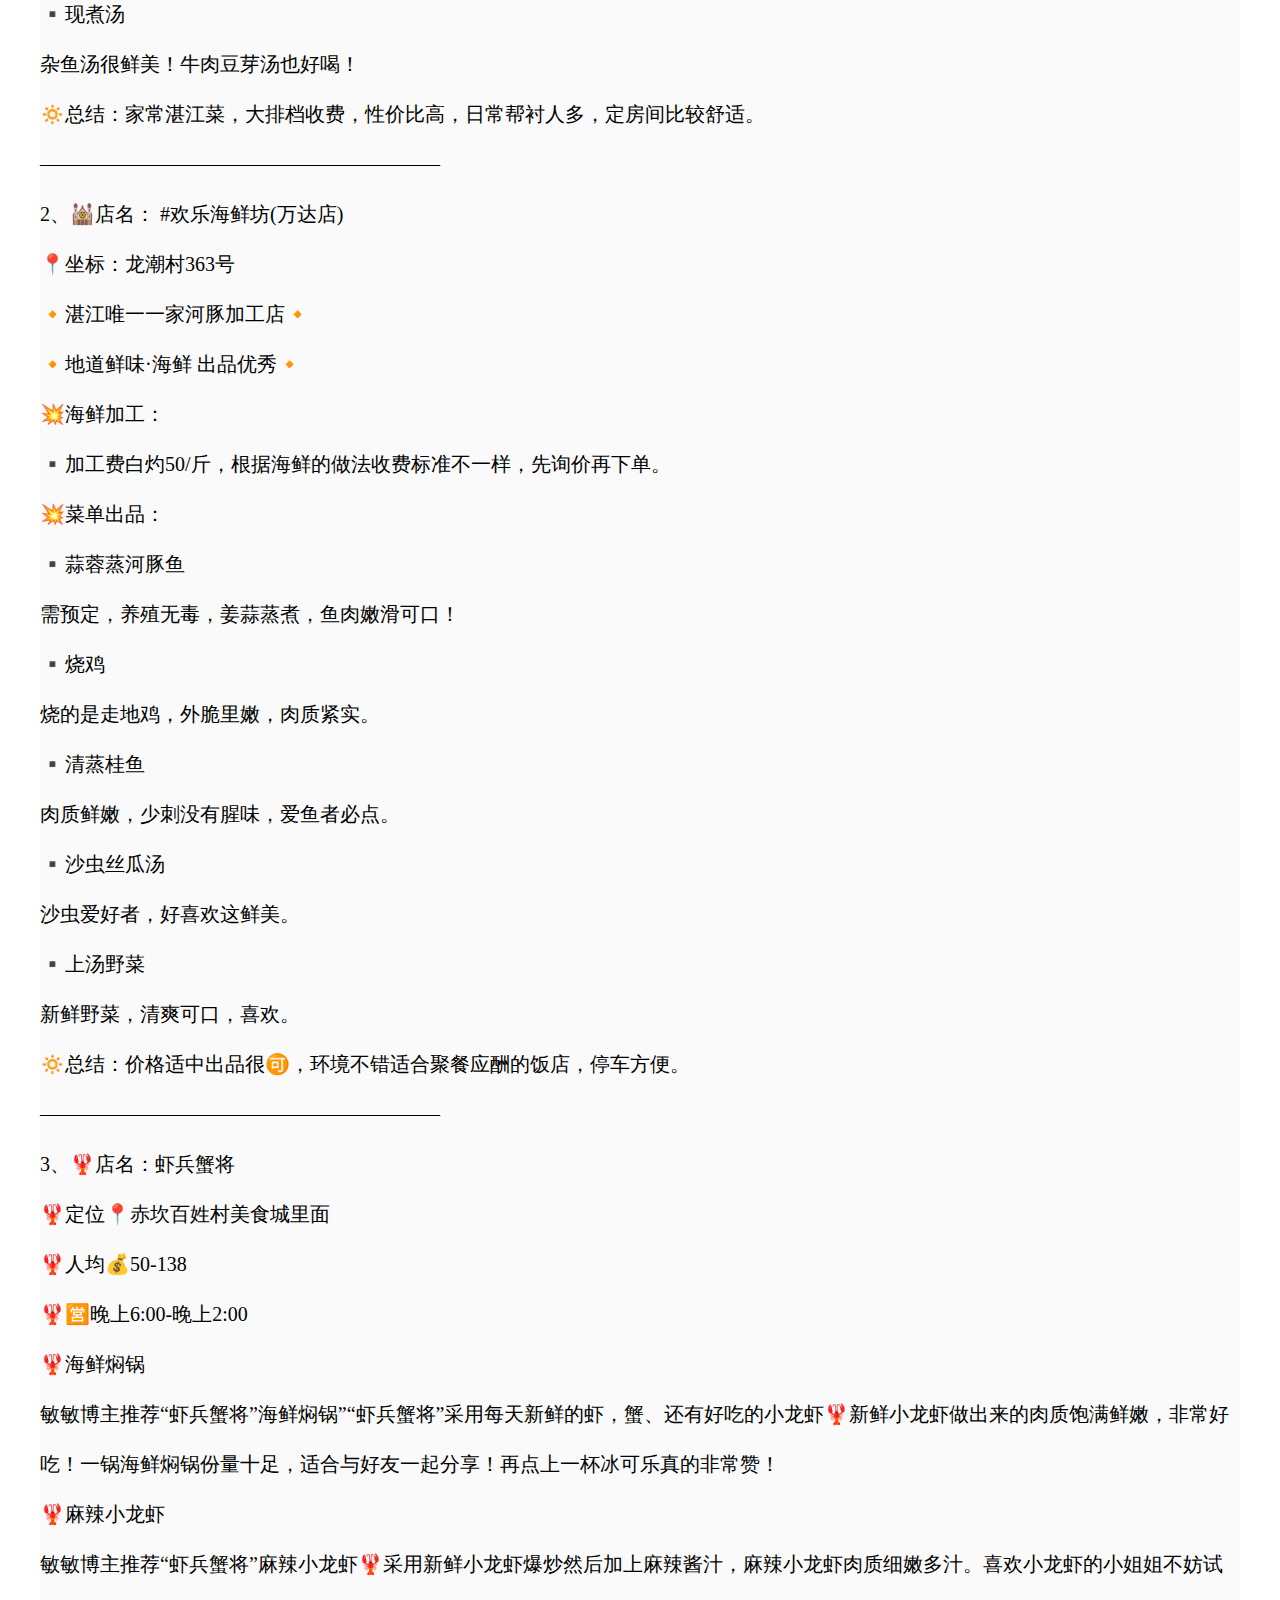
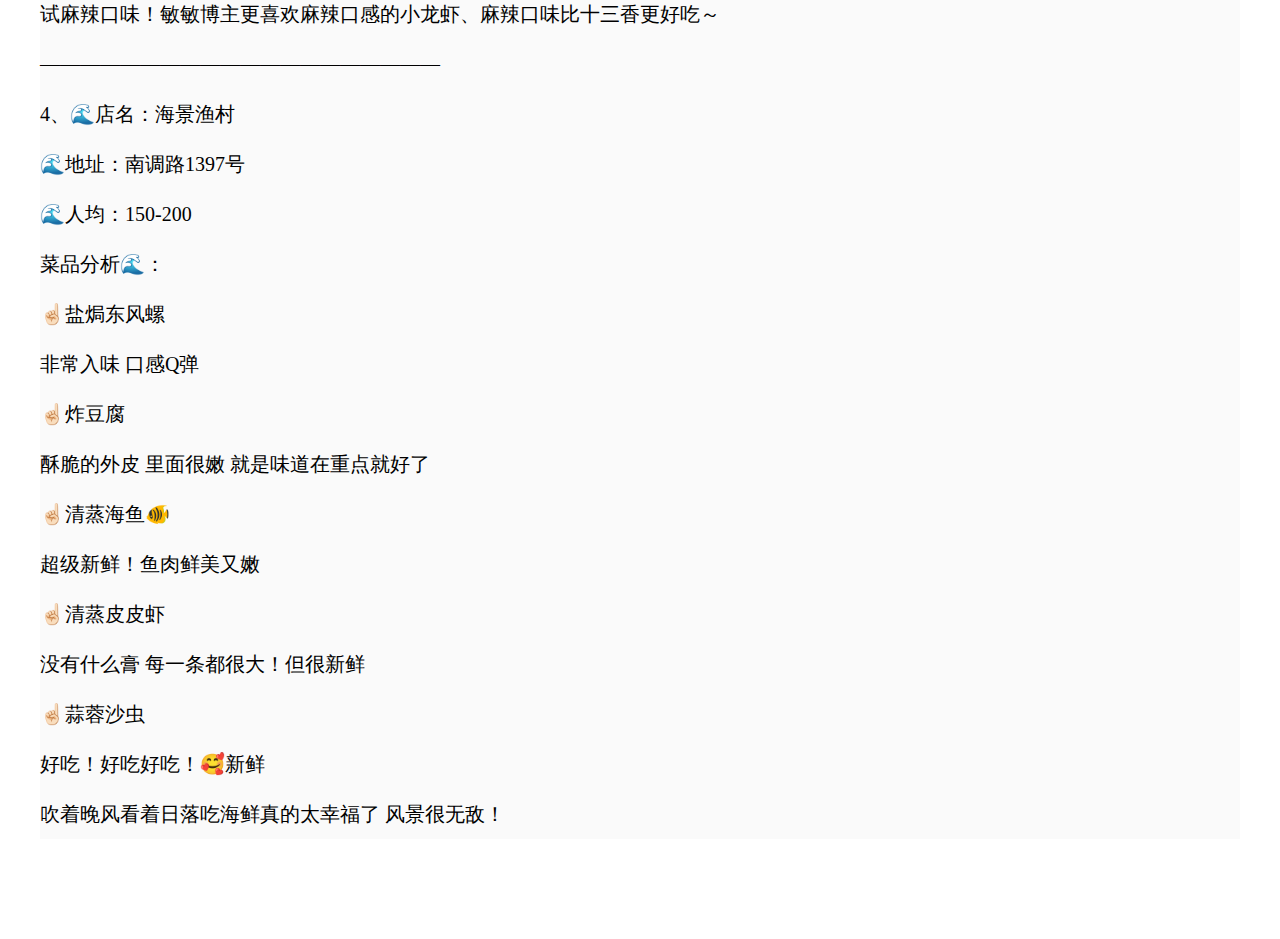
<file: meishi1.html>
<!DOCTYPE html>
<html>
	<head>
		<meta charset="UTF-8">
		<meta http-equiv="X-UA-Compatible" content="IE=edge">
		<meta name="viewport" content="width=device-width, initial-scale=1.0">
		<link rel="stylesheet" href="css/zhanjiang.css" type="text/css">
		<style type="text/css">
		</style> 
		<script src="js/index_fw.js"></script>
		<title>海鲜篇</title>
	</head>
	<body>
		<div class="nav">
		        <div id="logo">湛江印象</div>
		        <div id="nav" class="inline_div">
		            <ul style="z-index: 100; position: relative;">
		                <li><a href="index.html">首页</a></li>
		                <li><a href="#">推荐景点</a>
		                    <ul>
		                        <li><a href="HuGuangYan.html">湖光岩</a></li>
		                        <li><a href="ChiKanLaoJie.html">赤坎老街</a></li>
		                        <li><a href="JinShaWan.html">金沙湾</a></li>
		                		<li><a href="NaoZhouDao.html">硇洲岛</a></li>
		                    </ul>
		                </li>
						<li><a href="#">湛江历史</a>
						    <ul>
						        <li><a href="lishi1.html">古代史</a></li>
						        <li><a href="lishi2.html">近代史</a></li>
						        <li><a href="lishi3.html">现代发展</a></li>
						    </ul>
						</li>
						<li><a href="#">旅行攻略</a>
						    <ul>
						        <li><a href="TrevelTips.html#1">DAY1</a></li>
						        <li><a href="TrevelTips.html#2">DAY2</a></li>
						        <li><a href="TrevelTips.html#3">DAY3</a></li>
						    </ul>
						</li>
		                <li><a href="#">湛江美食</a>
		                    <ul>
		                        <li><a href="meishi1.html">海鲜篇</a></li>
		                        <li><a href="meishi2.html">小吃篇</a></li>
		                        <li><a href="meishi3.html">传统篇</a></li>
		                    </ul>
		                </li>
		            </ul>
		        </div>
		    </div>
		<div class="xiangqingtitle" >
		    湛江美食海鲜篇
		</div>
		<div class="box" style="height: 450px;">
					<div class="list" style="height: 400px;width: 300px;margin: auto;" >
						<div class="showing"><img src="img/meishi/meishi1/1.jpg" ></div>
						<div class="information">
							<p class="information1">花蟹</p>
							<p class="information2">来海边怎么能不吃螃蟹！蟹黄拌饭可以享受极致的海味~</p>
						</div>
						<div class="dir">
							<div class="bef"></div><div class="aft"></div>
						</div>
					</div>
					<div class="list" style="height: 400px;width: 300px;margin: auto;">
						<div class="showing"><img src="img/meishi/meishi1/2.jpg"  ></div>
						<div class="information">
							<p class="information1">对虾</p>
							<p class="information2" >又便宜又大只的湛江对虾，简直口水直流~</p>
						</div>
						<div class="dir">
							<div class="bef"></div><div class="aft"></div>
						</div>
					</div>
					<div class="list" style="height: 400px;width: 300px;margin: auto;">
						<div class="showing"><img src="img/meishi/meishi1/3.jpg" ></div>
						<div class="information">
							<p class="information1">生蚝</p>
							<p class="information2">湛江生蚝闻名全国，一打才三十几~</p>
						</div>
						<div class="dir">
							<div class="bef"></div><div class="aft"></div>
						</div>
					</div>
					
				</div>
		    <div class="cont">
				<b style="font-size: 40px;">推荐店铺</b>
				<p>1、🕍店名： #乐金天然鱼仔汤<br>

📍坐标：开发区乐金路乐金村口<br>

(百事可乐公司对面，上景中心路口)<br>

🔸湛江地道美食，海鲜加工店🔸<br>

💥海鲜加工：<br>

▪️虾/花蟹/赖尿虾/生蚝，海鲜各种做法<br>

我比较喜欢原汁原味，选择白灼<br>

加工费超级便宜，白灼10/斤，椒盐20/斤，根据海鲜的做法加收的。<br>

💥菜单出品：<br>

▪️蒜蓉蒸沙虫<br>

订房的时候跟老板说想吃，特意去买的沙虫回来加工，沙虫肥美鲜嫩。<br>

▪️干煎粉肠<br>

靓粉肠，香脆有嚼劲，撒上胡椒粉，一口一个。<br>

▪️泥丁炒粉丝<br>

主食必点，别的店我都没吃过这道菜。<br>

▪️特色烤牛肉片<br>

下酒菜，口味香口，朋友都很喜欢。<br>

▪️现煮汤<br>

杂鱼汤很鲜美！牛肉豆芽汤也好喝！<br>

🔅总结：家常湛江菜，大排档收费，性价比高，日常帮衬人多，定房间比较舒适。</p>
<p>————————————————————</p>
				<p>2、🕍店名： #欢乐海鲜坊(万达店)<br>
📍坐标：龙潮村363号<br>

🔸湛江唯一一家河豚加工店🔸<br>

🔸地道鲜味·海鲜 出品优秀🔸<br>

💥海鲜加工：<br>

▪️加工费白灼50/斤，根据海鲜的做法收费标准不一样，先询价再下单。<br>

💥菜单出品：<br>

▪️蒜蓉蒸河豚鱼<br>

需预定，养殖无毒，姜蒜蒸煮，鱼肉嫩滑可口！<br>

▪️烧鸡<br>

烧的是走地鸡，外脆里嫩，肉质紧实。<br>

▪️清蒸桂鱼<br>

肉质鲜嫩，少刺没有腥味，爱鱼者必点。<br>

▪️沙虫丝瓜汤<br>

沙虫爱好者，好喜欢这鲜美。<br>

▪️上汤野菜<br>

新鲜野菜，清爽可口，喜欢。<br>

🔅总结：价格适中出品很🉑️，环境不错适合聚餐应酬的饭店，停车方便。</p>
<p>————————————————————</p>
				<p>3、🦞店名：虾兵蟹将<br>

🦞定位📍赤坎百姓村美食城里面<br>

🦞人均💰50-138<br>

🦞🈺️晚上6:00-晚上2:00<br>

🦞海鲜焖锅<br>

敏敏博主推荐“虾兵蟹将”海鲜焖锅”“虾兵蟹将”采用每天新鲜的虾，蟹、还有好吃的小龙虾🦞新鲜小龙虾做出来的肉质饱满鲜嫩，非常好吃！一锅海鲜焖锅份量十足，适合与好友一起分享！再点上一杯冰可乐真的非常赞！<br>

🦞麻辣小龙虾<br>

敏敏博主推荐“虾兵蟹将”麻辣小龙虾🦞采用新鲜小龙虾爆炒然后加上麻辣酱汁，麻辣小龙虾肉质细嫩多汁。喜欢小龙虾的小姐姐不妨试试麻辣口味！敏敏博主更喜欢麻辣口感的小龙虾、麻辣口味比十三香更好吃～</p>
<p>————————————————————</p>
				<p>4、🌊店名：海景渔村<br>

🌊地址：南调路1397号<br>

🌊人均：150-200<br>


菜品分析🌊：<br>

☝🏻盐焗东风螺<br>

非常入味 口感Q弹<br>

☝🏻炸豆腐<br>

酥脆的外皮 里面很嫩 就是味道在重点就好了<br>

☝🏻清蒸海鱼🐠<br>

超级新鲜！鱼肉鲜美又嫩<br>

☝🏻清蒸皮皮虾<br>

没有什么膏 每一条都很大！但很新鲜<br>

☝🏻蒜蓉沙虫<br>

好吃！好吃好吃！🥰新鲜<br>


吹着晚风看着日落吃海鲜真的太幸福了 风景很无敌！</p>
				<p></p>
				<p></p>
				<p></p>
				<p></p>
				<p></p>
				<p></p>
				<p></p>
				<p></p>
				<p></p>
				<p></p>
			</div>
	</body>
</html>
</file>
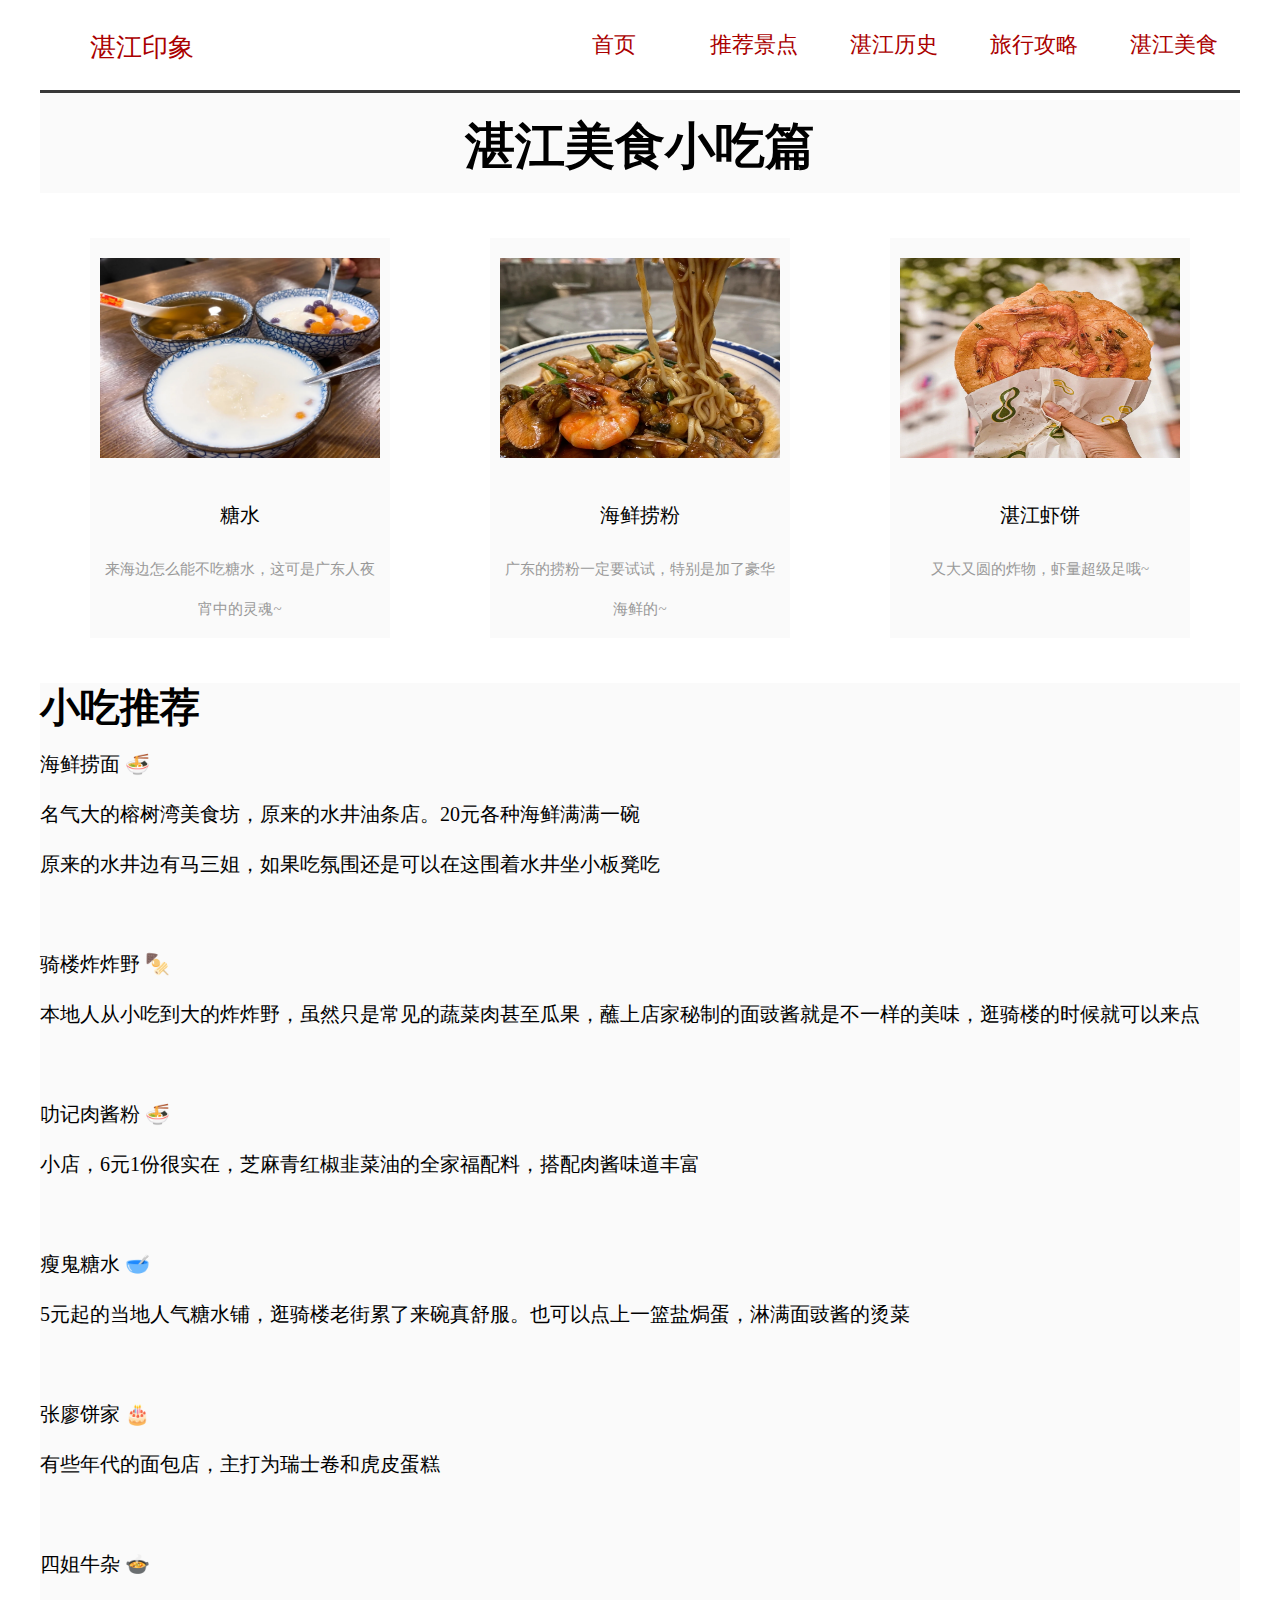
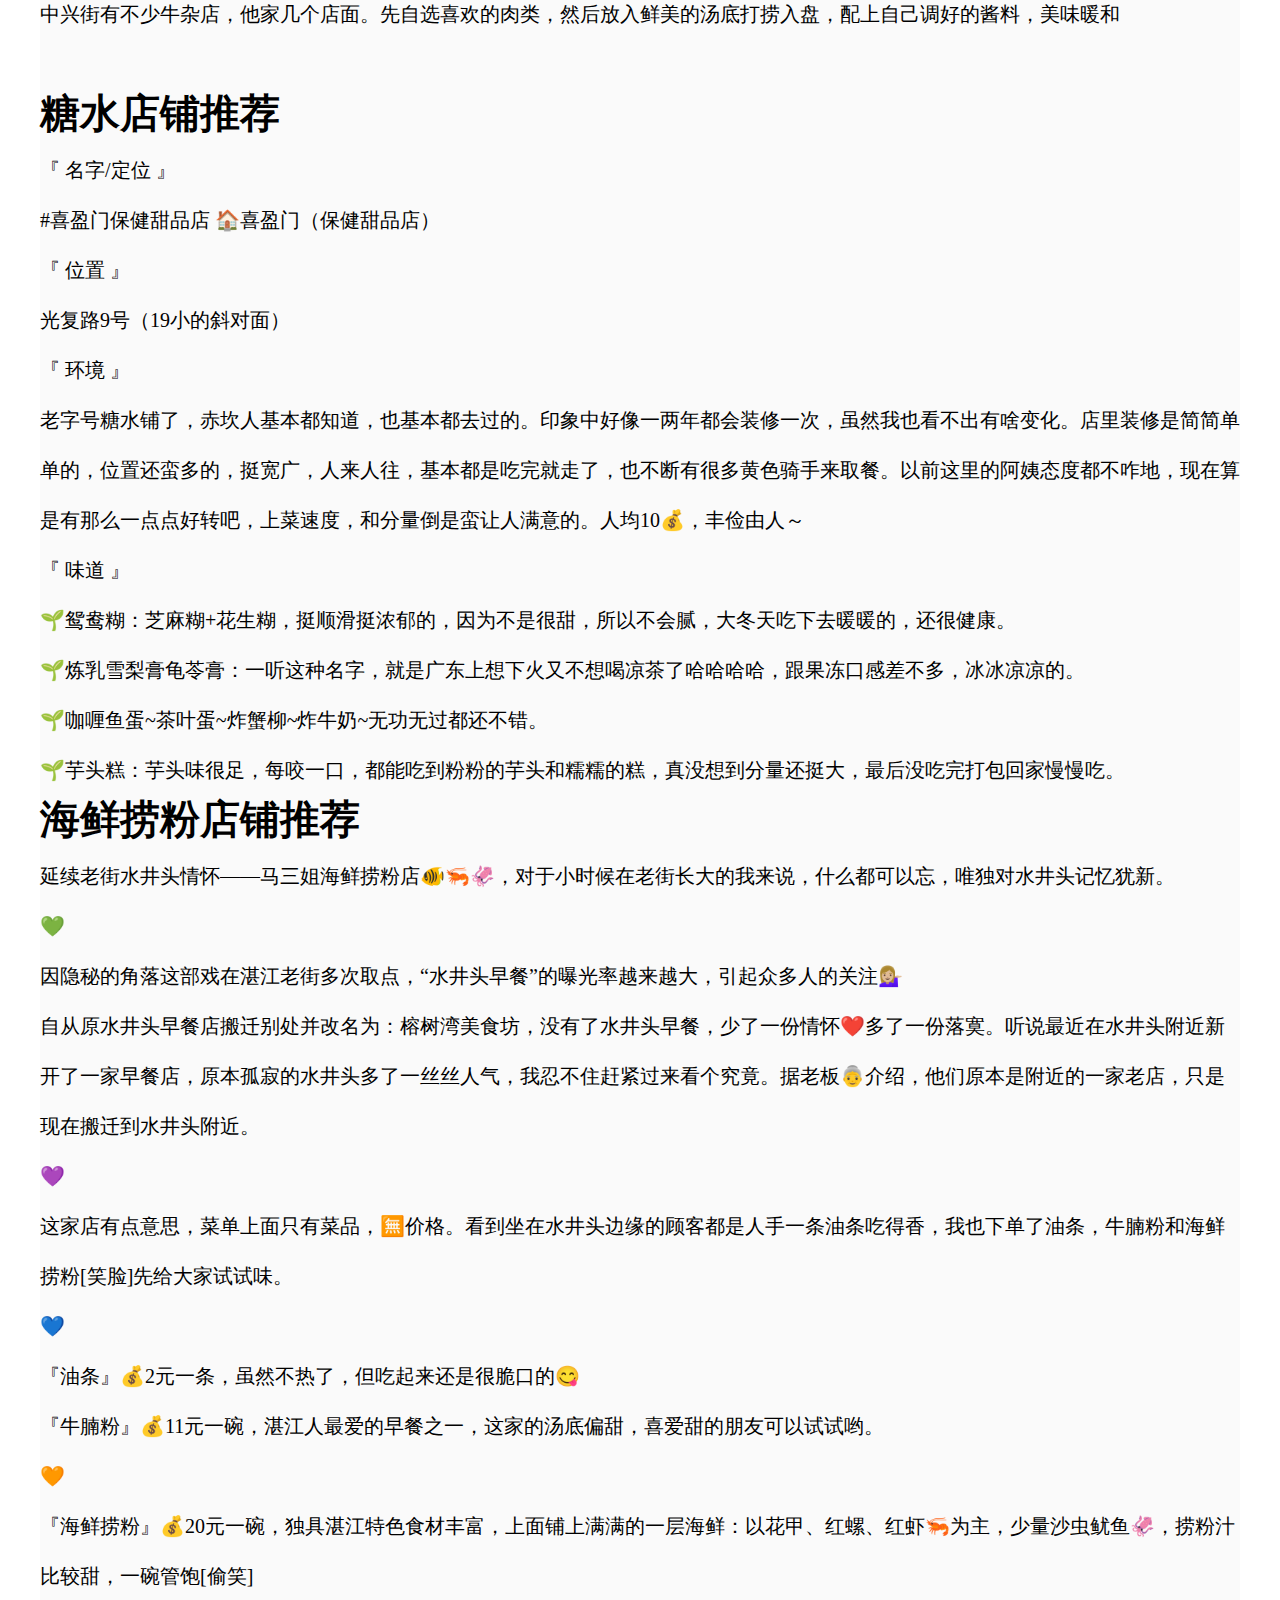
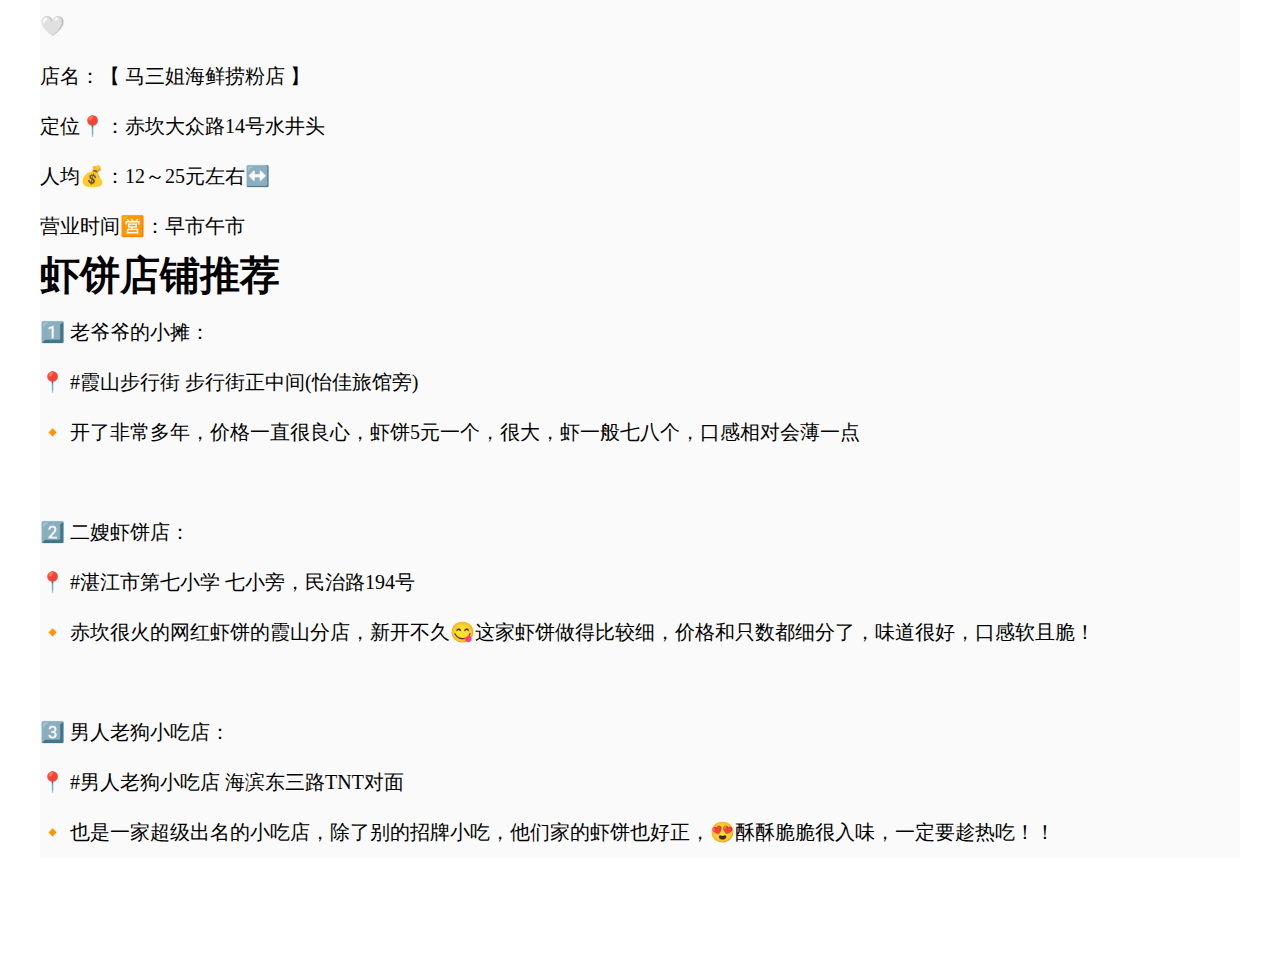
<file: meishi2.html>
<!DOCTYPE html>
<html>
	<head>
		<meta charset="UTF-8">
		<meta http-equiv="X-UA-Compatible" content="IE=edge">
		<meta name="viewport" content="width=device-width, initial-scale=1.0">
		<link rel="stylesheet" href="css/zhanjiang.css" type="text/css">
		<style type="text/css">
			
		</style> 
		<script src="js/index_fw.js"></script>
		<title>小吃篇</title>
	</head>
	<body>
		<div class="nav">
		        <div id="logo">湛江印象</div>
		        <div id="nav" class="inline_div">
		            <ul style="z-index: 100; position: relative;">
		                <li><a href="index.html">首页</a></li>
		                <li><a href="#">推荐景点</a>
		                    <ul>
		                        <li><a href="HuGuangYan.html">湖光岩</a></li>
		                        <li><a href="ChiKanLaoJie.html">赤坎老街</a></li>
		                        <li><a href="JinShaWan.html">金沙湾</a></li>
		                		<li><a href="NaoZhouDao.html">硇洲岛</a></li>
		                    </ul>
		                </li>
						<li><a href="#">湛江历史</a>
						    <ul>
						        <li><a href="lishi1.html">古代史</a></li>
						        <li><a href="lishi2.html">近代史</a></li>
						        <li><a href="lishi3.html">现代发展</a></li>
						    </ul>
						</li>
						<li><a href="#">旅行攻略</a>
						    <ul>
						        <li><a href="TrevelTips.html#1">DAY1</a></li>
						        <li><a href="TrevelTips.html#2">DAY2</a></li>
						        <li><a href="TrevelTips.html#3">DAY3</a></li>
						    </ul>
						</li>
		                <li><a href="#">湛江美食</a>
		                    <ul>
		                        <li><a href="meishi1.html">海鲜篇</a></li>
		                        <li><a href="meishi2.html">小吃篇</a></li>
		                        <li><a href="meishi3.html">传统篇</a></li>
		                    </ul>
		                </li>
		            </ul>
		        </div>
		    </div>
			<div class="xiangqingtitle" >
			    湛江美食小吃篇
			</div>
			<div class="box" style="height: 450px;">
						<div class="list" style="height: 400px;width: 300px;margin: auto;" ><a href="#1">
							<div class="showing"><img src="img/meishi/meishi2/1.jpg" ></div>
							<div class="information">
								<p class="information1">糖水</p>
								<p class="information2">来海边怎么能不吃糖水，这可是广东人夜宵中的灵魂~</p>
							</div>
							<div class="dir">
								<div class="bef"></div><div class="aft"></div>
							</div></a>
						</div>
						<div class="list" style="height: 400px;width: 300px;margin: auto;"><a href="#2">
							<div class="showing"><img src="img/meishi/meishi2/2.jpg"  ></div>
							<div class="information">
								<p class="information1">海鲜捞粉</p>
								<p class="information2" >广东的捞粉一定要试试，特别是加了豪华海鲜的~</p>
							</div>
							<div class="dir">
								<div class="bef"></div><div class="aft"></div>
							</div></a>
						</div>
						<div class="list" style="height: 400px;width: 300px;margin: auto;"><a href="#3">
							<div class="showing"><img src="img/meishi/meishi2/3.jpg" ></div>
							<div class="information">
								<p class="information1">湛江虾饼</p>
								<p class="information2">又大又圆的炸物，虾量超级足哦~</p>
							</div>
							<div class="dir">
								<div class="bef"></div><div class="aft"></div>
							</div></a>
						</div>
					</div>
					
					<div class="cont">
						<b style="font-size: 40px;">小吃推荐</b>
						<p>海鲜捞面 🍜<br>

名气大的榕树湾美食坊，原来的水井油条店。20元各种海鲜满满一碗<br>

原来的水井边有马三姐，如果吃氛围还是可以在这围着水井坐小板凳吃<br><br>


骑楼炸炸野 🍢<br>

本地人从小吃到大的炸炸野，虽然只是常见的蔬菜肉甚至瓜果，蘸上店家秘制的面豉酱就是不一样的美味，逛骑楼的时候就可以来点<br><br>



叻记肉酱粉 🍜<br>

小店，6元1份很实在，芝麻青红椒韭菜油的全家福配料，搭配肉酱味道丰富<br><br>


瘦鬼糖水 🥣<br>

5元起的当地人气糖水铺，逛骑楼老街累了来碗真舒服。也可以点上一篮盐焗蛋，淋满面豉酱的烫菜<br><br>



张廖饼家 🎂<br>

有些年代的面包店，主打为瑞士卷和虎皮蛋糕<br><br>


四姐牛杂 🍲<br>

中兴街有不少牛杂店，他家几个店面。先自选喜欢的肉类，然后放入鲜美的汤底打捞入盘，配上自己调好的酱料，美味暖和<br><br>


</p>
						<b style="font-size: 40px;"><a name="1"></a>糖水店铺推荐</b>
						<p>『 名字/定位 』<br>

#喜盈门保健甜品店 🏠喜盈门（保健甜品店）<br>



『 位置 』<br>

光复路9号（19小的斜对面）<br>



『 环境 』<br>

老字号糖水铺了，赤坎人基本都知道，也基本都去过的。印象中好像一两年都会装修一次，虽然我也看不出有啥变化。店里装修是简简单单的，位置还蛮多的，挺宽广，人来人往，基本都是吃完就走了，也不断有很多黄色骑手来取餐。以前这里的阿姨态度都不咋地，现在算是有那么一点点好转吧，上菜速度，和分量倒是蛮让人满意的。人均10💰，丰俭由人～

<br>

『 味道 』<br>

🌱鸳鸯糊：芝麻糊+花生糊，挺顺滑挺浓郁的，因为不是很甜，所以不会腻，大冬天吃下去暖暖的，还很健康。<br>

🌱炼乳雪梨膏龟苓膏：一听这种名字，就是广东上想下火又不想喝凉茶了哈哈哈哈，跟果冻口感差不多，冰冰凉凉的。<br>

🌱咖喱鱼蛋~茶叶蛋~炸蟹柳~炸牛奶~无功无过都还不错。<br>

🌱芋头糕：芋头味很足，每咬一口，都能吃到粉粉的芋头和糯糯的糕，真没想到分量还挺大，最后没吃完打包回家慢慢吃。</p>
<b style="font-size: 40px;"><a name="2"></a>海鲜捞粉店铺推荐</b>
						<p>延续老街水井头情怀——马三姐海鲜捞粉店🐠🦐🦑，对于小时候在老街长大的我来说，什么都可以忘，唯独对水井头记忆犹新。<br>

💚<br>

因隐秘的角落这部戏在湛江老街多次取点，“水井头早餐”的曝光率越来越大，引起众多人的关注💁🏼‍♀️

<br>自从原水井头早餐店搬迁别处并改名为：榕树湾美食坊，没有了水井头早餐，少了一份情怀❤️多了一份落寞。听说最近在水井头附近新开了一家早餐店，原本孤寂的水井头多了一丝丝人气，我忍不住赶紧过来看个究竟。据老板👵介绍，他们原本是附近的一家老店，只是现在搬迁到水井头附近。

<br>💜<br>

这家店有点意思，菜单上面只有菜品，🈚️价格。看到坐在水井头边缘的顾客都是人手一条油条吃得香，我也下单了油条，牛腩粉和海鲜捞粉[笑脸]先给大家试试味。

<br>💙<br>

『油条』💰2元一条，虽然不热了，但吃起来还是很脆口的😋<br>

『牛腩粉』💰11元一碗，湛江人最爱的早餐之一，这家的汤底偏甜，喜爱甜的朋友可以试试哟。<br>

🧡<br>

『海鲜捞粉』💰20元一碗，独具湛江特色食材丰富，上面铺上满满的一层海鲜：以花甲、红螺、红虾🦐为主，少量沙虫鱿鱼🦑，捞粉汁比较甜，一碗管饱[偷笑]

<br>🤍<br>

店名：【 马三姐海鲜捞粉店 】<br>

定位📍：赤坎大众路14号水井头<br>

人均💰：12～25元左右↔️<br>

营业时间🈺️：早市午市</p>
<b style="font-size: 40px;"><a name="3"></a>虾饼店铺推荐</b>

<p>1️⃣ 老爷爷的小摊：<br>

📍 #霞山步行街 步行街正中间(怡佳旅馆旁)<br>

🔸 开了非常多年，价格一直很良心，虾饼5元一个，很大，虾一般七八个，口感相对会薄一点<br>

<br>

2️⃣ 二嫂虾饼店：<br>

📍 #湛江市第七小学 七小旁，民治路194号<br>

🔸 赤坎很火的网红虾饼的霞山分店，新开不久😋这家虾饼做得比较细，价格和只数都细分了，味道很好，口感软且脆！<br>

<br>

3️⃣ 男人老狗小吃店：<br>

📍 #男人老狗小吃店 海滨东三路TNT对面<br>

🔸 也是一家超级出名的小吃店，除了别的招牌小吃，他们家的虾饼也好正，😍酥酥脆脆很入味，一定要趁热吃！！</p>

					</div>
	</body>
</html>
</file>
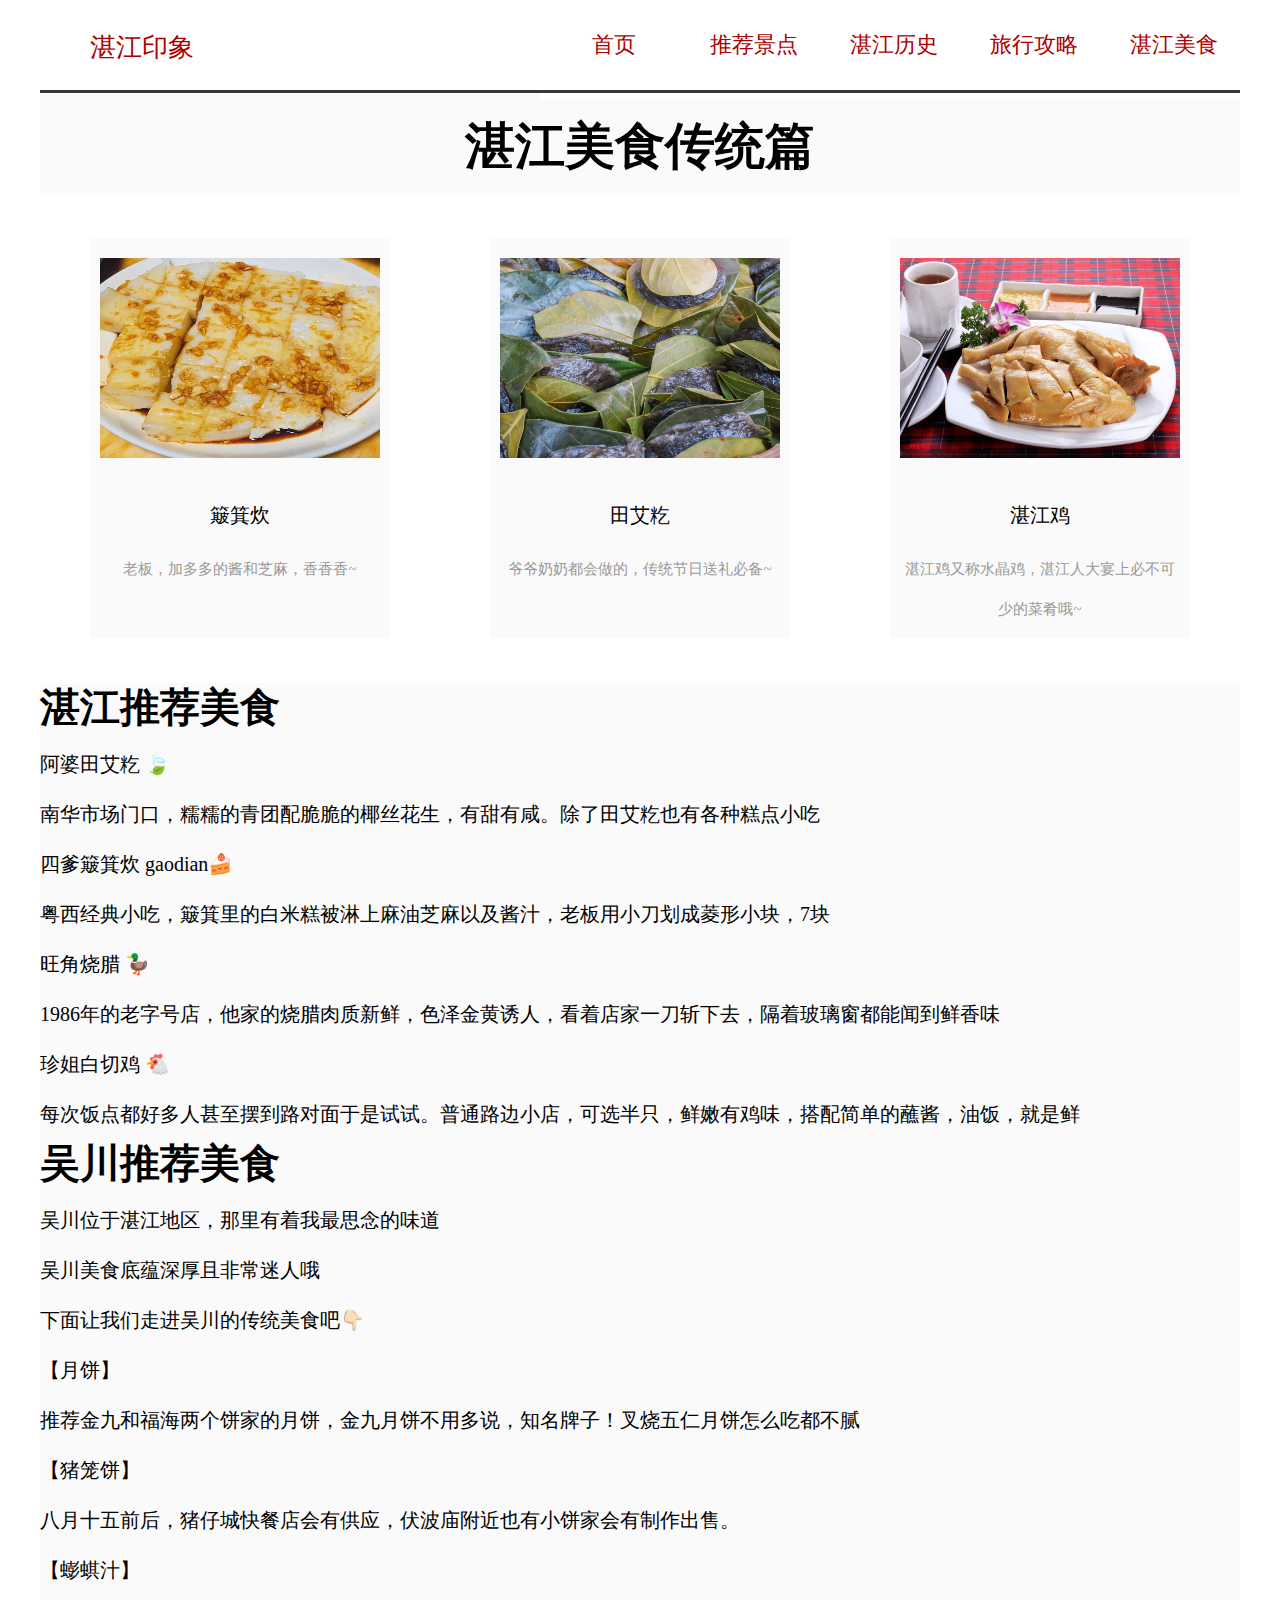
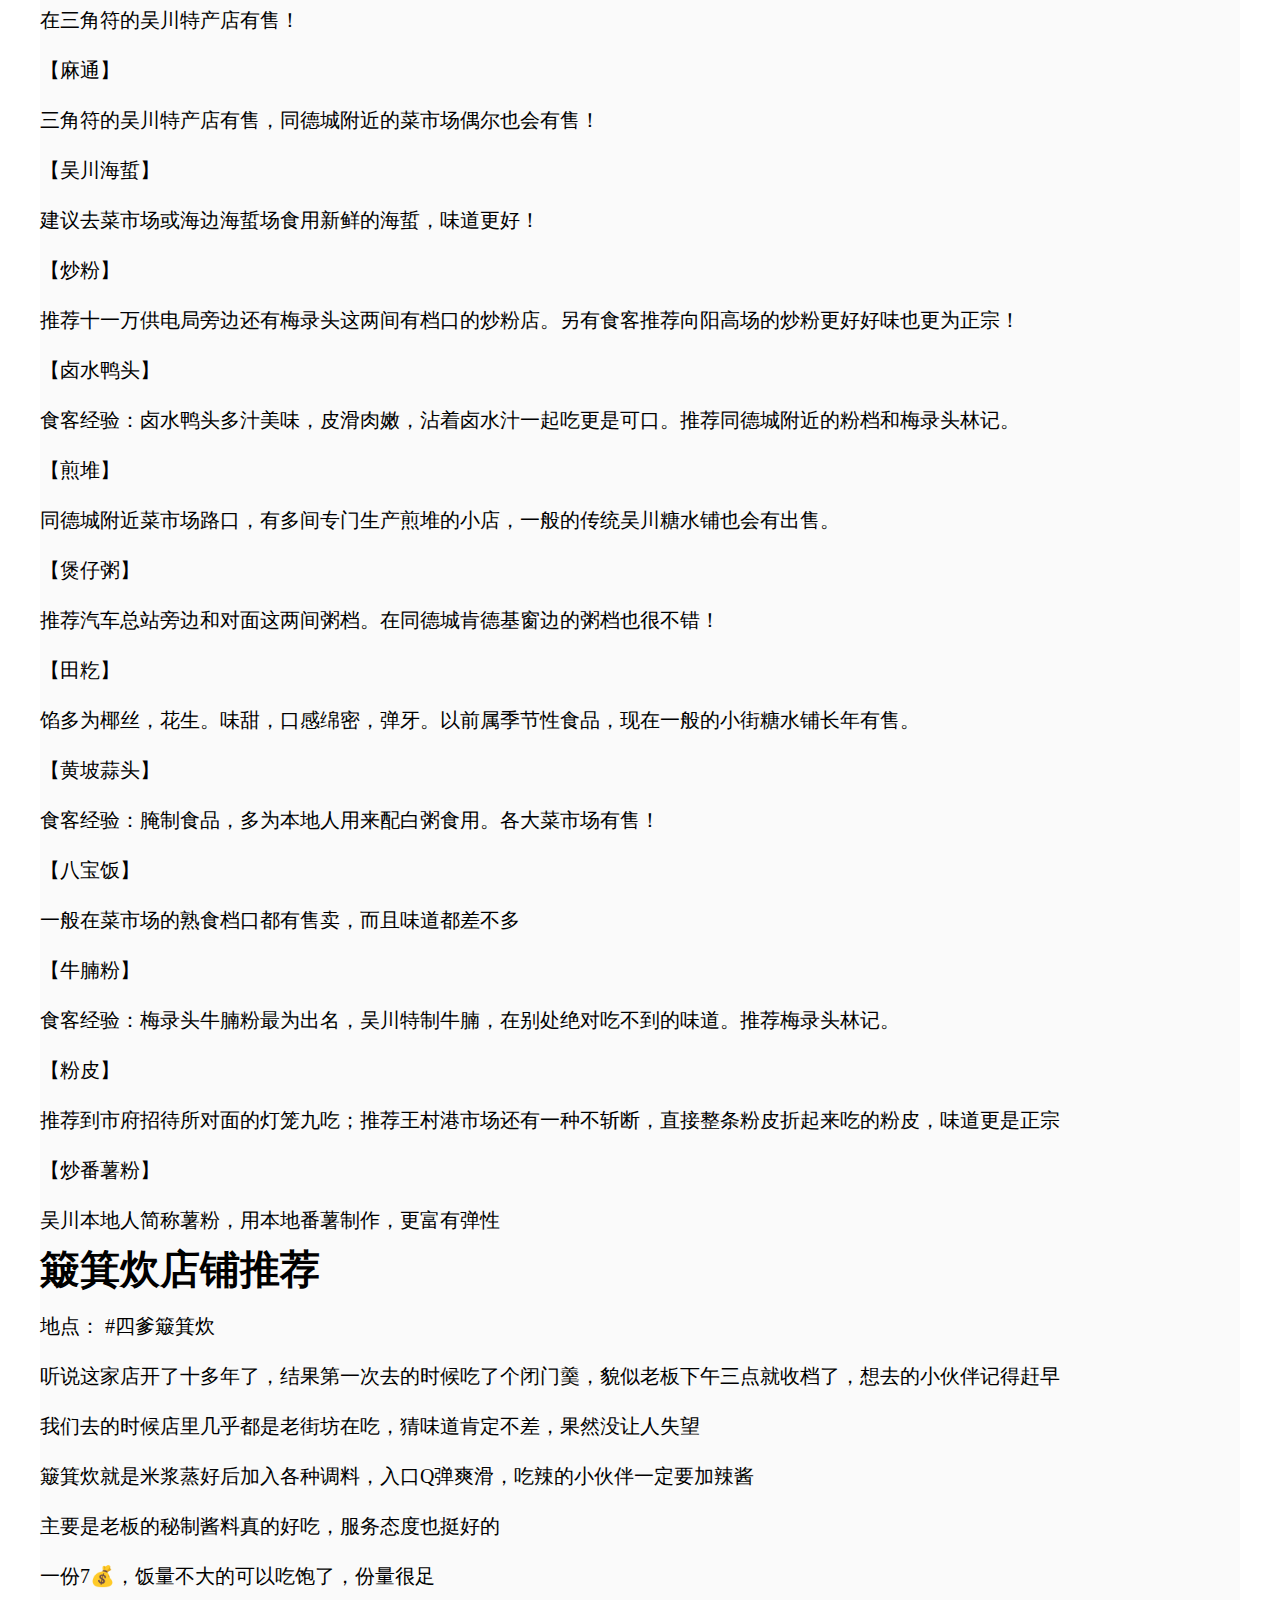
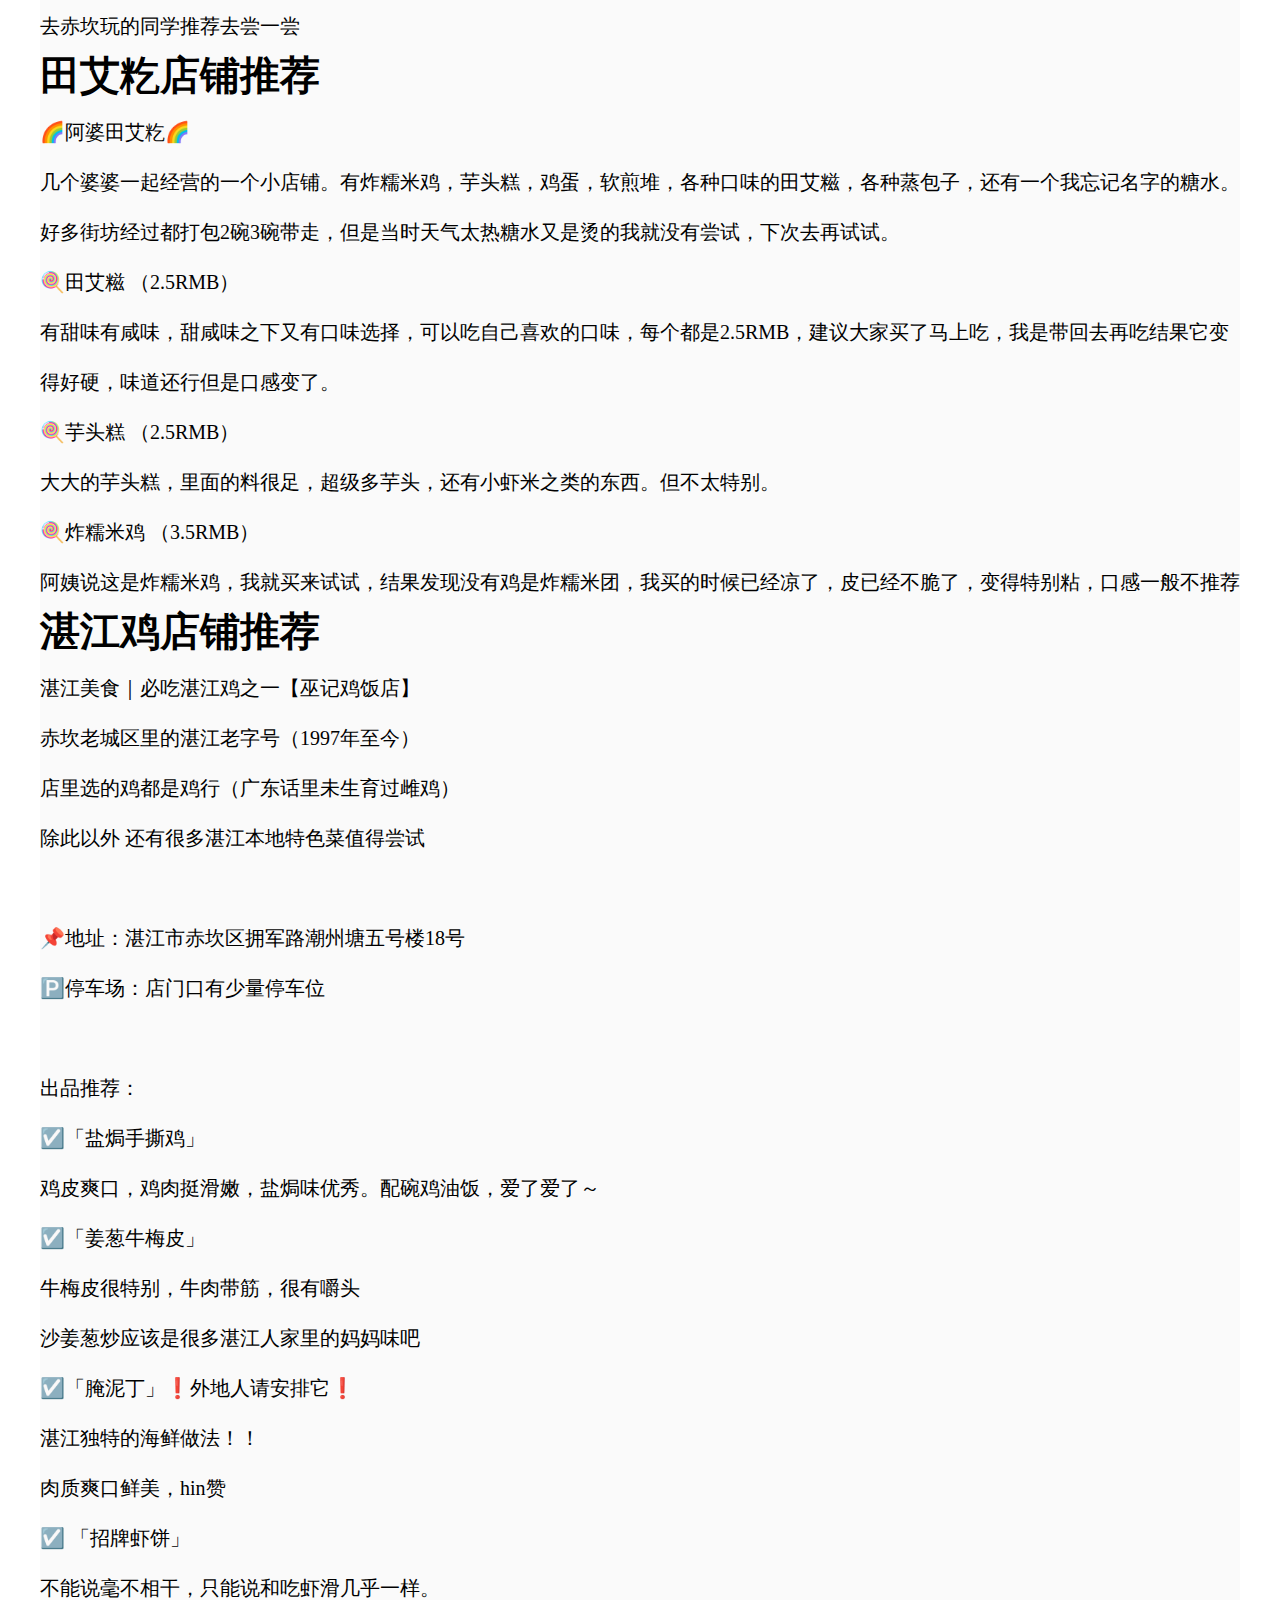
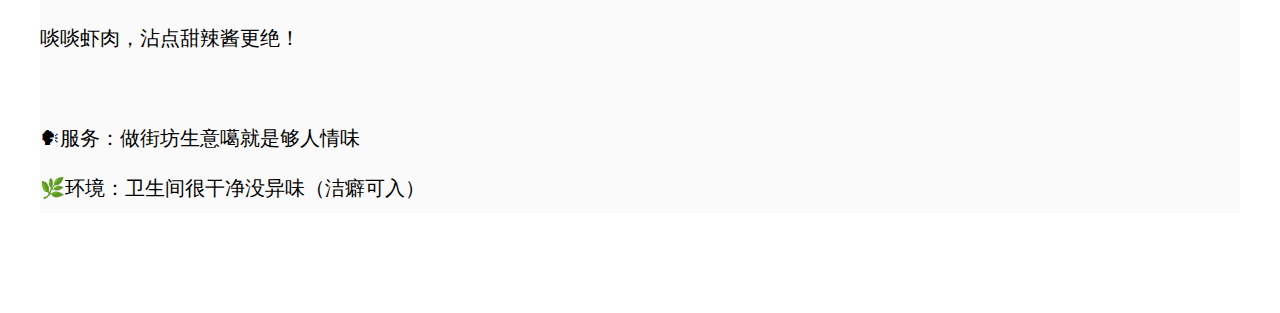
<file: meishi3.html>
<!DOCTYPE html>
<html>
	<head>
		<meta charset="UTF-8">
		<meta http-equiv="X-UA-Compatible" content="IE=edge">
		<meta name="viewport" content="width=device-width, initial-scale=1.0">
		<link rel="stylesheet" href="css/zhanjiang.css" type="text/css">
		<style type="text/css">
		</style> 
		<script src="js/index_fw.js"></script>
		<title>传统篇</title>
	</head>
	<body>
		<div class="nav">
		        <div id="logo">湛江印象</div>
		        <div id="nav" class="inline_div">
		            <ul style="z-index: 100; position: relative;">
		                <li><a href="index.html">首页</a></li>
		                <li><a href="#">推荐景点</a>
		                    <ul>
		                        <li><a href="HuGuangYan.html">湖光岩</a></li>
		                        <li><a href="ChiKanLaoJie.html">赤坎老街</a></li>
		                        <li><a href="JinShaWan.html">金沙湾</a></li>
		                		<li><a href="NaoZhouDao.html">硇洲岛</a></li>
		                    </ul>
		                </li>
						<li><a href="#">湛江历史</a>
						    <ul>
						        <li><a href="lishi1.html">古代史</a></li>
						        <li><a href="lishi2.html">近代史</a></li>
						        <li><a href="lishi3.html">现代发展</a></li>
						    </ul>
						</li>
						<li><a href="#">旅行攻略</a>
						    <ul>
						        <li><a href="TrevelTips.html#1">DAY1</a></li>
						        <li><a href="TrevelTips.html#2">DAY2</a></li>
						        <li><a href="TrevelTips.html#3">DAY3</a></li>
						    </ul>
						</li>
		                <li><a href="#">湛江美食</a>
		                    <ul>
		                        <li><a href="meishi1.html">海鲜篇</a></li>
		                        <li><a href="meishi2.html">小吃篇</a></li>
		                        <li><a href="meishi3.html">传统篇</a></li>
		                    </ul>
		                </li>
		            </ul>
		        </div>
		    </div>
			<div class="xiangqingtitle" >
			    湛江美食传统篇
			</div>
			<div class="box" style="height: 450px;">
						<div class="list" style="height: 400px;width: 300px;margin: auto;" ><a href="#1">
							<div class="showing"><img src="img/meishi/meishi3/1.jpg" ></div>
							<div class="information">
								<p class="information1">簸箕炊</p>
								<p class="information2">老板，加多多的酱和芝麻，香香香~</p>
							</div>
							<div class="dir">
								<div class="bef"></div><div class="aft"></div>
							</div></a>
						</div>
						<div class="list" style="height: 400px;width: 300px;margin: auto;"><a href="#2">
							<div class="showing"><img src="img/meishi/meishi3/2.jpg"  ></div>
							<div class="information">
								<p class="information1">田艾籺</p>
								<p class="information2" >爷爷奶奶都会做的，传统节日送礼必备~</p>
							</div>
							<div class="dir">
								<div class="bef"></div><div class="aft"></div>
							</div></a>
						</div>
						<div class="list" style="height: 400px;width: 300px;margin: auto;"><a href="#3">
							<div class="showing"><img src="img/meishi/meishi3/3.jpg" ></div>
							<div class="information">
								<p class="information1">湛江鸡</p>
								<p class="information2">湛江鸡又称水晶鸡，湛江人大宴上必不可少的菜肴哦~</p>
							</div>
							<div class="dir">
								<div class="bef"></div><div class="aft"></div>
							</div></a>
						</div>
						
					</div>
					<div class="cont">
						<b style="font-size: 40px;">湛江推荐美食</b>
						<p>阿婆田艾籺 🍃<br>

南华市场门口，糯糯的青团配脆脆的椰丝花生，有甜有咸。除了田艾籺也有各种糕点小吃<br>
 四爹簸箕炊 gaodian🍰<br>

粤西经典小吃，簸箕里的白米糕被淋上麻油芝麻以及酱汁，老板用小刀划成菱形小块，7块<br>
旺角烧腊 🦆<br>

1986年的老字号店，他家的烧腊肉质新鲜，色泽金黄诱人，看着店家一刀斩下去，隔着玻璃窗都能闻到鲜香味<br>
珍姐白切鸡 🐔<br>

每次饭点都好多人甚至摆到路对面于是试试。普通路边小店，可选半只，鲜嫩有鸡味，搭配简单的蘸酱，油饭，就是鲜</p>
						<b style="font-size: 40px;">吴川推荐美食</b>
						<p>吴川位于湛江地区，那里有着我最思念的味道<br>

吴川美食底蕴深厚且非常迷人哦<br>

下面让我们走进吴川的传统美食吧👇🏻<br>

【月饼】
<br>
推荐金九和福海两个饼家的月饼，金九月饼不用多说，知名牌子！叉烧五仁月饼怎么吃都不腻<br>

【猪笼饼】<br>

八月十五前后，猪仔城快餐店会有供应，伏波庙附近也有小饼家会有制作出售。
<br>
【蟛蜞汁】
<br>
在三角符的吴川特产店有售！
<br>
【麻通】
<br>
三角符的吴川特产店有售，同德城附近的菜市场偶尔也会有售！<br>

【吴川海蜇】<br>

建议去菜市场或海边海蜇场食用新鲜的海蜇，味道更好！<br>

【炒粉】<br>

推荐十一万供电局旁边还有梅录头这两间有档口的炒粉店。另有食客推荐向阳高场的炒粉更好好味也更为正宗！<br>

【卤水鸭头】<br>

食客经验：卤水鸭头多汁美味，皮滑肉嫩，沾着卤水汁一起吃更是可口。推荐同德城附近的粉档和梅录头林记。<br>

【煎堆】<br>

同德城附近菜市场路口，有多间专门生产煎堆的小店，一般的传统吴川糖水铺也会有出售。<br>

【煲仔粥】<br>

推荐汽车总站旁边和对面这两间粥档。在同德城肯德基窗边的粥档也很不错！<br>

【田籺】<br>

馅多为椰丝，花生。味甜，口感绵密，弹牙。以前属季节性食品，现在一般的小街糖水铺长年有售。<br>

【黄坡蒜头】<br>

食客经验：腌制食品，多为本地人用来配白粥食用。各大菜市场有售！<br>

【八宝饭】<br>

一般在菜市场的熟食档口都有售卖，而且味道都差不多<br>
【牛腩粉】<br>

食客经验：梅录头牛腩粉最为出名，吴川特制牛腩，在别处绝对吃不到的味道。推荐梅录头林记。<br>

【粉皮】<br>

推荐到市府招待所对面的灯笼九吃；推荐王村港市场还有一种不斩断，直接整条粉皮折起来吃的粉皮，味道更是正宗<br>
【炒番薯粉】
<br>
吴川本地人简称薯粉，用本地番薯制作，更富有弹性</p>
						<b style="font-size: 40px;"><a name="1"></a>簸箕炊店铺推荐</b>
						<p>地点： #四爹簸箕炊<br>

听说这家店开了十多年了，结果第一次去的时候吃了个闭门羹，貌似老板下午三点就收档了，想去的小伙伴记得赶早<br>

我们去的时候店里几乎都是老街坊在吃，猜味道肯定不差，果然没让人失望<br>

簸箕炊就是米浆蒸好后加入各种调料，入口Q弹爽滑，吃辣的小伙伴一定要加辣酱<br>

主要是老板的秘制酱料真的好吃，服务态度也挺好的<br>

一份7💰，饭量不大的可以吃饱了，份量很足<br>

去赤坎玩的同学推荐去尝一尝</p>
<b style="font-size: 40px;"><a name="2"></a>田艾籺店铺推荐</b>
<p>🌈阿婆田艾籺🌈<br>

几个婆婆一起经营的一个小店铺。有炸糯米鸡，芋头糕，鸡蛋，软煎堆，各种口味的田艾糍，各种蒸包子，还有一个我忘记名字的糖水。好多街坊经过都打包2碗3碗带走，但是当时天气太热糖水又是烫的我就没有尝试，下次去再试试。
<br>


🍭田艾糍 （2.5RMB）<br>

有甜味有咸味，甜咸味之下又有口味选择，可以吃自己喜欢的口味，每个都是2.5RMB，建议大家买了马上吃，我是带回去再吃结果它变得好硬，味道还行但是口感变了。

<br>

🍭芋头糕 （2.5RMB）<br>

大大的芋头糕，里面的料很足，超级多芋头，还有小虾米之类的东西。但不太特别。

<br>

🍭炸糯米鸡 （3.5RMB）<br>

阿姨说这是炸糯米鸡，我就买来试试，结果发现没有鸡是炸糯米团，我买的时候已经凉了，皮已经不脆了，变得特别粘，口感一般不推荐</p>
						<b style="font-size: 40px;"><a name="3"></a>湛江鸡店铺推荐</b>
												<p>湛江美食｜必吃湛江鸡之一【巫记鸡饭店】<br>
						赤坎老城区里的湛江老字号（1997年至今）<br>
						
						店里选的鸡都是鸡行（广东话里未生育过雌鸡）<br>
						
						除此以外 还有很多湛江本地特色菜值得尝试<br><br>
						
						
						
						📌地址：湛江市赤坎区拥军路潮州塘五号楼18号<br>
						
						🅿️停车场：店门口有少量停车位<br>
						
						<br>
						
						出品推荐：<br>
						
						☑️️️「盐焗手撕鸡」<br>
						
						鸡皮爽口，鸡肉挺滑嫩，盐焗味优秀。配碗鸡油饭，爱了爱了～<br>
						
						☑️「姜葱牛梅皮」<br>
						
						牛梅皮很特别，牛肉带筋，很有嚼头<br>
						
						沙姜葱炒应该是很多湛江人家里的妈妈味吧<br>
						
						☑️「腌泥丁」❗️外地人请安排它❗️<br>
						
						湛江独特的海鲜做法！！<br>
						
						肉质爽口鲜美，hin赞<br>
						
						☑️ 「招牌虾饼」<br>
						
						不能说毫不相干，只能说和吃虾滑几乎一样。<br>
						
						啖啖虾肉，沾点甜辣酱更绝！<br>
						
						<br>
						
						🗣服务：做街坊生意噶就是够人情味<br>
						
						🌿环境：卫生间很干净没异味（洁癖可入）</p>
						
						
						
						
					</div>
	</body>
</html>
</file>
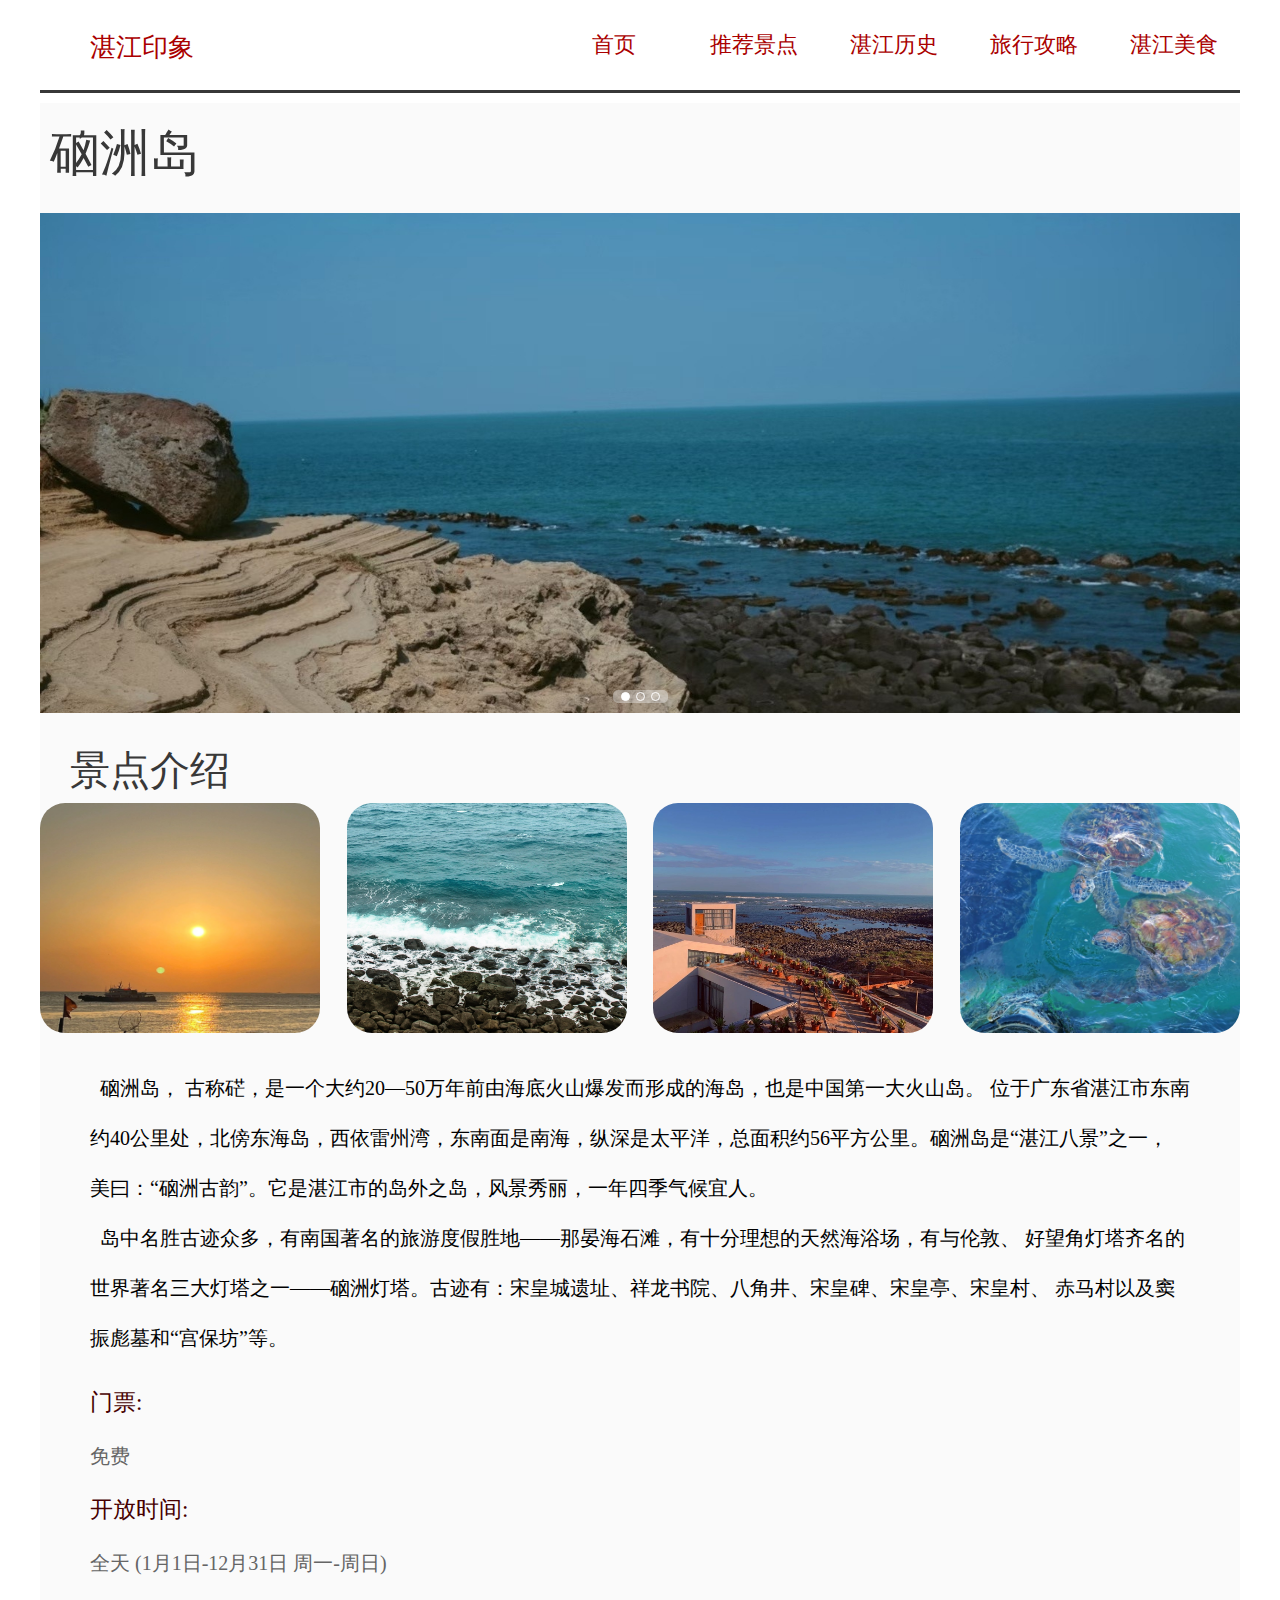
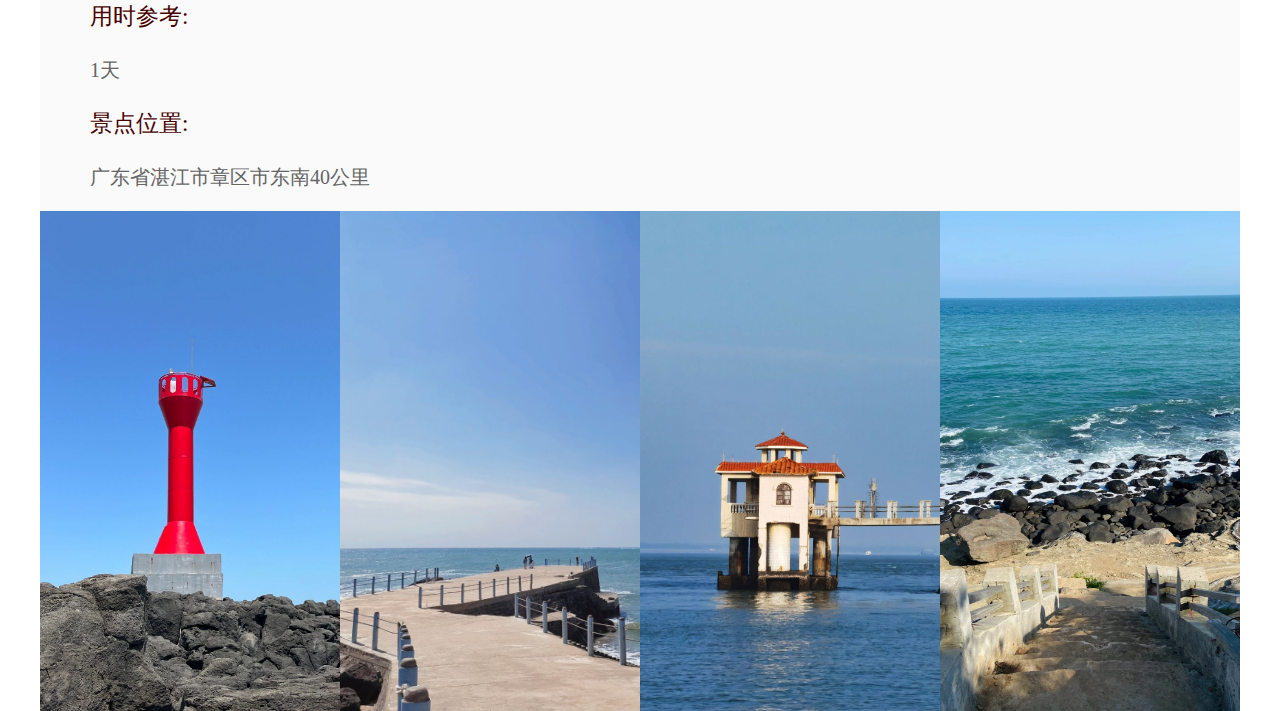
<file: NaoZhouDao.html>
<!DOCTYPE html>
<html>
	<head>
		<meta charset="utf-8">
		<link rel="stylesheet" href="css/zhanjiang.css" type="text/css">
		<title>硇洲岛</title>
		<meta http-equiv="X-UA-Compatible" content="IE=edge">
		<meta name="viewport" content="width=device-width, initial-scale=1.0">
		<style type="text/css"></style>
		<script src="js/index_fw.js"></script>
	</head>
	<body>
		<div class="nav">
		        <div id="logo">湛江印象</div>
		        <div id="nav" class="inline_div">
		            <ul style="z-index: 100; position: relative;">
		                <li><a href="index.html">首页</a></li>
		                <li><a href="#">推荐景点</a>
		                    <ul>
		                        <li><a href="HuGuangYan.html">湖光岩</a></li>
		                        <li><a href="ChiKanLaoJie.html">赤坎老街</a></li>
		                        <li><a href="JinShaWan.html">金沙湾</a></li>
		                		<li><a href="NaoZhouDao.html">硇洲岛</a></li>
		                    </ul>
		                </li>
						<li><a href="#">湛江历史</a>
						    <ul>
						        <li><a href="lishi1.html">古代史</a></li>
						        <li><a href="lishi2.html">近代史</a></li>
						        <li><a href="lishi3.html">现代发展</a></li>
						    </ul>
						</li>
						<li><a href="#">旅行攻略</a>
						    <ul>
						        <li><a href="TrevelTips.html#1">DAY1</a></li>
						        <li><a href="TrevelTips.html#2">DAY2</a></li>
						        <li><a href="TrevelTips.html#3">DAY3</a></li>
						    </ul>
						</li>
		                <li><a href="#">湛江美食</a>
		                    <ul>
		                        <li><a href="meishi1.html">海鲜篇</a></li>
		                        <li><a href="meishi2.html">小吃篇</a></li>
		                        <li><a href="meishi3.html">传统篇</a></li>
		                    </ul>
		                </li>
		            </ul>
		        </div>
		    </div>
		<div id="jingdian">
			<p class="title">硇洲岛</p>
			<div class="wrapper">
			    <a href="javascipt:;" class="prev"></a>
			    <ul class="img_wrapper">
			      <li><img src="images/NaoZhouDao/2.jpg"></li>
			      <li><img src="images/NaoZhouDao/3.jpg"></li>
			      <li><img src="images/NaoZhouDao/4.jpg"></li>
			    </ul>
			    <a href="javascript:;" class="next"></a>
			    <ul class="circle"> 
			    </ul>
			  </div>
			<p class="title_p">景点介绍</p>
			<div class="content1">
				<div class="list">
					<img src="images/NaoZhouDao/5.jpg" >
				</div>
				<div class="list">
					<img src="images/NaoZhouDao/6.jpg" >
				</div>
				<div class="list">
					<img src="images/NaoZhouDao/7.jpg" >
				</div>
				<div class="list">
					<img src="images/NaoZhouDao/8.jpg" >
			    </div>
			</div>
			<div class="information">
				<p class="information1">&nbsp;&nbsp;硇洲岛， 古称硭，是一个大约20—50万年前由海底火山爆发而形成的海岛，也是中国第一大火山岛。 
				位于广东省湛江市东南约40公里处，北傍东海岛，西依雷州湾，东南面是南海，纵深是太平洋，总面积约56平方公里。硇洲岛是“湛江八景”之一，
				美曰：“硇洲古韵”。它是湛江市的岛外之岛，风景秀丽，一年四季气候宜人。<br>
				&nbsp;&nbsp;岛中名胜古迹众多，有南国著名的旅游度假胜地——那晏海石滩，有十分理想的天然海浴场，有与伦敦、
				好望角灯塔齐名的世界著名三大灯塔之一——硇洲灯塔。古迹有：宋皇城遗址、祥龙书院、八角井、宋皇碑、宋皇亭、宋皇村、
				赤马村以及窦振彪墓和“宫保坊”等。</p>
			</div>
			<div class="conten2">
				<p class="information2">门票:</p>
				<p class="information3"> 免费</p>
				<p class="information2">开放时间:</p>
				<p class="information3">全天 (1月1日-12月31日 周一-周日)</p>
				<p class="information2">用时参考:</p>
				<p class="information3">1天</p>
				<p class="information2">景点位置:</p>
				<p class="information3">广东省湛江市章区市东南40公里</p>
			</div>
			<div class="conten_bottom">
				<ul class="list_bottom">
					<li class="item_bottom">
						<div class="bottom">
							<a href="#"><img src="images/NaoZhouDao/bottom1.jpg" ></a>
						</div>
						<div class="bottom">
							<a href="#"><img src="images/NaoZhouDao/bottom2.jpg" ></a>
						</div>
						<div class="bottom">
							<a href="#"><img src="images/NaoZhouDao/bottom3.jpg"></a>
						</div>
						<div class="bottom">
							<a href="#"><img src="images/NaoZhouDao/bottom4.jpg"></a>
						</div>
					</li>
				</ul>
			</div>
			
			
		</div>
	</body>
</html>
</file>
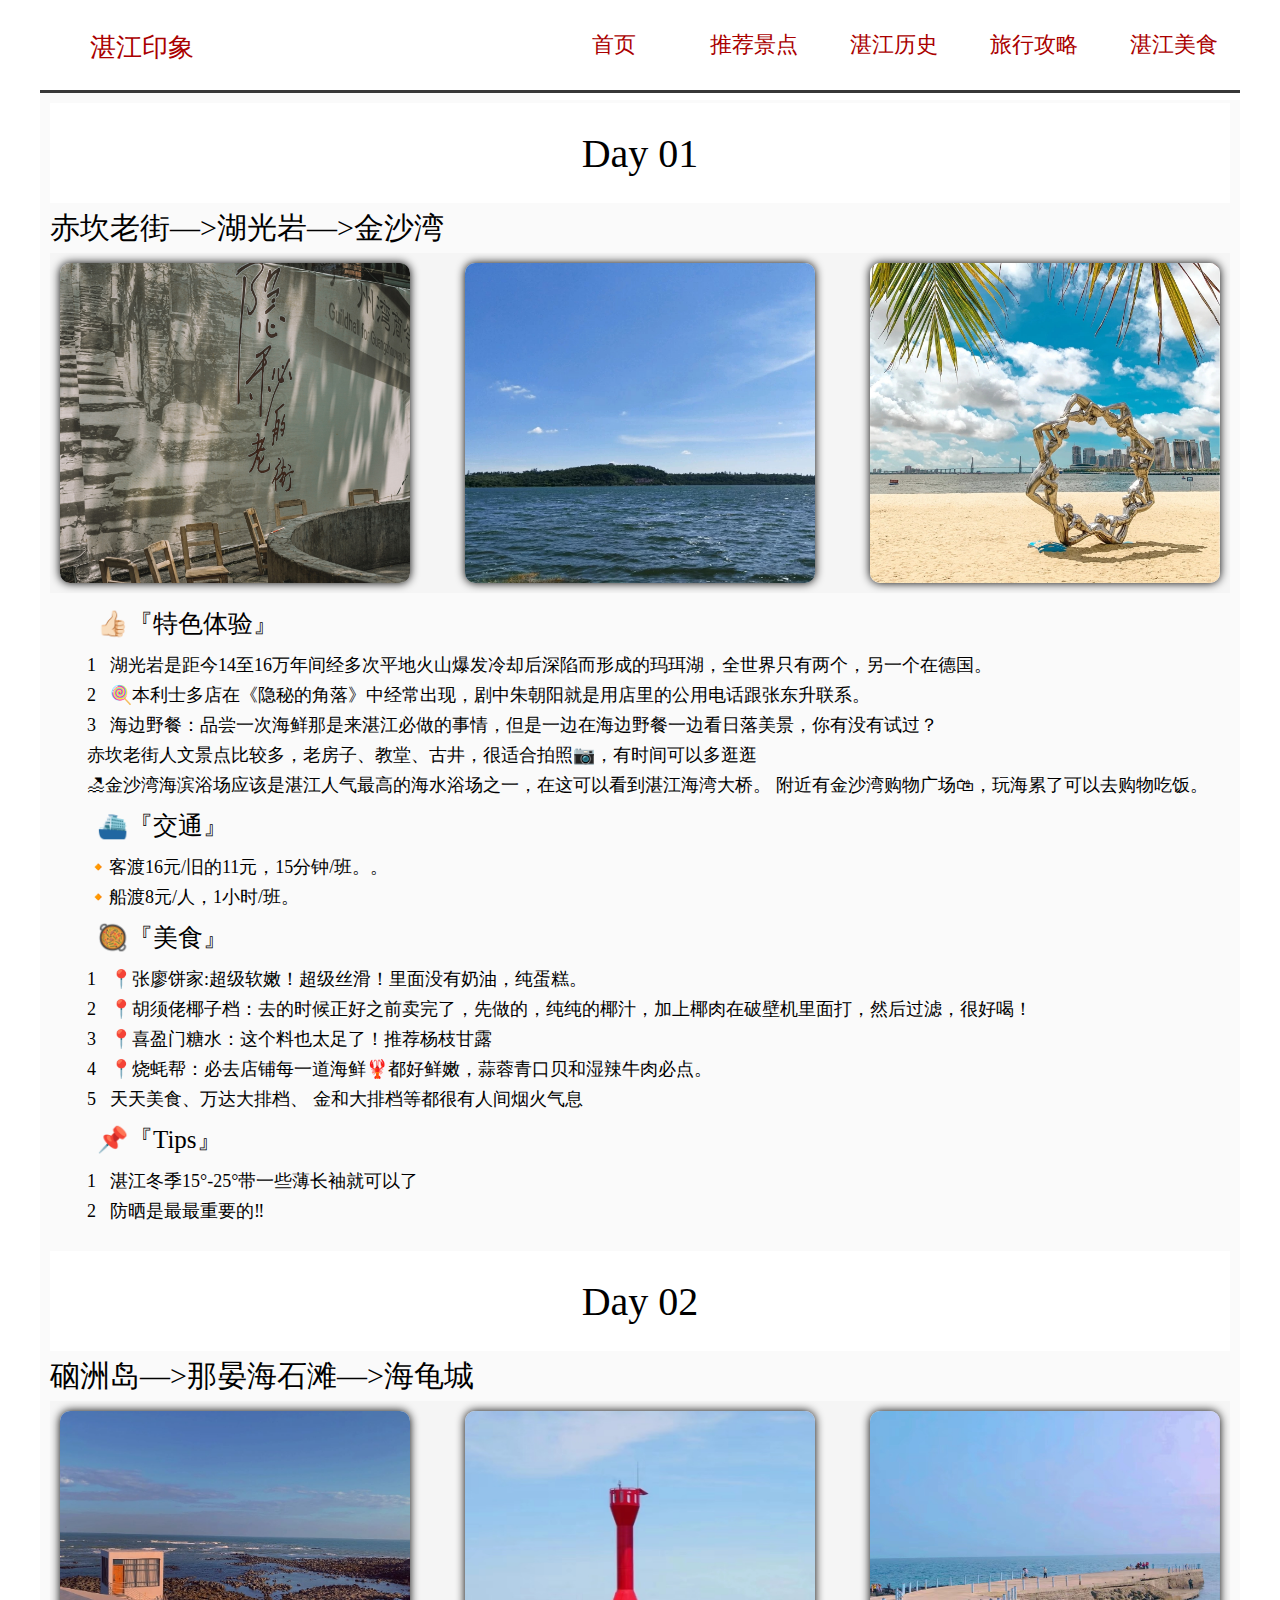
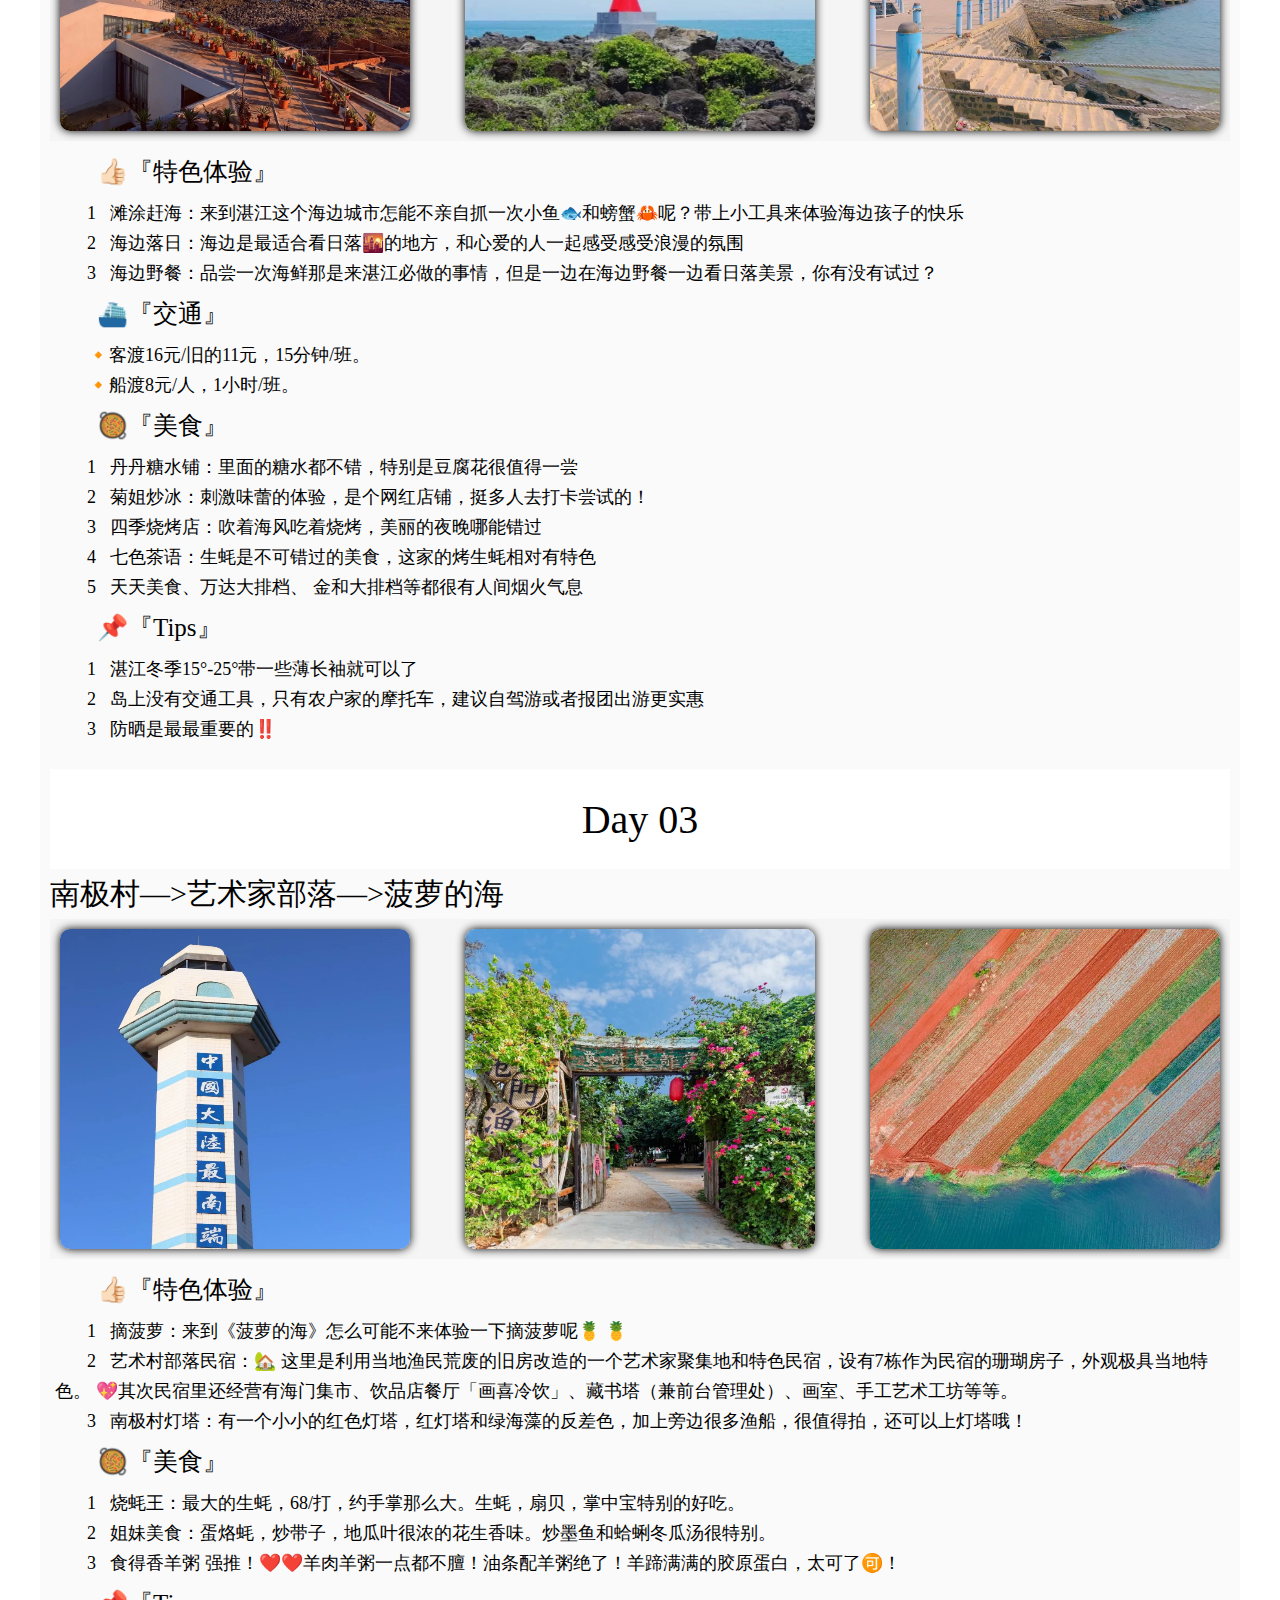
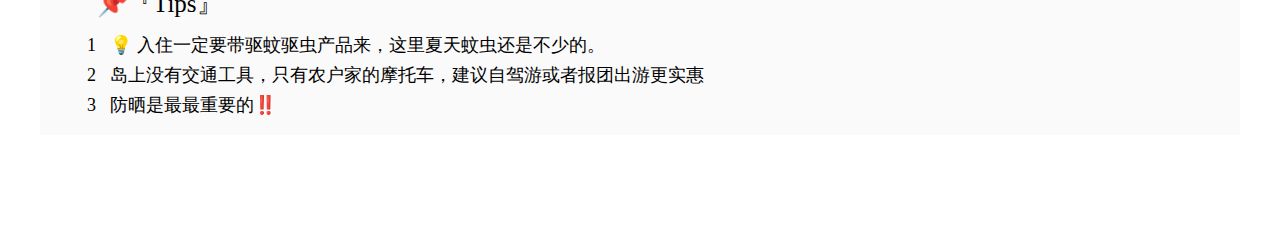
<file: TrevelTips.html>
<!DOCTYPE html>
<html lang="zh">
<head>
    <meta charset="UTF-8">
    <meta http-equiv="X-UA-Compatible" content="IE=edge">
    <meta name="viewport" content="width=device-width, initial-scale=1.0">
    <title>旅游攻略</title>
    <link rel="stylesheet" href="css/zhanjiang.css" type="text/css">
</head>
<body>
    <div class="nav">
            <div id="logo">湛江印象</div>
            <div id="nav" class="inline_div">
                <ul style="z-index: 100; position: relative;">
                    <li><a href="index.html">首页</a></li>
                    <li><a href="#">推荐景点</a>
                        <ul>
                            <li><a href="HuGuangYan.html">湖光岩</a></li>
                            <li><a href="ChiKanLaoJie.html">赤坎老街</a></li>
                            <li><a href="JinShaWan.html">金沙湾</a></li>
                    		<li><a href="NaoZhouDao.html">硇洲岛</a></li>
                        </ul>
                    </li>
    				<li><a href="#">湛江历史</a>
    				    <ul>
    				        <li><a href="lishi1.html">古代史</a></li>
    				        <li><a href="lishi2.html">近代史</a></li>
    				        <li><a href="lishi3.html">现代发展</a></li>
    				    </ul>
    				</li>
    				<li><a href="#">旅行攻略</a>
    				    <ul>
    				        <li><a href="TrevelTips.html#1">DAY1</a></li>
    				        <li><a href="TrevelTips.html#2">DAY2</a></li>
    				        <li><a href="TrevelTips.html#3">DAY3</a></li>
    				    </ul>
    				</li>
                    <li><a href="#">湛江美食</a>
                        <ul>
                            <li><a href="meishi1.html">海鲜篇</a></li>
                            <li><a href="meishi2.html">小吃篇</a></li>
                            <li><a href="meishi3.html">传统篇</a></li>
                        </ul>
                    </li>
                </ul>
            </div>
        </div>
    <div class="container">
        <div class="day"><a name="1"></a>
            <div class="title"><p>Day 01</p></div>
			<div class="little_title">赤坎老街—>湖光岩—>金沙湾</div>
            <div class="showPic">
                <div>
                    <div class="Pic"><img src="img_TravelTips/Day1/ChiKanLaoJie.jpg" alt="赤坎老街"></div>
                    <div class="description">
                        <span>赤坎老街：</span>
                        <p>赤坎老城是广东省湛江市历史最悠久的地域，也曾经是湛江商贸最发达的地域之一。 
						赤坎区原是只是个海边的古商小埠，早在宋代就已成雏形。</p>
                    </div>
                </div>
                <div>
                    <div class="Pic"><img src="img_TravelTips/Day1/HuGuangYan.jpg" alt="湖光岩"></div>
                    <div class="description">
                        <span>湖光岩：</span>
                        <p class="c">湖光岩风景区位于中国大陆最南端湛江西南郊，2006年9月被联合国教科文组织批准为世界地质公园，是雷州半岛上山清水秀，风景奇特的游览胜地。</p>
                    </div>
                </div>
                <div>
                    <div class="Pic"><img src="img_TravelTips/Day1/JinShaWan.jpg" alt="金沙湾"></div>
                    <div class="description">
                        <span>金沙湾：</span>
                        <p>金沙湾，位于广东省湛江市赤坎区东海岸，占地面积12.6万平方米。是国家AAAA级景区，有金沙湾观海长廊、海滨浴场，双子岛、
						水上运动中心等景点。</p>
                    </div>
                </div>
            </div>
            <div class="summary">
                <p class="a">👍🏻『特色体验』</p>
            	<p class="b">1⃣️湖光岩是距今14至16万年间经多次平地火山爆发冷却后深陷而形成的玛珥湖，全世界只有两个，另一个在德国。</p2>
            	<p class="b">2⃣️🍭本利士多店在《隐秘的角落》中经常出现，剧中朱朝阳就是用店里的公用电话跟张东升联系。</p>
				<p class="b">3⃣️海边野餐：品尝一次海鲜那是来湛江必做的事情，但是一边在海边野餐一边看日落美景，你有没有试过？</p>
				<p class="b">赤坎老街人文景点比较多，老房子、教堂、古井，很适合拍照📷，有时间可以多逛逛</p>
				<p class="b">🏖金沙湾海滨浴场应该是湛江人气最高的海水浴场之一，在这可以看到湛江海湾大桥。
				附近有金沙湾购物广场🛍，玩海累了可以去购物吃饭。</p>
				<p class="b"></p>
            	<p class="a">⛴️『交通』</p>
            	<p class="b">🔸客渡16元/旧的11元，15分钟/班。。</p>
				<p class="b">🔸船渡8元/人，1小时/班。</p>
            	<p class="a">🥘『美食』</p>
				<p class="b">1⃣️📍张廖饼家:超级软嫩！超级丝滑！里面没有奶油，纯蛋糕。</p>
				<p class="b">2⃣️📍胡须佬椰子档：去的时候正好之前卖完了，先做的，纯纯的椰汁，加上椰肉在破壁机里面打，然后过滤，很好喝！</p>
				<p class="b">3⃣️📍喜盈门糖水：这个料也太足了！推荐杨枝甘露</p>
				<p class="b">4⃣️📍烧蚝帮：必去店铺每一道海鲜🦞都好鲜嫩，蒜蓉青口贝和湿辣牛肉必点。</p>
				<p class="b">5⃣️天天美食、万达大排档、 金和大排档等都很有人间烟火气息</p>
            	<p class="a">📌『Tips』</p>
            	<p class="b">1⃣️湛江冬季15°-25°带一些薄长袖就可以了<br>
				<p class="b">2⃣️防晒是最最重要的‼</p>
            </div>
        </div>
        <div class="day"><a name="2"></a>
            <div class="title"><p>Day 02</p></div>
			<div class="little_title">硇洲岛—>那晏海石滩—>海龟城</div>
            <div class="showPic">
                <div>
                    <div class="Pic"><img src="img_TravelTips/Day2/NaoZhou.jpg" alt="硇洲岛"></div>
                    <div class="description">
                        <span>硇洲岛：</span>
                        <p class="c">古称"硭"，是一个大约20—50万年前由海底火山爆发而形成的海岛，也是中国第一大火山岛。</p>
                    </div>
                </div>
                <div>
                    <div class="Pic"><img src="img_TravelTips/Day2/NaYanHai.jpg" alt="那晏海石滩"></div>
                    <div class="description">
                        <span>那晏海石滩：</span>
                        <p>那晏海石滩，位于硇洲淡水镇东南9公里处，占地面积约2平方公里。这里地形奇特，景色迷人。</p>
                    </div>
                </div>
                <div>
                    <div class="Pic"><img src="img_TravelTips/Day2/HaiGuiCheng.jpg" alt="海龟城"></div>
                    <div class="description">
                        <span>海龟城：</span>
                        <p>里面有许多大大小小的中华鲎，绿海龟，玳瑁等。</p>
                    </div>
                </div>
            </div>
            <div class="summary">
                <p class="a">👍🏻『特色体验』</p>
            	<p class="b">1⃣️滩涂赶海：来到湛江这个海边城市怎能不亲自抓一次小鱼🐟和螃蟹🦀呢？带上小工具来体验海边孩子的快乐</p2>
            	<p class="b">2⃣️海边落日：海边是最适合看日落🌇的地方，和心爱的人一起感受感受浪漫的氛围</p>
            	<p class="b">3⃣️海边野餐：品尝一次海鲜那是来湛江必做的事情，但是一边在海边野餐一边看日落美景，你有没有试过？</p>
            	<p class="b"></p>
            	<p class="a">⛴️『交通』</p>
            	<p class="b">🔸客渡16元/旧的11元，15分钟/班。</p>
            	<p class="b">🔸船渡8元/人，1小时/班。</p>
            	<p class="a">🥘『美食』</p>
            	<p class="b">1⃣️丹丹糖水铺：里面的糖水都不错，特别是豆腐花很值得一尝</p>
            	<p class="b">2⃣️菊姐炒冰：刺激味蕾的体验，是个网红店铺，挺多人去打卡尝试的！</p>
            	<p class="b">3⃣️四季烧烤店：吹着海风吃着烧烤，美丽的夜晚哪能错过</p>
            	<p class="b">4⃣️七色茶语：生蚝是不可错过的美食，这家的烤生蚝相对有特色</p>
            	<p class="b">5⃣️天天美食、万达大排档、 金和大排档等都很有人间烟火气息</p>
            	<p class="a">📌『Tips』</p>
            	<p class="b">1⃣️湛江冬季15°-25°带一些薄长袖就可以了<br>
            	<p class="b">2⃣️岛上没有交通工具，只有农户家的摩托车，建议自驾游或者报团出游更实惠</p>
            	<p class="b">3⃣️防晒是最最重要的‼️</p>
            </div>
        </div>
        <div class="day"><a name="3"></a>
            <div class="title"><p>Day 03</p></div>
			<div class="little_title">南极村—>艺术家部落—>菠萝的海</div>
            <div class="showPic">
                <div>
                    <div class="Pic"><img src="img_TravelTips/Day3/NanJiCun.jpg" alt="南极村"></div>
                    <div class="description">
                        <span>南极村：</span>
                        <p class="c">古有“极南”、“尽南”之称，绝对是中国大陆最南端的唯一极地。</p>
                    </div>
                </div>
                <div>
                    <div class="Pic"><img src="img_TravelTips/Day3/YiSuJiaBuLuo.jpg" alt="艺术家部落"></div>
                    <div class="description">
                        <span>艺术家部落：</span>
                        <p>落位于中国大陆最南端的徐闻县角尾乡，利用渔民荒弃的旧房子，改造成艺术家聚居地，
						引进知名的文学艺术界人士长住于此，进行文艺创作。</p>
                    </div>
                </div>
                <div>
                    <div class="Pic"><img src="img_TravelTips/Day3/BoLuo.jpg" alt="菠萝的海"></div>
                    <div class="description">
                        <span>菠萝的海：</span>
                        <p>中国大陆的最南端，是中国最大的菠萝生产地。这里每年生产了中国近一半的菠萝，因而被誉为“中国菠萝之乡”。</p>
                    </div>
                </div>
            </div>
			<div class="summary">
            <p class="a">👍🏻『特色体验』</p>
        	<p class="b">1⃣️摘菠萝：来到《菠萝的海》怎么可能不来体验一下摘菠萝呢🍍 🍍</p>
        	<p class="b">2⃣️艺术村部落民宿：🏡 这里是利用当地渔民荒废的旧房改造的一个艺术家聚集地和特色民宿，设有7栋作为民宿的珊瑚房子，外观极具当地特色。
			💖其次民宿里还经营有海门集市、饮品店餐厅「画喜冷饮」、藏书塔（兼前台管理处）、画室、手工艺术工坊等等。</p>
        	<p class="b">3⃣️南极村灯塔：有一个小小的红色灯塔，红灯塔和绿海藻的反差色，加上旁边很多渔船，很值得拍，还可以上灯塔哦！</p>
        	<p class="a">🥘『美食』</p>
        	<p class="b">1⃣️烧蚝王：最大的生蚝，68/打，约手掌那么大。生蚝，扇贝，掌中宝特别的好吃。</p>
        	<p class="b">2⃣️姐妹美食：蛋烙蚝，炒带子，地瓜叶很浓的花生香味。炒墨鱼和蛤蜊冬瓜汤很特别。</p>
        	<p class="b">3⃣️食得香羊粥 强推！❤️❤️羊肉羊粥一点都不膻！油条配羊粥绝了！羊蹄满满的胶原蛋白，太可了🉑！</p>
        	<p class="a">📌『Tips』</p>
        	<p class="b">1⃣️💡 入住一定要带驱蚊驱虫产品来，这里夏天蚊虫还是不少的。<br>
        	<p class="b">2⃣️岛上没有交通工具，只有农户家的摩托车，建议自驾游或者报团出游更实惠</p>
        	<p class="b">3⃣️防晒是最最重要的‼️</p>
            </div>
		</div>
    </div>
</body>
</html>
</file>
<file: css/zhanjiang.css>
*{
	margin: 0;
	padding: 0;
	list-style: none;
	box-sizing: border-box;
	text-decoration: none;
}
/* 张堃茹:导航栏 */
.nav{width: 1200px;
    height: 93px;
	background: #ffffff;
	margin: 0 auto;
	border-bottom:3px solid #383838
	}

#logo{
	width:200px;
	height: 70px;
	background: #ffffff;
	color:#aa0000;
	float: left;
	font:1.6em Arial, Helvetica, sans-serif;
	padding-left:50px;
	padding-top: 30px;
	
}
#nav{width:700px;
    height: 100px;
	float: right;
	background: #FFFFFF;

}
#nav ul {margin: 0px;padding: 0px;list-style: none;float: left;}
#nav ul li {
	float:left;
	width: 140px;
	height: 100px;
	display: inline;
	list-style: none;
	float:left;
	font:1.4em Arial, Helvetica, sans-serif;
	transition: all 0.5s;
	}
#nav ul li a {
	text-decoration: none;
	text-align:center;
	color:#aa0000;
	width:140px;
	margin:0px;
	padding: 0px 0px 0px 8px;
	display:block;
	background-color: #ffffff;
	line-height: 90px;
	border-bottom:3px solid #383838;}
#nav ul li ul li{height: 0px;}
#nav ul li ul li a{background: #FFFFFF;opacity:0.85;
    line-height: 65px;
	font-size:0.7em;
	}
#nav ul li a:hover{
	border-bottom:3px solid #e50000;
	}
#nav ul li ul {
	visibility: hidden;
	
}
#nav ul li:hover ul li{
	height: 70px;
	visibility: visible;
	transition: all 0.3s;
}
#nav ul li ul li a:hover{
	background: #710001 ;
	color: #FFFFFF;
}
/* 林景强:大图 */
.current{
	background-color: white;
}
.wrapper {
        position: relative;
        width: 1200px;
        height: 500px;
        background-color: pink;
        margin: 0px auto;
        overflow: hidden;
        }
        .img_wrapper {
        position: absolute;
        top: 0;
        width: 400%;
        height: fit-content;
        }
        .img_wrapper > li {
        float: left;
        width: fit-content;
        height: fit-content;
        }
        .img_wrapper > li > img {
        width: 1200px;
        height: 500px;
        }
        .wrapper a {
        position: absolute;
        top: 50%;
        width: 50px;
        height: 50px;
        margin-top: -25px;
        background-color: rgba(0, 0, 0, 0.3);
        z-index: 3;
        display: none;
        }
		.prev {
			left: 0;
			background: url("../img/source/left.png") no-repeat center;
			background-size: 100% 100%;filter: grayscale(100%);
        }
        .next {
			right: 0;
			background: url("../img/source/right.png") no-repeat center;
			background-size: 100% 100%;filter: grayscale(100%);
        }
        .circle {
        position: absolute;
        display: flex;
        justify-content: space-between;
        align-items: center;
        bottom: 10px;
        left: 50%;
        background-color: rgba(245, 245, 245, 0.4);
        padding: 2px 5px;
        border-radius: 5px;
        }
        .circle > li {
        width: 9px;
        height: 9px;
        border-radius: 50%;
        border: 1px solid white;
        margin: 0 3px;
        cursor: pointer;
        }

.xiangqingtitle{ /*这是标题部分*/
            width: 1200px;
            height: 100px;
			background-color: #fafafa;
            margin: auto;
            font-family: 'Franklin Gothic Medium', 'Arial Narrow', Arial, sans-serif;
            font-size: 50px;
            font-weight: 800;
			text-align: center;
			padding-top: 20px;
        }
.cont{/*正文部分*/
            width: 1200px;
            font-family: 宋体;
            background-color: #fafafa;
			margin: auto;
			font-size: 20px;
			line-height: 50px;
			margin-bottom: 100px;
        }
/* 骆海海:景点 */
            #Select{
				width: 1200px;
				margin: 0 auto;
				/* border: ipx solid black; */
			}
			.title{
				height: 50px;
				font-size: 40px;
				font-family: 黑体;
				margin: 10px;
			}
			.title_p{
				height:30px ;
				font-size: 20px;
				font-family: 'Times New Roman', Times, serif;
				color: #AAAAAA;
				margin-bottom: 30px;
			}
			.box{
				width: 1200px;
				height: 500px;
				/* border: 1px solid black; */
				text-align: center;
				margin: 20px auto;
				display: flex;
				justify-content: space-between;
			}
			.box .list{
				width: 280px;
				height: 470px;
				float: left;
				background-color: #FAFAFA;
			}
			.box .list img{
				width: 280px;
				height: 200px;
				box-shadow: 1px #D3D3D3;
				margin: 20px auto;
			}
			.box .list:hover {
				box-shadow: 10px 10px 10px 10px #D3D3D3;
				transform: scale(1.1);
				transition: all 1s;
			}
			.information1{
				font-size: 20px;
				font-family:黑体 ;
				margin: 20px;
				color: black;
			}
			.information2{
				font-size: 15px;
				font-family: 宋体;
				color: #999999;
				margin: 10px;
				line-height: 40px;
			}
/* 张堃茹:历史 */
#lishi{
	width: 1200px;
	height: 800px;
	margin: auto;
}
#image_lishi{
	width: 500px;
	height: 800px;

	background: url(../img/index_lishi/123.jpg);
	background-size: 100% 100%;
	float: left;
}
#lishitext{
	width: 700px;
	height: 800px;
	background-color: #f7f7f7;
	background-size: 100% 100%;
	float: left;
}
#biaoti{
	float: left;
	height: 150px;
	width: 600px;
	padding-top: 60px;
    margin-left: 50px;
}
#biaoti biao{
	font-size:2em;
    margin-top: 20px;
}

#lishib{
	float: left;
	width: 600px;
	height: 150px;
	background: url(../img/index_lishi/lishib.jpg);
	background-size: 100% 100%;
	margin-left: 50px;
	margin-top: 50px;
}
#lishizhengwen{
	width: 600px;
	height: 300px;
	margin-left: 50px;
	float: left;
	padding-top: 100px;

	
}
#lishizhengwen biao{
	font-size:1.2em;
	color: #6a6a6a;
	line-height: 50px;
}
#fenxiang {
	width: 1200px;
	height: 800px;
	margin: auto;
	background-color: #ffffff;
	
}
.pic{
	width: 400px;
	height:800px;
	filter: brightness(50%);
	
}
#lishitu{position: relative;
	width: 400px;
	height: 800px;
	float: left;
	overflow: hidden
}
#lishitu:hover .pic{width: 430px;
	height: 860px;
	transition: all 0.7s;}
#fenxiang a {
	display:block;
		text-decoration: none;
		color: #ffffff;
		font-size: 1.5em;
} 
#topic{width: 200px;
    height: 400px;
	float: center;
	position: absolute;
	left: 100px;
	top: 200px;
	text-align:center;
	padding-top:150px;
	
	

}


/* 海海：旅游攻略 */
			.dir{
			    position: relative;
				float: left;
			    border-color: 1px solid black;
			    width: 30px;
			    height: 28px;
			    display: flex;
			    overflow: hidden;
			}
			.bef .aft{
			    position: absolute;
				right: 30px;
				top: 0px;
			    width: 30px;
			    height: 28px;
			    background: url(./images/TRAVELS/arrow.png) -23px -324px;
			    transition: all 1s ease;
				border-color: 1px solid pink;
			}
			.bef{
			    right: 0px;
			    top: 0px;
			}
			.dir:hover .bef,.dir:hover .aft{
			    transform: translateX(30px);
			}
/* 海海的详细页格式 */
#jingdian{
				width:1200px;
				margin: 0 auto;
				background-color: #FAFAFA;
			}
			#jingdian .title{
				font-size: 50px;
				font-family: 黑体;
				line-height: 100px;
				color: #383838;
				height: 100px;
				
				background-color: #FAFAFA;
			}
			#jingdian img{
				width:1200px;
				height: 500px;
				margin: auto;
			}
			#jingdian .title_p{
				font-size: 40px;
				font-family: 黑体;
				color: #383838;
				left: 30px;
				margin: 30px;
			}
			#jingdian .content1{
				width: 1200px;
				height: 250px;
				margin: 0 auto;
				display: flex;
				justify-content: space-between;
				background-color: #FAFAFA;
			}
			#jingdian .content1 .list{
				width: 280px;
				height: 230px;
				border-radius: 25px;
				float: left;
			}
			#jingdian .content1 .list img{
				width: 280px;
				height: 230px;
				border-radius: 25px;
				box-shadow: 1px #D3D3D3;
			}
			#jingdian .list:hover{
				transform: translateY(-5px);
				border-radius: 25px;
				box-shadow: 10px 10px 10px 10px #D3D3D3;
			} 
			#jingdian .information1{
				font-size: 20px;
				font-family: 宋体;
				margin: 10px 50px 5px;
				line-height: 50px;
				background-color: #FAFAFA;
			}
			#jingdian .information2{
				font-size: 23px;
				font-family: 黑体;
				margin:20px 50px ;
				color: #470000;
				background-color: #FAFAFA;
			}
			#jingdian .information3{
				font-size: 20px;
				font-family: 宋体;
				color: #656565;
				margin:20px 50px ;
				background-color: #FAFAFA;
			}

			#jingdian .item_bottom{
				width: 1200px;
				height: 500px;
				margin: auto;
			}
			#jingdian .bottom img{
				width: 100%;
				height: 500px;
			}
			#jingdian .conten_bottom .item_bottom img:hover{
				width: 330px;
				height: 560px;
				transition: all 0.7s;
			}
			#jingdian .bottom{
				width: 25%;
				height: 500px;
				float: left;
				overflow: hidden;
			}
/* 旅行详情页 */
.container{
    width: 1200px;
    height: fit-content;
    margin: 0 auto;
	margin-bottom: 100px;
}
.container .day{
    padding: 10px 10px 10px 10px;
    background-color: #FAFAFA;
    height: fit-content;
	
}
.container .title{/*设置标题样式*/
    width: 100%;
    height: 100px;
    top: 0;
    background-color: white;
    text-align:center;
	margin: auto;
    /* border-bottom: 1px solid #e5e5e5; */
    position: sticky;
    z-index: 10;
    display: flex;
    align-items: center;
    justify-content: center;
	font-family: 'Times New Roman', Times, serif;
	font-size: 40px;
	
}
.container .little_title{
	font-family: 宋体;
	font-size: 30px;
	margin: auto;
	line-height: 50px;
}
.container .showPic{
    width: 100%;
    height: fit-content;
    background-color: #f5f5f5;
    display: flex;
    justify-content : space-between;
	/* border: 1px solid black; */

}
.container .showPic > div{
    position: relative;
    width: 350px;
    height: 320px;
    border-radius: 10px;
    box-shadow: black 0px 0px 10px;
    overflow: hidden;
    margin: 10px;
	/* border: 1px solid black; */
}
.showPic img{
	width: 100%;
    height: 100%;
	}
.container .showPic > div:hover .description{
    visibility: visible;
    transition: all 0.5s ease;
    filter: none;
	z-index: 8;
	
}
.container .showPic > div:hover .Pic{
    filter: blur(5px);opacity:0.4;
	
}
.container div > .Pic{
    position: absolute;
    margin: initial;
    border-radius: initial;
    width: 100%;
    height: 100%;
    /* border: black solid 1px; */
    z-index: 0;
    transition: all 0.3s ease;
}
.container div > .description{
    visibility: hidden;
    position: absolute;
    filter: blur(3px);
    z-index: 8;
    margin: initial;
    border-radius: initial;
    padding: 5px;
    text-indent: 2em; /*段落前面空两格*/
    line-height: 3em;
    transition: all 0.3s;
	font-family: 宋体;
}
.description span{
	font-size: 15px;
	font-family: 黑体;
}
.description .c{
	font-size: 10px;
	
}
.container .summary{
    width: 100%;
    height: fit-content;
    padding: 5px;
    /* background-color: aquamarine; */
    text-indent: 2em;  /*段落前面空两格*/
    line-height: 2em;
}
.container .summary .a{
	font-size: 25px;
	font-family: 黑体;
	margin: 10px;
}
.container .summary .b{
	font-size: 18px;
	font-family: 宋体;
	line-height: 30px;

}
.container .Pic img{
    height: 100%;
    margin:  0 auto;
}
.container .description > p{
    font-size: x-large;
}
.container .description > span{
    font-size: xx-large;
    font-weight: 600;
}
</file>
